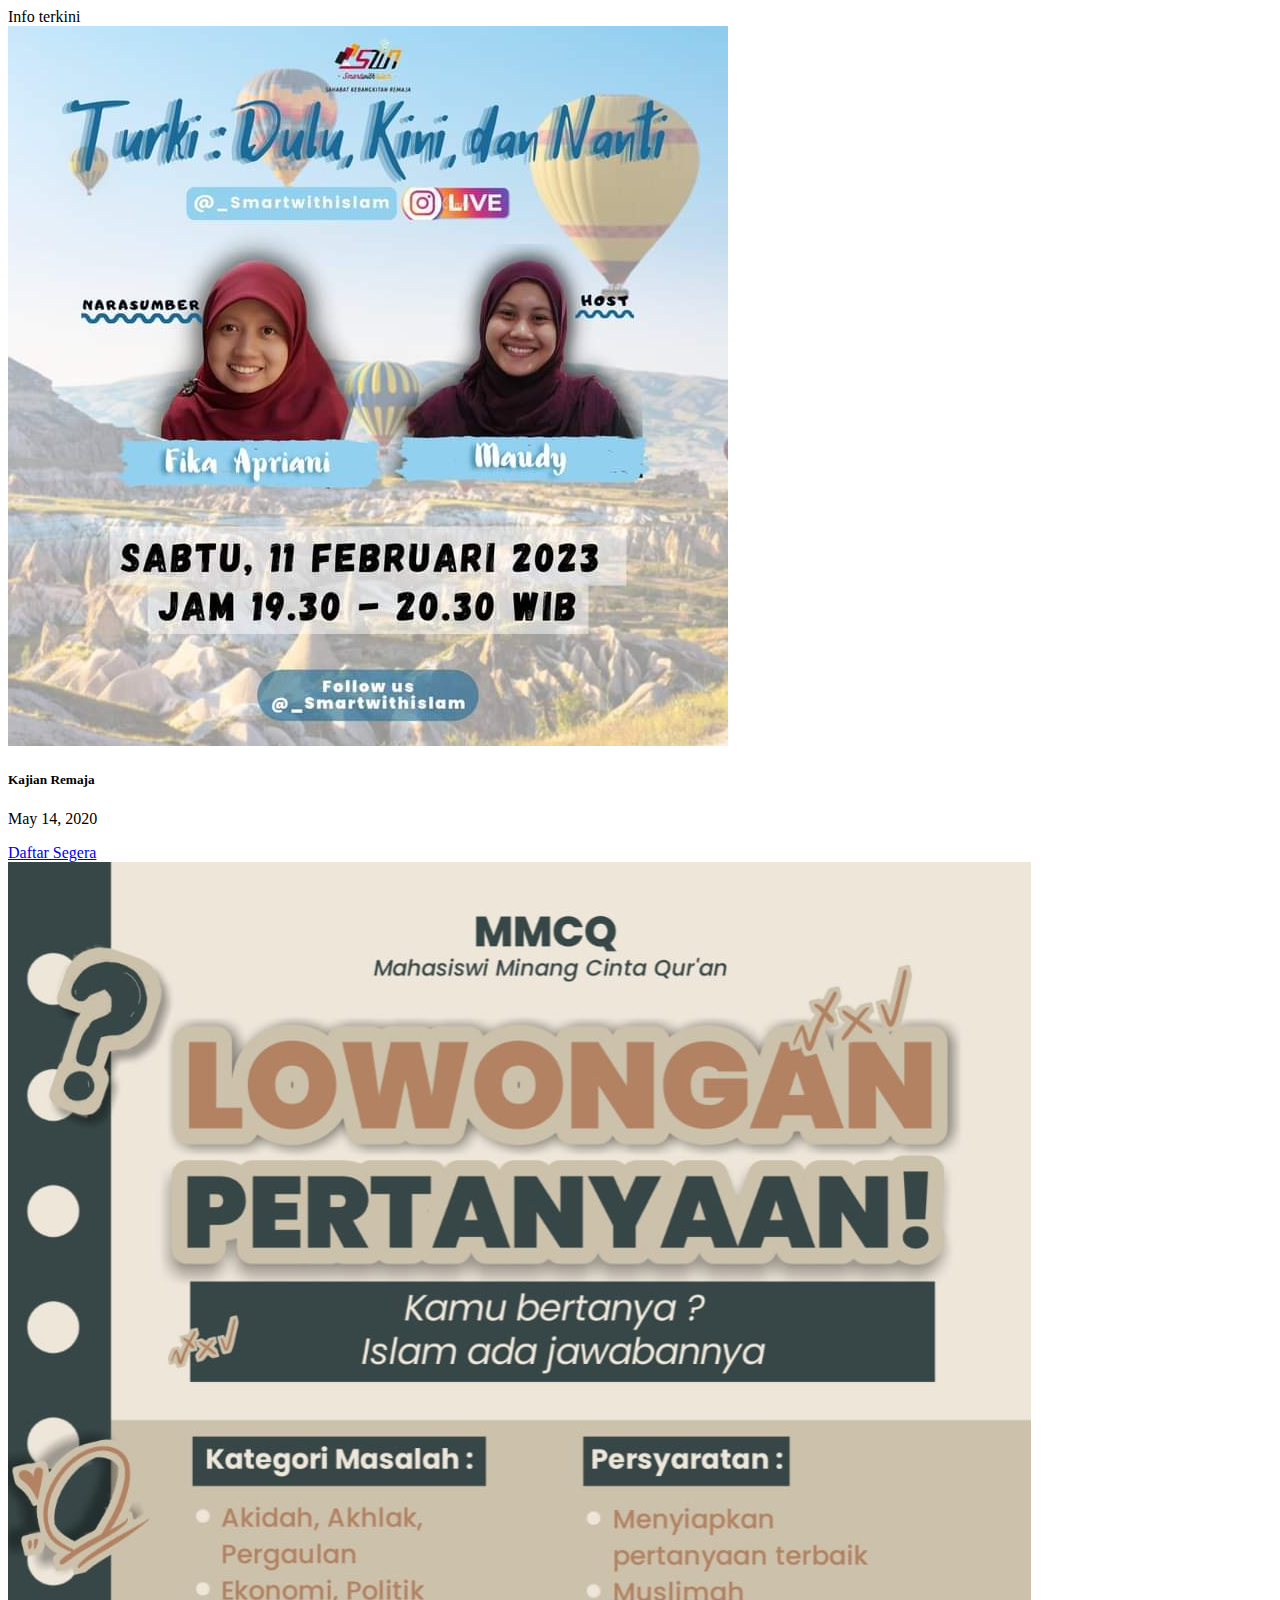
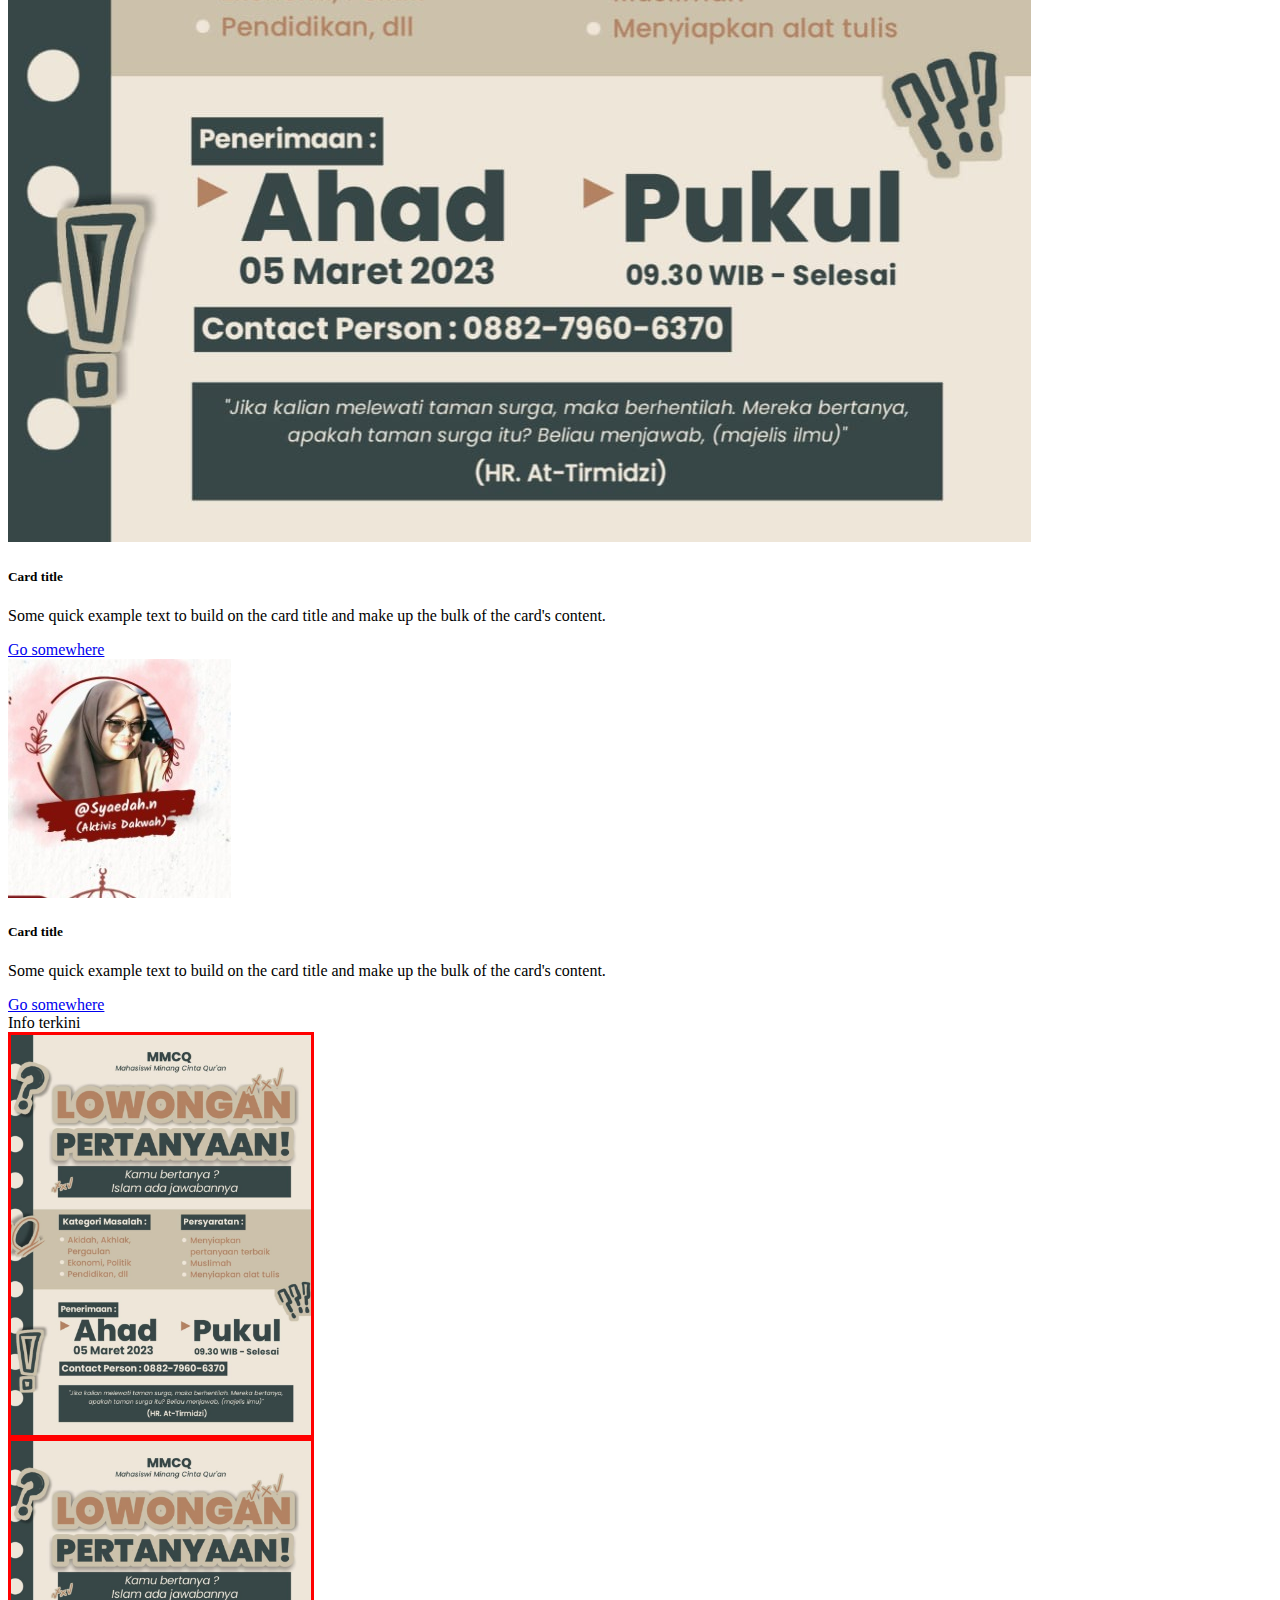
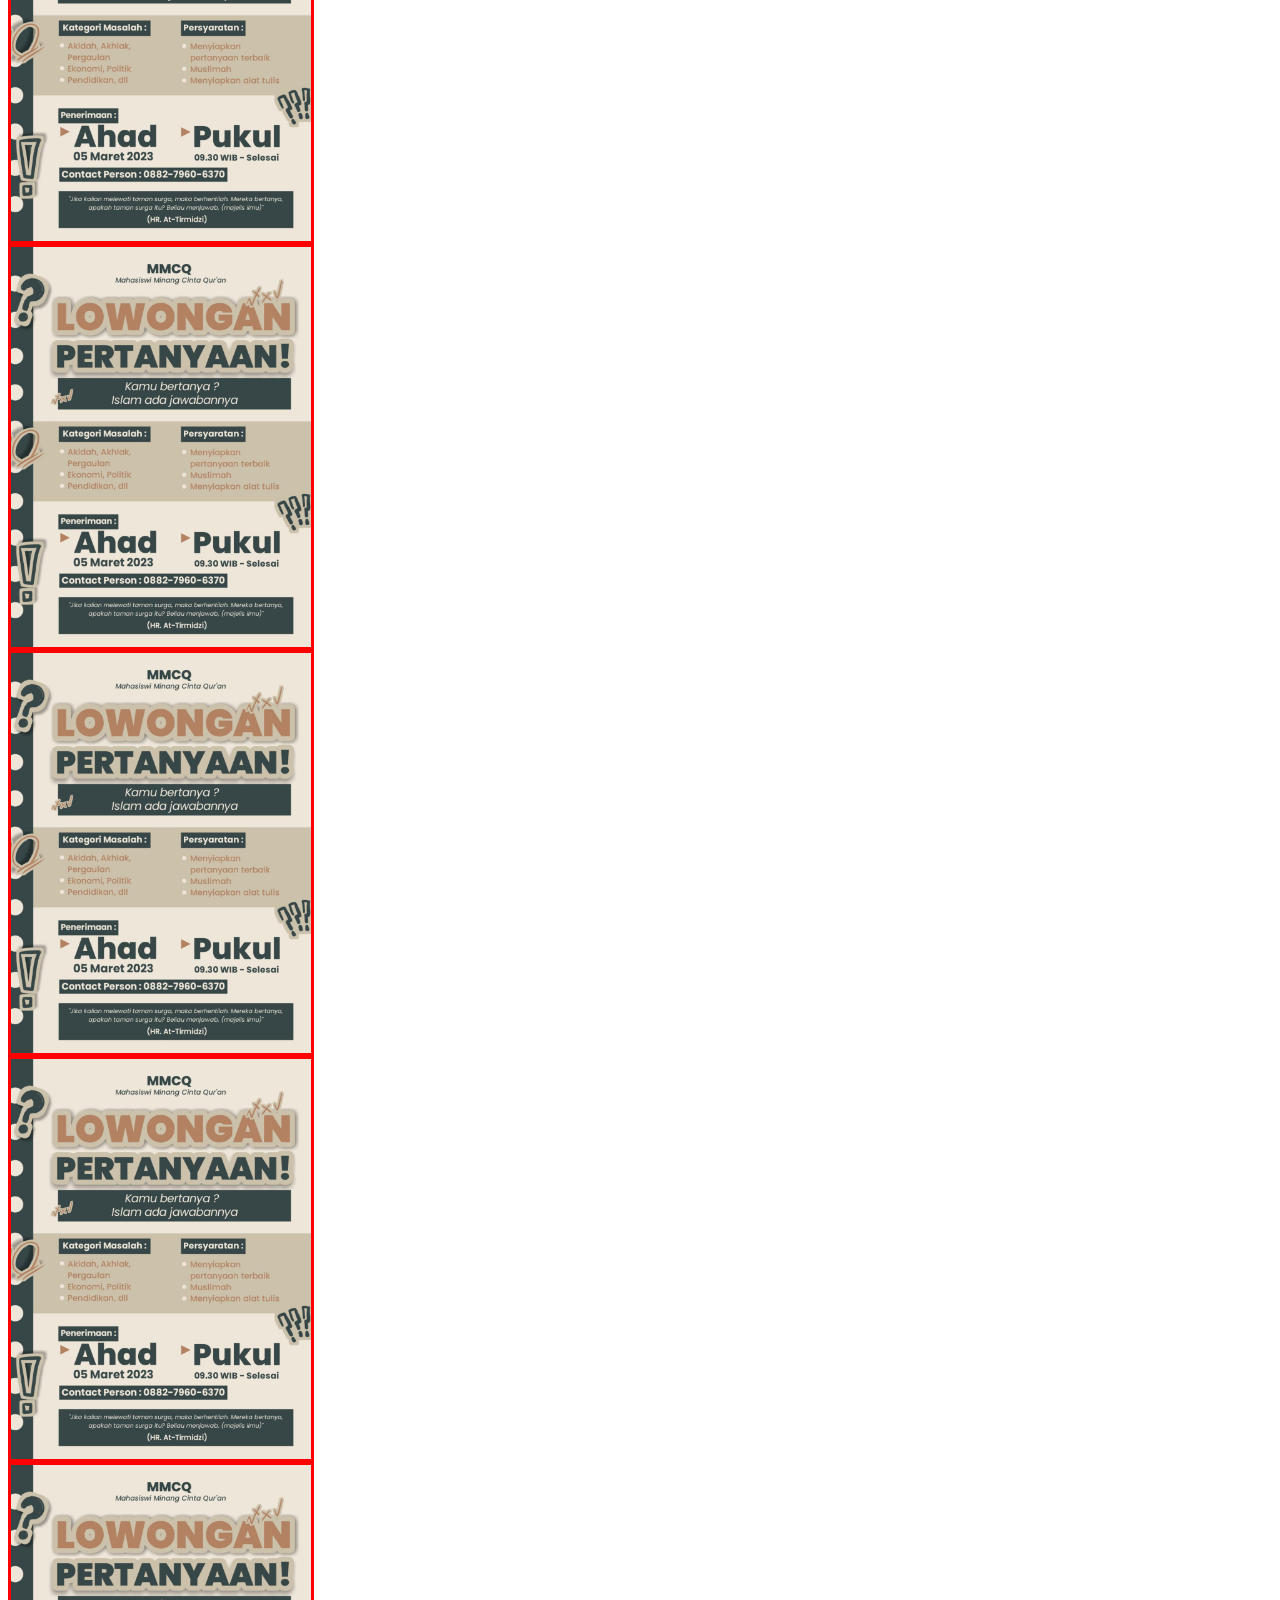
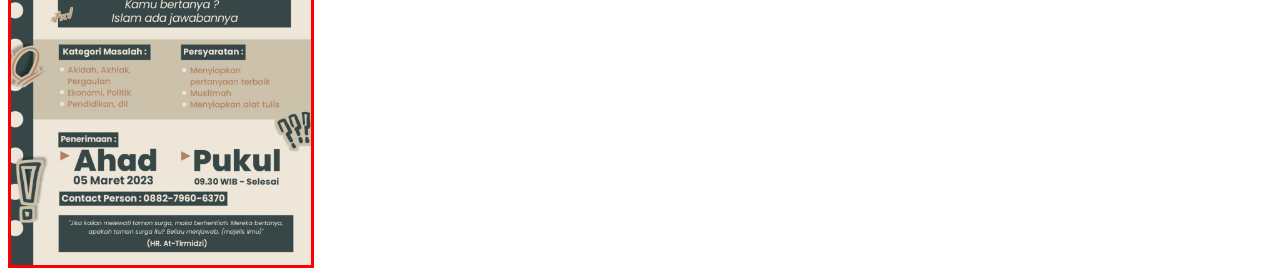
<file: main/.card.html>
<!doctype html>
<html lang="en">

<head>
    <meta charset="utf-8">
    <meta name="viewport" content="width=device-width, initial-scale=1">
    <title>Bootstrap demo</title>
    <link href="https://cdn.jsdelivr.net/npm/bootstrap@5.2.3/dist/css/bootstrap.min.css" rel="stylesheet"
        integrity="sha384-rbsA2VBKQhggwzxH7pPCaAqO46MgnOM80zW1RWuH61DGLwZJEdK2Kadq2F9CUG65" crossorigin="anonymous">
</head>
<style>
  *{
    font-family: fantasy;
  }
  .image-content{
   flex-wrap: wrap;
  }
  .image-box{
    width: 300px;
    height: 400px;
    border: solid red;
  }
  .image-box img{
   width: 100%;
   height: 100%;
   object-fit: cover;
  }
</style>
<body>
 
    <div class="container d-flex ">
        <div class="h1 text-center">Info terkini</div>
        <div class="row">
            <div class="col-12 d-flex justify-content-lg-start ">
                <div class="card mx-3" style="width: 75%;">
                    <img src="./img/poster1.jpeg" class="card-img-top" alt="...">
                    <div class="card-body">
                        <h5 class="card-title">Kajian Remaja</h5>
                        <p class="card-text">May 14, 2020</p>
                        <a href="#" class="btn btn-primary">Daftar Segera</a>
                    </div>
                </div>
                <div class="card mx-3" style="width: 75%;">
                    <img src="./img/poster3.jpeg" class="card-img-top" alt="...">
                    <div class="card-body">
                        <h5 class="card-title">Card title</h5>
                        <p class="card-text">Some quick example text to build on the card title and make up the bulk of the card's
                            content.</p>
                        <a href="#" class="btn btn-primary">Go somewhere</a>
                    </div>
                </div>
                <div class="card mx-3" style="width: 75%;">
                    <img src="./img/mentor-3.jpeg" class="card-img-top" alt="...">
                    <div class="card-body">
                        <h5 class="card-title">Card title</h5>
                        <p class="card-text">Some quick example text to build on the card title and make up the bulk of the card's
                            content.</p>
                        <a href="#" class="btn btn-primary">Go somewhere</a>
                    </div>
                </div>
              </div>
        </div>
    </div>
    <div class="container border border-danger">
       <div class="h1 text-center">Info terkini</div>
       <div class="image-content w-100 h-100 border border-primary d-flex justify-content-center">
                <div class="image-box mx-3 my-3">
                    <img src="./img/poster3.jpeg" alt="" srcset="">
                </div>
                <div class="image-box mx-3 my-3">
                    <img src="./img/poster3.jpeg" alt="" srcset="">
                </div>
                <div class="image-box mx-3 my-3">
                    <img src="./img/poster3.jpeg" alt="" srcset="">
                </div>
                <div class="image-box mx-3 my-3">
                    <img src="./img/poster3.jpeg" alt="" srcset="">
                </div>
                <div class="image-box mx-3  my-3">
                    <img src="./img/poster3.jpeg" alt="" srcset="">
                </div>
                <div class="image-box mx-3   my-3">
                    <img src="./img/poster3.jpeg" alt="" srcset="">
                </div>
       </div>
     
    </div>
</body>

</html>
</file>
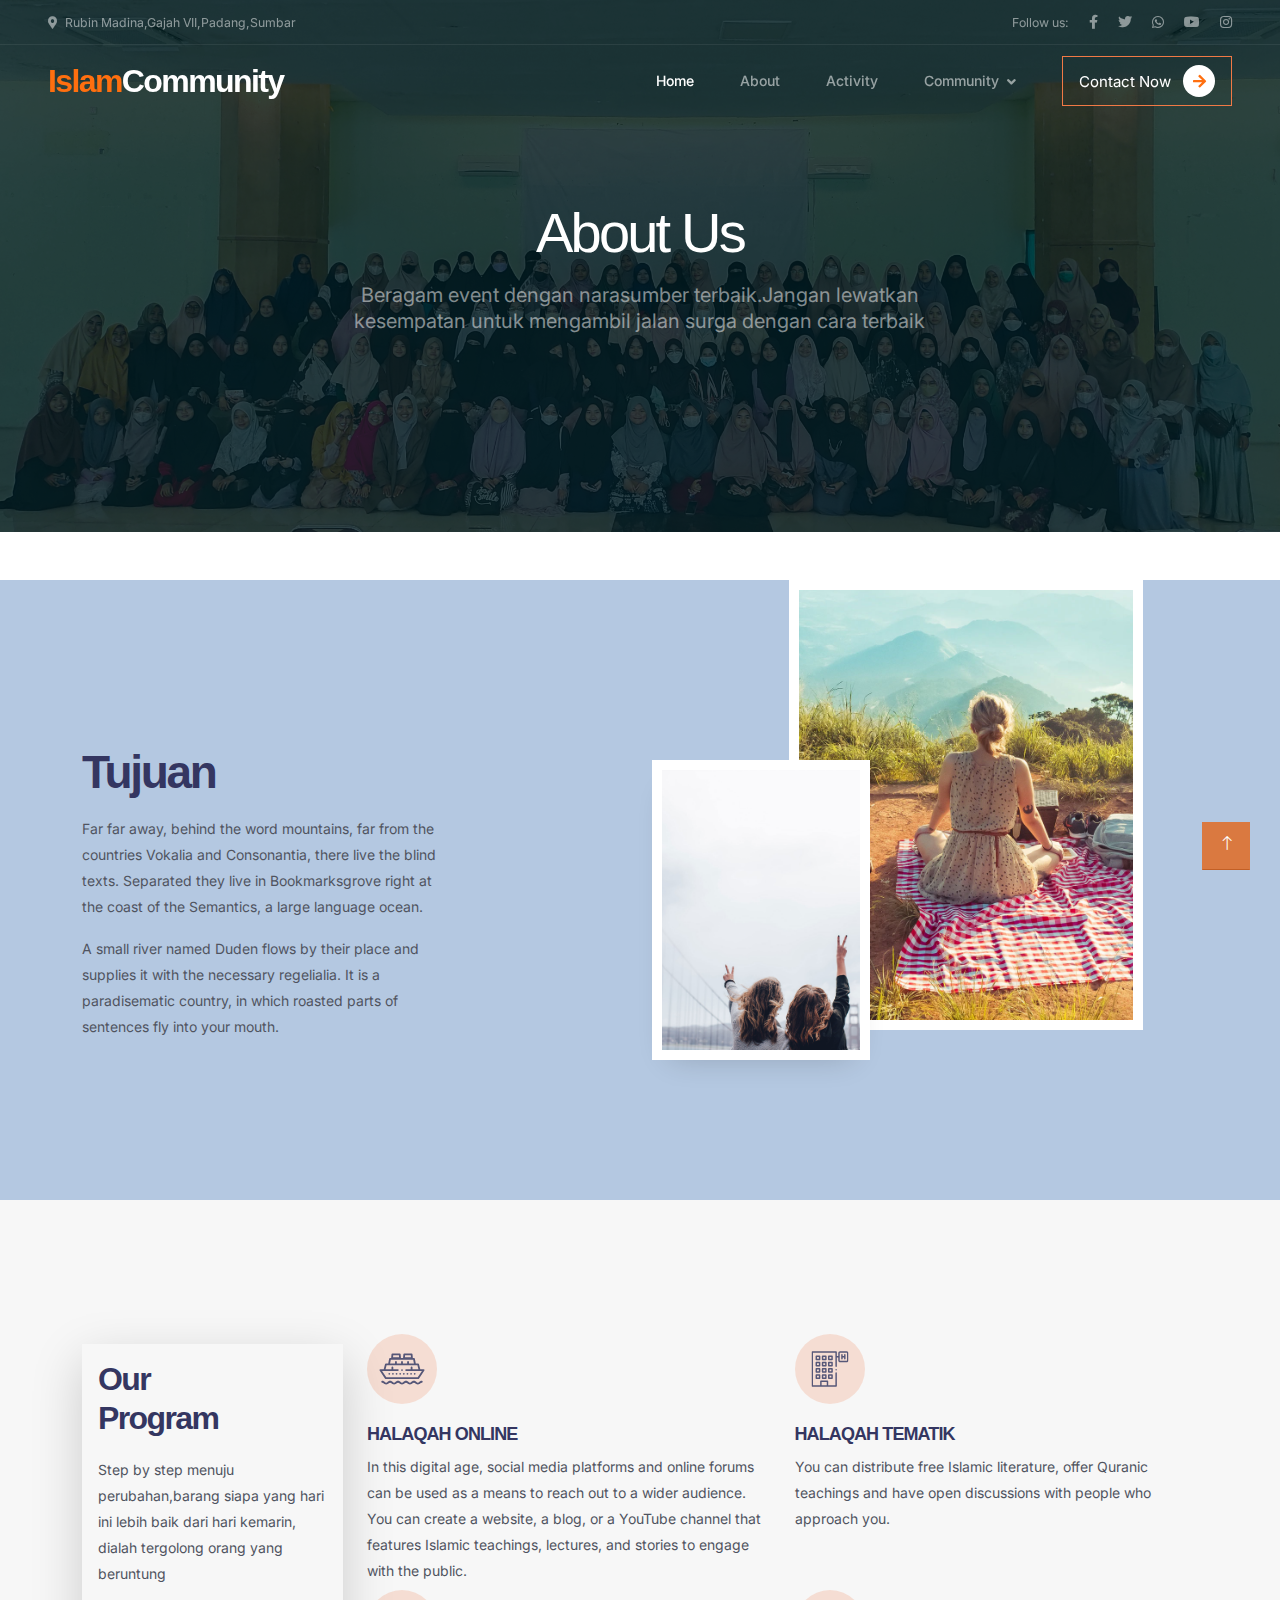
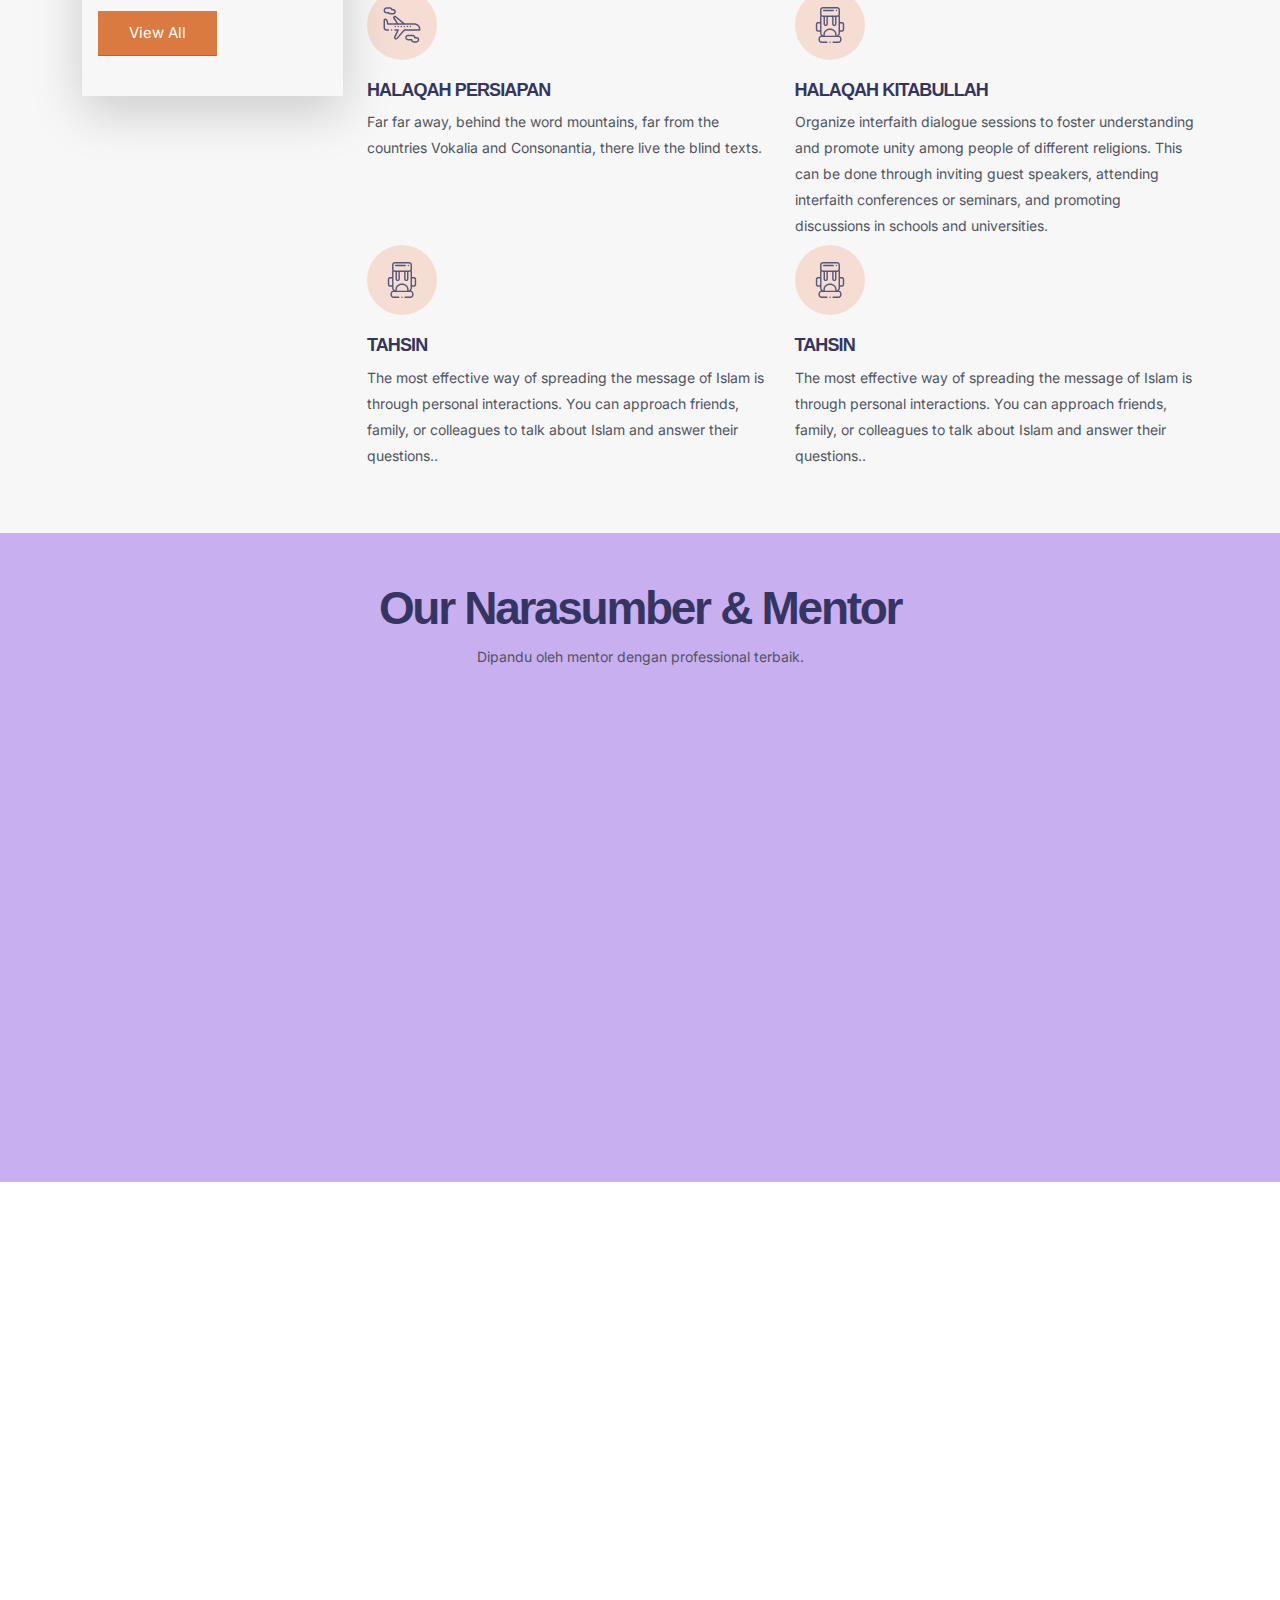
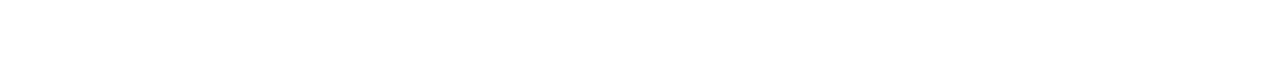
<file: main/aboutus.html>
<!DOCTYPE html>
<html lang="en">

<head>
    <meta charset="utf-8">
    <title>CONTACT</title>
    <meta content="width=device-width, initial-scale=1.0" name="viewport">
    <meta content="" name="keywords">
    <meta content="" name="description">

    <!-- Favicon -->
    <link href="img/favicon.ico" rel="icon">

    <!-- Google Web Fonts -->
    <link rel="preconnect" href="https://fonts.googleapis.com">
    <link rel="preconnect" href="https://fonts.gstatic.com" crossorigin>
    <link
        href="https://fonts.googleapis.com/css2?family=Inter:wght@400;500;600&family=Saira:wght@500;600;700&display=swap"
        rel="stylesheet">

    <!-- Icon Font Stylesheet -->
    <link href="https://cdnjs.cloudflare.com/ajax/libs/font-awesome/5.10.0/css/all.min.css" rel="stylesheet">
    <link href="https://cdn.jsdelivr.net/npm/bootstrap-icons@1.4.1/font/bootstrap-icons.css" rel="stylesheet">

    <!-- Libraries Stylesheet -->
    <link href="lib/animate/animate.min.css" rel="stylesheet">
    <link href="lib/owlcarousel/assets/owl.carousel.min.css" rel="stylesheet">

    <!-- Customized Bootstrap Stylesheet -->
    <link href="css/bootstrap.min.css" rel="stylesheet">
    <link rel="stylesheet" href="./css/skin-church.css">
    <link rel="stylesheet" href="./css/theme-elements.css">
    <link rel="stylesheet" href="./css/demo-church.css">

    <!-- Template Stylesheet -->

<link rel="stylesheet" href="./css/stylemain.css">

</head>

<body>
    <!-- Spinner Start -->
    <div id="spinner"
        class="show bg-white position-fixed translate-middle w-100 vh-100 top-50 start-50 d-flex align-items-center justify-content-center">
        <div class="spinner-grow text-primary" role="status"></div>
    </div>
    <!-- Spinner End -->


    <!-- Navbar Start -->
    <div class="container-fluid fixed-top px-0 wow fadeIn" data-wow-delay="0.1s">
        <div class="top-bar text-white-50 row gx-0 align-items-center d-none d-lg-flex">
            <div class="col-lg-6 px-5 text-start">
                <small><i class="fa fa-map-marker-alt me-2"></i>Rubin Madina,Gajah VII,Padang,Sumbar</small>

            </div>
            <div class="col-lg-6 px-5 text-end">
                <small>Follow us:</small>
                <a class="text-white-50 ms-3" href=""><i class="fab fa-facebook-f"></i></a>
                <a class="text-white-50 ms-3" href=""><i class="fab fa-twitter"></i></a>
                <a class="text-white-50 ms-3" href=""><i class="fab fa-whatsapp"></i></a>
                <a class="text-white-50 ms-3" href=""><i class="fab fa-youtube"></i></a>
                <a class="text-white-50 ms-3" href=""><i class="fab fa-instagram"></i></a>
            </div>
        </div>

        <nav class="navbar navbar-expand-lg navbar-dark py-lg-0 px-lg-5 wow fadeIn" data-wow-delay="0.1s">
            <a href="index.html" class="navbar-brand  ms-lg-0">
                <h2 class="fw-bold text-primary m-0">Islam<span class="text-light">Community</span></h2>
            </a>
            <button type="button" class="navbar-toggler me-4" data-bs-toggle="collapse"
                data-bs-target="#navbarCollapse">
                <span class="navbar-toggler-icon"></span>
            </button>
            <div class="collapse navbar-collapse" id="navbarCollapse">
                <div class="navbar-nav ms-auto p-4 p-lg-0">
                    <a href="index.html" class="nav-item nav-link active">Home</a>
                    <a href="aboutus.html" class="nav-item nav-link">About</a>
                    <a href="news2.html" class="nav-item nav-link">Activity</a>

                    <div class="nav-item dropdown">
                        <a href="#" class="nav-link dropdown-toggle" data-bs-toggle="dropdown">Community</a>
                        <div class="dropdown-menu m-0">
                            <a href="service.html" class="dropdown-item ">OAG</a>
                            <a href="donate.html" class="dropdown-item">OASIS</a>
                            <a href="donate.html" class="dropdown-item">RECIS</a>
                            <a href="donate.html" class="dropdown-item">MMCQ</a>
                            <a href="team.html" class="dropdown-item">SMART WITH ISLAM</a>
                        </div>
                    </div>
                </div>
                <div class="d-none d-lg-flex ms-2">
                    <a class="btn btn-outline-primary py-2 px-3" href="contact2.html">
                        Contact Now
                        <div class="d-inline-flex btn-sm-square bg-white text-primary rounded-circle ms-2">
                            <i class="fa fa-arrow-right"></i>
                        </div>
                    </a>
                </div>
            </div>
        </nav>
    </div>
    <!-- Navbar End -->

    <!-- Carousel Start -->
    <div class="container-fluid p-0 mb-5">
        <div id="header-carousel" class="carousel slide" data-bs-ride="carousel">
            <div class="carousel-inner">
                <div class="carousel-item active">
                    <img class="w-100" src="img/opening-2.jpg" alt="Image">
                    <div class="carousel-caption">
                        <div class="container">
                            <div class="row justify-content-center">
                                <div class="col-lg-7 pt-5">

                                    <h1 class="display-4 text-white mb-3 animated slideInDown">About Us</h1>
                                    <p class="fs-5 text-white-50 mb-5 animated slideInDown" data-aos="fade-up"> Beragam event dengan narasumber terbaik.Jangan
                                        lewatkan
                                        kesempatan untuk mengambil jalan surga dengan cara terbaik </p>
                                </div>
                            </div>
                        </div>
                    </div>
                </div>

            </div>

        </div>
    </div>
    <!-- Carousel End -->


<div class="section section-2" style="background-color: #b4c8e1">
    <div class="container">
        <div class="row align-items-center justify-content-between">
            <div class="col-lg-6 order-lg-2 mb-5 mb-lg-0">
                <div class="image-stack mb-5 mb-lg-0 ">
                    <div class="image-stack__item image-stack__item--bottom " data-aos="fade-up">
                        <img src="images/about_3.jpg" alt="Image" class="img-fluid rellax ">
                    </div>
                    <div class="image-stack__item image-stack__item--top" data-aos="fade-up" data-aos-delay="100"
                        data-rellax-percentage="0.5">
                        <img src="images/hero_3.jpg" alt="Image" class="img-fluid">
                    </div>
                </div>

            </div>
            <div class="col-lg-4 order-lg-1">

                <div>
                    <h2 class="heading mb-3" data-aos="fade-up" data-aos-delay="100">Tujuan</h2>

                    <p data-aos="fade-up" data-aos-delay="200">Far far away, behind the word mountains, far from the
                        countries Vokalia and Consonantia, there live the blind texts. Separated they live in
                        Bookmarksgrove right at the coast of the Semantics, a large language ocean.</p>

                    <p data-aos="fade-up" data-aos-delay="300">A small river named Duden flows by their place and
                        supplies it with the necessary regelialia. It is a paradisematic country, in which roasted
                        parts of sentences fly into your mouth.</p>

                </div>
            </div>

        </div>

    </div>
</div>

<div class="section service-section-1">
    <div class="container">
        <div class="row">

            <div class="col-lg-3 mb-4 mb-lg-0 ">
                <div class="heading-content  shadow-lg px-3 py-lg-3" data-aos="fade-up">
                    <h2>Our <span class="d-block">Program</span></h2>
                    <p>Step by step menuju perubahan,barang siapa yang hari ini lebih baik dari hari kemarin, dialah
                        tergolong orang yang beruntung</p>
                    <p class="my-4" data-aos="fade-up" data-aos-delay="300"><a href="news.html"
                            style=" border-radius: 0px;" class="btn btn-primary">View
                            All</a></p>
                </div>
            </div>
            <div class="col-lg-9">
                <div class="row">
                    <div class="col-6 col-md-6 col-lg-6 mb-4 mb-lg-0" data-aos="fade-up" data-aos-delay="100">
                        <div class="service-1">
                            <span class="icon">
                                <img src="images/svg/01.svg" alt="Image" class="img-fluid">
                            </span>
                            <div>
                                <h3>Halaqah Online</h3>
                                <p>In this digital age, social media platforms and online forums can be used as a means
                                    to reach out to a wider audience.
                                    You can create a website, a blog, or a YouTube channel that features Islamic
                                    teachings, lectures, and stories to engage
                                    with the public.</p>
                            </div>
                        </div>
                    </div>
                    <div class="col-6 col-md-6 col-lg-6 mb-4 mb-lg-0" data-aos="fade-up" data-aos-delay="200">
                        <div class="service-1">
                            <span class="icon">
                                <img src="images/svg/02.svg" alt="Image" class="img-fluid">
                            </span>
                            <div>
                                <h3>Halaqah tematik</h3>
                                <p>You can distribute free Islamic literature, offer Quranic teachings and have open
                                    discussions with people who approach
                                    you.</p>
                            </div>
                        </div>
                    </div>
                    <div class="col-6 col-md-6 col-lg-6 mb-4 mb-lg-0" data-aos="fade-up" data-aos-delay="300">
                        <div class="service-1">
                            <span class="icon">
                                <img src="images/svg/03.svg" alt="Image" class="img-fluid">
                            </span>
                            <div>
                                <h3>Halaqah Persiapan</h3>
                                <p>Far far away, behind the word mountains, far from the countries Vokalia and
                                    Consonantia, there live the blind texts.</p>
                            </div>
                        </div>
                    </div>
                    <div class="col-6 col-md-6 col-lg-6 mb-4 mb-lg-0" data-aos="fade-up" data-aos-delay="400">
                        <div class="service-1">
                            <span class="icon">
                                <img src="images/svg/04.svg" alt="Image" class="img-fluid">
                            </span>
                            <div>
                                <h3>Halaqah Kitabullah</h3>
                                <p>Organize interfaith dialogue sessions to foster understanding and promote unity among
                                    people of different religions.
                                    This can be done through inviting guest speakers, attending interfaith conferences
                                    or seminars, and promoting
                                    discussions in schools and universities.</p>
                            </div>
                        </div>
                    </div>
                    <div class="col-6 col-md-6 col-lg-6 mb-4 mb-lg-0" data-aos="fade-up" data-aos-delay="400">
                        <div class="service-1">
                            <span class="icon">
                                <img src="images/svg/04.svg" alt="Image" class="img-fluid">
                            </span>
                            <div>
                                <h3>Tahsin</h3>
                                <p>The most effective way of spreading the message of Islam is through personal
                                    interactions. You can approach friends,
                                    family, or colleagues to talk about Islam and answer their questions..</p>
                            </div>
                        </div>
                    </div>
                    <div class="col-6 col-md-6 col-lg-6 mb-4 mb-lg-0" data-aos="fade-up" data-aos-delay="400">
                        <div class="service-1">
                            <span class="icon">
                                <img src="images/svg/04.svg" alt="Image" class="img-fluid">
                            </span>
                            <div>
                                <h3>Tahsin</h3>
                                <p>The most effective way of spreading the message of Islam is through personal
                                    interactions. You can approach friends,
                                    family, or colleagues to talk about Islam and answer their questions..</p>
                            </div>
                        </div>
                    </div>
                </div>
            </div>

        </div>
    </div>
</div>

<div class="section" style="background-color:#c8aff0;">
    <div class="container">
        <div class="row mb-5">
            <div class="col-lg-6 mx-auto text-center">
                <div class="heading-content" data-aos="fade-up">
                    <h2 class="heading">Our Narasumber & Mentor</h2>
                    <p>Dipandu oleh mentor dengan professional terbaik.</p>
                </div>
            </div>
        </div>

        <!-- Team Start -->
        <div class="container">
            <div class="container">
                <div class="row g-4">
                    <div class="col-lg-3 col-md-6 wow fadeInUp" data-wow-delay="0.1s">
                        <div class="team-item position-relative rounded overflow-hidden">
                            <div class="overflow-hidden">
                                <img class="img-fluid" src="img/mentor-2.jpg" alt="">
                            </div>
                            <div class="team-text bg-light text-center p-4">
                                <h5>Full Name</h5>
                                <p class="text-primary">Designation</p>
                                <div class="team-social text-center">
                                    <a class="btn btn-square" href=""><i class="fab fa-facebook-f"></i></a>
                                    <a class="btn btn-square" href=""><i class="fab fa-twitter"></i></a>
                                    <a class="btn btn-square" href=""><i class="fab fa-instagram"></i></a>
                                </div>
                            </div>
                        </div>
                    </div>
                    <div class="col-lg-3 col-md-6 wow fadeInUp " data-wow-delay="0.3s">
                        <div class="team-item position-relative rounded overflow-hidden ">
                            <div class="overflow-hidden ">
                                <img class="img-fluid" src="img/mentor-3.jpeg" alt="">
                            </div>
                            <div class="team-text bg-light text-center p-4">
                                <h5> Full Name</h5>
                                <p class="text-primary">Designation</p>
                                <div class="team-social text-center">
                                    <a class="btn btn-square" href=""><i class="fab fa-facebook-f"></i></a>
                                    <a class="btn btn-square" href=""><i class="fab fa-twitter"></i></a>
                                    <a class="btn btn-square" href=""><i class="fab fa-instagram"></i></a>
                                </div>
                            </div>
                        </div>
                    </div>
                    <div class="col-lg-3 col-md-6 wow fadeInUp" data-wow-delay="0.5s">
                        <div class="team-item position-relative rounded overflow-hidden">
                            <div class="overflow-hidden">
                                <img class="img-fluid" src="img/mentor.jpg" alt="">
                            </div>
                            <div class="team-text bg-light text-center p-4">
                                <h5>Full Name</h5>
                                <p class="text-primary">Designation</p>
                                <div class="team-social text-center">
                                    <a class="btn btn-square" href=""><i class="fab fa-facebook-f"></i></a>
                                    <a class="btn btn-square" href=""><i class="fab fa-twitter"></i></a>
                                    <a class="btn btn-square" href=""><i class="fab fa-instagram"></i></a>
                                </div>
                            </div>
                        </div>
                    </div>
                    <div class="col-lg-3 col-md-6 wow fadeInUp" data-wow-delay="0.7s">
                        <div class="team-item position-relative rounded overflow-hidden">
                            <div class="overflow-hidden">
                                <img class="img-fluid" src="img/mentor-2.jpg" alt="">
                            </div>
                            <div class="team-text bg-light text-center p-4">
                                <h5>Full Name</h5>
                                <p class="text-primary">Designation</p>
                                <div class="team-social text-center">
                                    <a class="btn btn-square" href=""><i class="fab fa-facebook-f"></i></a>
                                    <a class="btn btn-square" href=""><i class="fab fa-twitter"></i></a>
                                    <a class="btn btn-square" href=""><i class="fab fa-instagram"></i></a>
                                </div>
                            </div>
                        </div>
                    </div>
                </div>
            </div>
        </div>
        <!-- Team End -->
    </div>
</div>
    
<!-- Footer Start -->
<div class="container-fluid bg-dark text-white-50 footer mt-5 pt-5 wow fadeIn" data-wow-delay="0.1s">
    <div class="container py-5">
        <div class="row g-5">
            <div class="col-lg-3 col-md-6">
                <h2 class="fw-bold text-primary mb-4">Islam<span class="text-white">Community</span></h2>
                <p>Diam dolor diam ipsum sit. Aliqu diam amet diam et eos. Clita erat ipsum et lorem et sit, sed
                    stet lorem sit clita</p>
                <div class="d-flex pt-2">
                    <a class="btn btn-square me-1" href="https://web.whatsapp.com/"><i class="fab fa-whatsapp"></i></a>
                    <a class="btn btn-square me-1" href="
https://m.facebook.com/MuslimahNewsCom/posts/2378442252333576"><i class="fab fa-facebook-f"></i></a>
                    <a class="btn btn-square me-1" href="https://www.youtube.com/@MUSLIMAHMEDIACENTERID"><i
                            class="fab fa-youtube"></i></a>
                    <a class="btn btn-square me-1" href="instagram.com/ruwasofficial"><i
                            class="fab fa-instagram"></i></a>
                </div>
            </div>
            <div class="col-lg-3 col-md-6">
                <h5 class="text-light mb-4">Address</h5>
                <p><i class="fa fa-map-marker-alt me-3"></i>Rubin Madina,Gajah VII,Padang,Sumbar</p>
                <p><i class="fa fa-phone-alt me-3"></i>+012 345 67890</p>
                <p><i class="fa fa-envelope me-3"></i>islamComunity@gmail.com</p>
            </div>
            <div class="col-lg-3 col-md-6">
                <h5 class="text-light mb-4">Quick Links</h5>
                <a class="btn btn-link" href="">About Us</a>
                <a class="btn btn-link" href="">Activity</a>
                <a class="btn btn-link" href="">Community</a>
                <a class="btn btn-link" href="">Contact</a>
            </div>
            <div class="col-lg-3 col-md-6">
                <h5 class="text-light mb-4">Partner</h5>
                <a class="btn btn-link" href="">Yuk Ngaji</a>
                <a class="btn btn-link" href="">Muslimah News</a>
                <a class="btn btn-link" href="">Sidaq</a>

            </div>
        </div>
    </div>
    <div class="container-fluid copyright">
        <div class="container">
            <div class="row">
                <div class="col-md-6 text-center text-md-start mb-3 mb-md-0">
                    &copy; <a href="#">ElsyMaharaniPutri</a>, All Right Reserved.
                </div>
                <div class="col-md-6 text-center text-md-end">
                    <!--/*** This template is free as long as you keep the footer author’s credit link/attribution link/backlink. If you'd like to use the template without the footer author’s credit link/attribution link/backlink, you can purchase the Credit Removal License from "https://htmlcodex.com/credit-removal". Thank you for your support. ***/-->
                    Designed By <a href="https://htmlcodex.com">HTML Codex</a>
                </div>
            </div>
        </div>
    </div>
</div>
<!-- Footer End -->


    <!-- Back to Top -->
    <a href="#" class="btn btn-lg btn-primary btn-lg-square back-to-top"><i class="bi bi-arrow-up"></i></a>


    <!-- JavaScript Libraries -->
    <script src="https://code.jquery.com/jquery-3.4.1.min.js"></script>
    <script src="js/bootstrap.bundle.min.js"></script>
    <script src="lib/wow/wow.min.js"></script>
    <script src="lib/easing/easing.min.js"></script>
    <script src="lib/waypoints/waypoints.min.js"></script>
    <script src="lib/owlcarousel/owl.carousel.min.js"></script>
    <script src="lib/parallax/parallax.min.js"></script>

    <!-- Template Javascript -->
    <script src="js/main.js"></script>
</body>

</html>
</file>
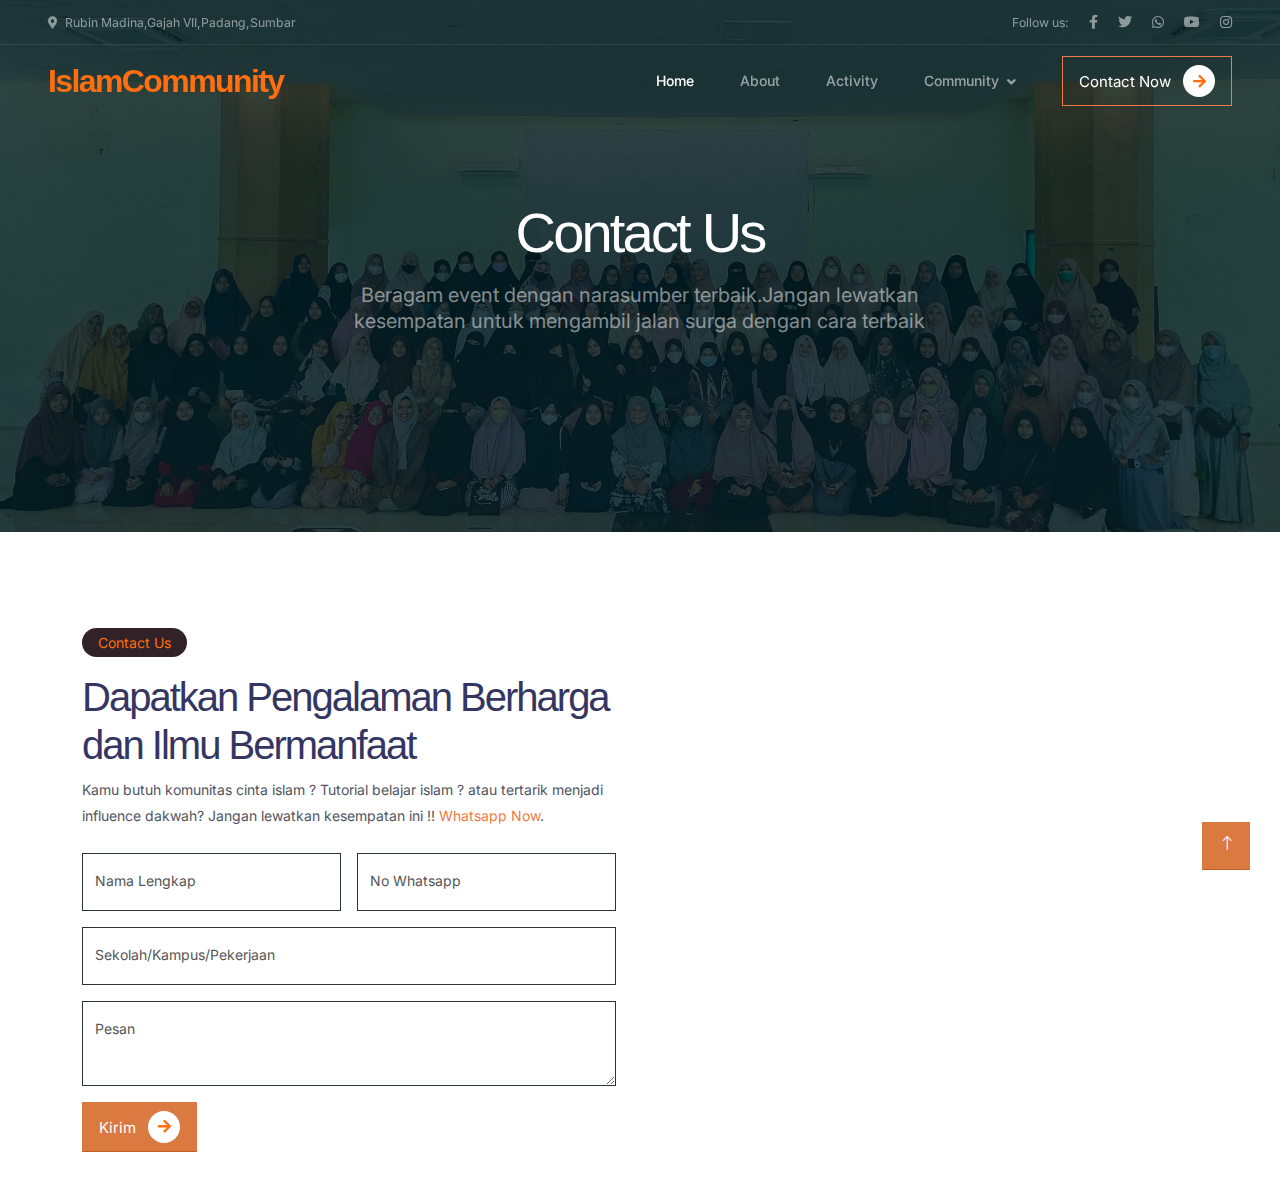
<file: main/contact2.html>
<!DOCTYPE html>
<html lang="en">

<head>
    <meta charset="utf-8">
    <title>CONTACT</title>
    <meta content="width=device-width, initial-scale=1.0" name="viewport">
    <meta content="" name="keywords">
    <meta content="" name="description">

    <!-- Favicon -->
    <link href="img/favicon.ico" rel="icon">

    <!-- Google Web Fonts -->
    <link rel="preconnect" href="https://fonts.googleapis.com">
    <link rel="preconnect" href="https://fonts.gstatic.com" crossorigin>
    <link
        href="https://fonts.googleapis.com/css2?family=Inter:wght@400;500;600&family=Saira:wght@500;600;700&display=swap"
        rel="stylesheet">

    <!-- Icon Font Stylesheet -->
    <link href="https://cdnjs.cloudflare.com/ajax/libs/font-awesome/5.10.0/css/all.min.css" rel="stylesheet">
    <link href="https://cdn.jsdelivr.net/npm/bootstrap-icons@1.4.1/font/bootstrap-icons.css" rel="stylesheet">

    <!-- Libraries Stylesheet -->
    <link href="lib/animate/animate.min.css" rel="stylesheet">
    <link href="lib/owlcarousel/assets/owl.carousel.min.css" rel="stylesheet">

    <!-- Customized Bootstrap Stylesheet -->
    <link href="css/bootstrap.min.css" rel="stylesheet">
    <link rel="stylesheet" href="./css/skin-church.css">
    <link rel="stylesheet" href="./css/theme-elements.css">
    <link rel="stylesheet" href="./css/demo-church.css">

    <!-- Template Stylesheet -->
    <!-- <link rel="stylesheet" href="./css/css about/style.css">
    <link rel="stylesheet" href="./css/style.css"> -->
    <link rel="stylesheet" href="./css/stylemain.css">

    <style>
        .carousel-caption {
            top: 0;
            left: 0;
            right: 0;
            bottom: 0;
            display: flex;
            align-items: center;
            justify-content: center;
            text-align: center;
            background: rgba(0, 29, 35, .8);
            z-index: 1;
        }
    </style>

</head>

<body>
    <!-- Spinner Start -->
    <div id="spinner"
        class="show bg-white position-fixed translate-middle w-100 vh-100 top-50 start-50 d-flex align-items-center justify-content-center">
        <div class="spinner-grow text-primary" role="status"></div>
    </div>
    <!-- Spinner End -->


    <!-- Navbar Start -->
    <div class="container-fluid fixed-top px-0 wow fadeIn" data-wow-delay="0.1s">
        <div class="top-bar text-white-50 row gx-0 align-items-center d-none d-lg-flex">
            <div class="col-lg-6 px-5 text-start">
                <small><i class="fa fa-map-marker-alt me-2"></i>Rubin Madina,Gajah VII,Padang,Sumbar</small>

            </div>
            <div class="col-lg-6 px-5 text-end">
                <small>Follow us:</small>
                <a class="text-white-50 ms-3" href=""><i class="fab fa-facebook-f"></i></a>
                <a class="text-white-50 ms-3" href=""><i class="fab fa-twitter"></i></a>
                <a class="text-white-50 ms-3" href=""><i class="fab fa-whatsapp"></i></a>
                <a class="text-white-50 ms-3" href=""><i class="fab fa-youtube"></i></a>
                <a class="text-white-50 ms-3" href=""><i class="fab fa-instagram"></i></a>
            </div>
        </div>

        <nav class="navbar navbar-expand-lg navbar-dark py-lg-0 px-lg-5 wow fadeIn" data-wow-delay="0.1s">
            <a href="index.html" class="navbar-brand  ms-lg-0">
                <h2 class="fw-bold text-primary m-0">Islam<span class="text-white">Community</span></h2>
            </a>
            <button type="button" class="navbar-toggler me-4" data-bs-toggle="collapse"
                data-bs-target="#navbarCollapse">
                <span class="navbar-toggler-icon"></span>
            </button>
            <div class="collapse navbar-collapse" id="navbarCollapse">
                <div class="navbar-nav ms-auto p-4 p-lg-0">
                    <a href="index.html" class="nav-item nav-link active">Home</a>
                    <a href="aboutus.html" class="nav-item nav-link">About</a>
                    <a href="news2.html" class="nav-item nav-link">Activity</a>

                    <div class="nav-item dropdown">
                        <a href="#" class="nav-link dropdown-toggle" data-bs-toggle="dropdown">Community</a>
                        <div class="dropdown-menu m-0">
                            <a href="service.html" class="dropdown-item ">OAG</a>
                            <a href="donate.html" class="dropdown-item">OASIS</a>
                            <a href="donate.html" class="dropdown-item">RECIS</a>
                            <a href="donate.html" class="dropdown-item">MMCQ</a>
                            <a href="team.html" class="dropdown-item">SMART WITH ISLAM</a>
                        </div>
                    </div>
                </div>
                <div class="d-none d-lg-flex ms-2">
                    <a class="btn btn-outline-primary py-2 px-3" href="contact.html">
                        Contact Now
                        <div class="d-inline-flex btn-sm-square bg-white text-primary rounded-circle ms-2">
                            <i class="fa fa-arrow-right"></i>
                        </div>
                    </a>
                </div>
            </div>
        </nav>
    </div>
    <!-- Navbar End -->

    <!-- Carousel Start -->
    <div class="container-fluid p-0 mb-5">
        <div id="header-carousel" class="carousel slide" data-bs-ride="carousel">
            <div class="carousel-inner">
                <div class="carousel-item active">
                    <img class="w-100" src="img/opening-2.jpg" alt="Image">
                    <div class="carousel-caption">
                        <div class="container">
                            <div class="row justify-content-center">
                                <div class="col-lg-7 pt-5">

                                    <h1 class="display-4 text-white mb-3 animated slideInDown">Contact Us</h1>
                                    <p class="fs-5 text-white-50 mb-5 animated slideInDown" data-aos="fade-up"> Beragam event dengan narasumber terbaik.Jangan
                                        lewatkan
                                        kesempatan untuk mengambil jalan surga dengan cara terbaik </p>
                                </div>
                            </div>
                        </div>
                    </div>
                </div>

            </div>

        </div>
    </div>
    <!-- Carousel End -->


    <!-- Contact Start -->
    <div class="container-xxl py-5">
        <div class="container">
            <div class="row g-5">
                <div class="col-lg-6 wow fadeIn" data-wow-delay="0.1s">
                    <div class="d-inline-block rounded-pill bg-secondary text-primary py-1 px-3 mb-3">Contact Us</div>
                    <h1 class="display-6 mb-2">Dapatkan Pengalaman Berharga dan Ilmu Bermanfaat</h1>
                    <p class="mb-4">Kamu butuh komunitas cinta islam ?
                        Tutorial belajar islam ? atau tertarik menjadi influence dakwah? Jangan lewatkan kesempatan ini !!
                        <a href=" https://web.whatsapp.com/">Whatsapp Now</a>.</p>
                    <form>
                        <div class="row g-3">
                            <div class="col-md-6">
                                <div class="form-floating">
                                    <input type="text" class="form-control" id="name" placeholder="Your Name">
                                    <label for="name">Nama Lengkap</label>
                                </div>
                            </div>
                            <div class="col-md-6">
                                <div class="form-floating">
                                    <input type="email" class="form-control" id="email" placeholder="Your Whatsapp">
                                    <label for="email">No Whatsapp</label>
                                </div>
                            </div>
                            <div class="col-12">
                                <div class="form-floating">
                                    <input type="text" class="form-control" id="address" placeholder="Address">
                                    <label for="subject">Sekolah/Kampus/Pekerjaan</label>
                                </div>
                            </div>
                            <div class="col-12">
                                <div class="form-floating">
                                    <textarea class="form-control" placeholder="Leave a message here" id="message"
                                        style="height: 100px"></textarea>
                                    <label for="message">Pesan</label>
                                </div>
                            </div>
                            <div class="col-12">
                                <a class="btn btn-primary py-2 px-3 animated slideInDown" style=" border-radius: 0px;"
                                    href="">
                                    Kirim
                                    <div class="d-inline-flex btn-sm-square bg-white text-primary rounded-circle ms-2">
                                        <i class="fa fa-arrow-right"></i>
                                    </div>
                                </a>
                            </div>
                        </div>
                    </form>
                </div>
                <div class="col-lg-6 wow fadeIn" data-wow-delay="0.5s" style="min-height: 450px;">
                    <div class="position-relative rounded overflow-hidden h-100">
                        <iframe class="position-relative w-100 h-100"
                            src="https://www.google.com/maps/embed?pb=!1m18!1m12!1m3!1d3001156.4288297426!2d-78.01371936852176!3d42.72876761954724!2m3!1f0!2f0!3f0!3m2!1i1024!2i768!4f13.1!3m3!1m2!1s0x4ccc4bf0f123a5a9%3A0xddcfc6c1de189567!2sNew%20York%2C%20USA!5e0!3m2!1sen!2sbd!4v1603794290143!5m2!1sen!2sbd"
                            frameborder="0" style="min-height: 450px; border:0;" allowfullscreen="" aria-hidden="false"
                            tabindex="0"></iframe>
                    </div>
                </div>
            </div>
        </div>
    </div>
    <!-- Contact End -->

    <!-- Footer Start -->
    
    <!-- Footer End -->


    <!-- Back to Top -->
    <a href="#" class="btn btn-lg btn-primary btn-lg-square back-to-top"><i class="bi bi-arrow-up"></i></a>


    <!-- JavaScript Libraries -->
    <script src="https://code.jquery.com/jquery-3.4.1.min.js"></script>
    <script src="js/bootstrap.bundle.min.js"></script>
    <script src="lib/wow/wow.min.js"></script>
    <script src="lib/easing/easing.min.js"></script>
    <script src="lib/waypoints/waypoints.min.js"></script>
    <script src="lib/owlcarousel/owl.carousel.min.js"></script>
    <script src="lib/parallax/parallax.min.js"></script>

    <!-- Template Javascript -->
    <script src="js/main.js"></script>
</body>

</html>
</file>
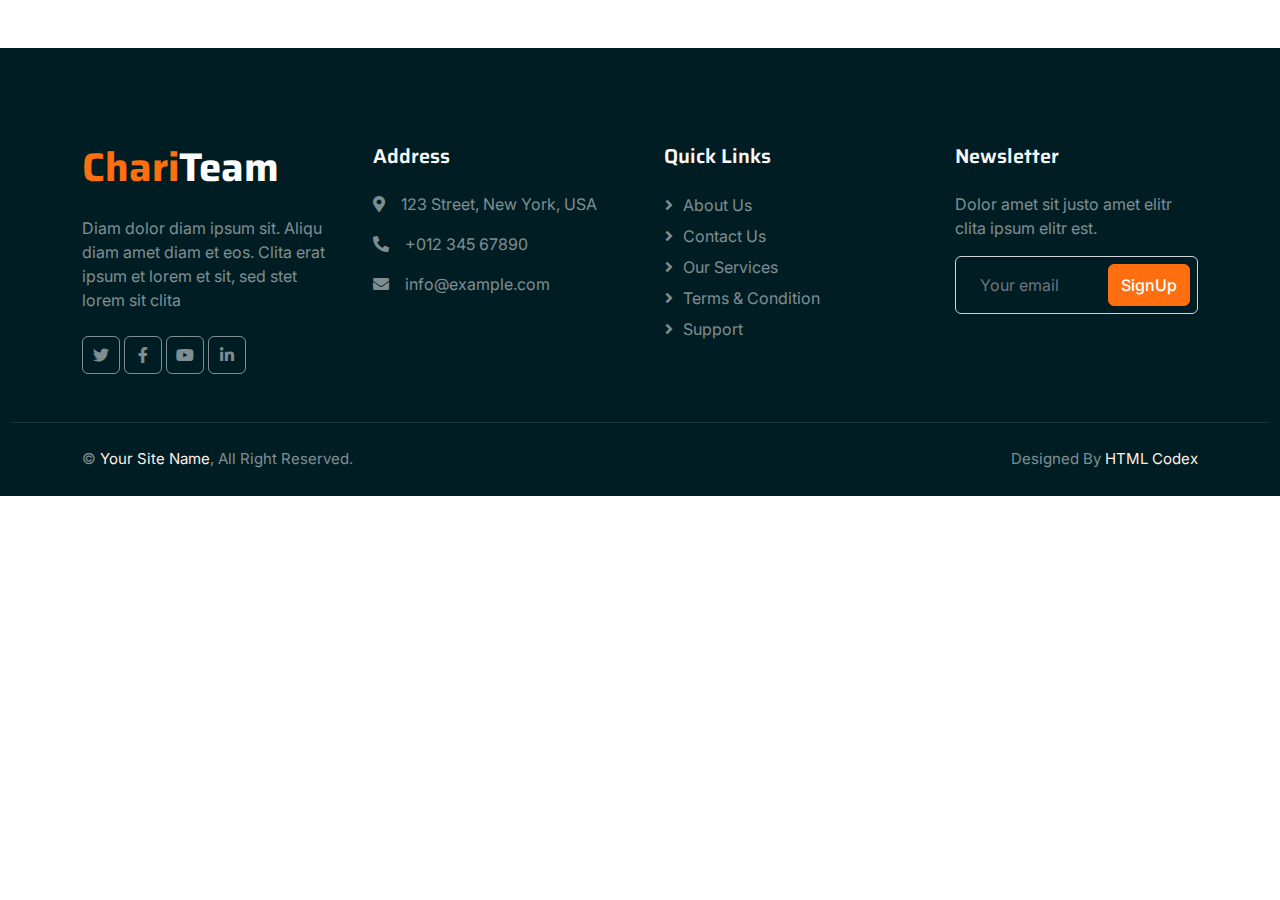
<file: main/footer.html>
<!DOCTYPE html>
<html lang="en">

<head>
    <meta charset="utf-8">
    <title>FOOTER</title>
    <meta content="width=device-width, initial-scale=1.0" name="viewport">
    <meta content="" name="keywords">
    <meta content="" name="description">

    <!-- Favicon -->
    <link href="img/favicon.ico" rel="icon">

    <!-- Google Web Fonts -->
    <link rel="preconnect" href="https://fonts.googleapis.com">
    <link rel="preconnect" href="https://fonts.gstatic.com" crossorigin>
    <link
        href="https://fonts.googleapis.com/css2?family=Inter:wght@400;500;600&family=Saira:wght@500;600;700&display=swap"
        rel="stylesheet">

    <!-- Icon Font Stylesheet -->
    <link href="https://cdnjs.cloudflare.com/ajax/libs/font-awesome/5.10.0/css/all.min.css" rel="stylesheet">
    <link href="https://cdn.jsdelivr.net/npm/bootstrap-icons@1.4.1/font/bootstrap-icons.css" rel="stylesheet">

    <!-- Libraries Stylesheet -->
    <link href="lib/animate/animate.min.css" rel="stylesheet">
    <link href="lib/owlcarousel/assets/owl.carousel.min.css" rel="stylesheet">

    <!-- Customized Bootstrap Stylesheet -->
    <link href="css/bootstrap.min.css" rel="stylesheet">

     <!-- Template Stylesheet  -->
    <link href="css/style.css" rel="stylesheet">
   
</head>

<body>
 
    <!-- Footer Start -->
    <div class="container-fluid bg-dark text-white-50 footer mt-5 pt-5 wow fadeIn" data-wow-delay="0.1s">
        <div class="container py-5">
            <div class="row g-5">
                <div class="col-lg-3 col-md-6">
                    <h1 class="fw-bold text-primary mb-4">Chari<span class="text-white">Team</span></h1>
                    <p>Diam dolor diam ipsum sit. Aliqu diam amet diam et eos. Clita erat ipsum et lorem et sit, sed
                        stet lorem sit clita</p>
                    <div class="d-flex pt-2">
                        <a class="btn btn-square me-1" href=""><i class="fab fa-twitter"></i></a>
                        <a class="btn btn-square me-1" href=""><i class="fab fa-facebook-f"></i></a>
                        <a class="btn btn-square me-1" href=""><i class="fab fa-youtube"></i></a>
                        <a class="btn btn-square me-0" href=""><i class="fab fa-linkedin-in"></i></a>
                    </div>
                </div>
                <div class="col-lg-3 col-md-6">
                    <h5 class="text-light mb-4">Address</h5>
                    <p><i class="fa fa-map-marker-alt me-3"></i>123 Street, New York, USA</p>
                    <p><i class="fa fa-phone-alt me-3"></i>+012 345 67890</p>
                    <p><i class="fa fa-envelope me-3"></i>info@example.com</p>
                </div>
                <div class="col-lg-3 col-md-6">
                    <h5 class="text-light mb-4">Quick Links</h5>
                    <a class="btn btn-link" href="">About Us</a>
                    <a class="btn btn-link" href="">Contact Us</a>
                    <a class="btn btn-link" href="">Our Services</a>
                    <a class="btn btn-link" href="">Terms & Condition</a>
                    <a class="btn btn-link" href="">Support</a>
                </div>
                <div class="col-lg-3 col-md-6">
                    <h5 class="text-light mb-4">Newsletter</h5>
                    <p>Dolor amet sit justo amet elitr clita ipsum elitr est.</p>
                    <div class="position-relative mx-auto" style="max-width: 400px;">
                        <input class="form-control bg-transparent w-100 py-3 ps-4 pe-5" type="text"
                            placeholder="Your email">
                        <button type="button"
                            class="btn btn-primary py-2 position-absolute top-0 end-0 mt-2 me-2">SignUp</button>
                    </div>
                </div>
            </div>
        </div>
        <div class="container-fluid copyright">
            <div class="container">
                <div class="row">
                    <div class="col-md-6 text-center text-md-start mb-3 mb-md-0">
                        &copy; <a href="#">Your Site Name</a>, All Right Reserved.
                    </div>
                    <div class="col-md-6 text-center text-md-end">
                        <!--/*** This template is free as long as you keep the footer author’s credit link/attribution link/backlink. If you'd like to use the template without the footer author’s credit link/attribution link/backlink, you can purchase the Credit Removal License from "https://htmlcodex.com/credit-removal". Thank you for your support. ***/-->
                        Designed By <a href="https://htmlcodex.com">HTML Codex</a>
                    </div>
                </div>
            </div>
        </div>
    </div>
    <!-- Footer End -->



    <!-- JavaScript Libraries -->
    <script src="https://code.jquery.com/jquery-3.4.1.min.js"></script>
    <script src="js/bootstrap.bundle.min.js"></script>
    <script src="lib/wow/wow.min.js"></script>
    <script src="lib/easing/easing.min.js"></script>
    <script src="lib/waypoints/waypoints.min.js"></script>
    <script src="lib/owlcarousel/owl.carousel.min.js"></script>
    <script src="lib/parallax/parallax.min.js"></script>

    <!-- Template Javascript -->
    <script src="js/main.js"></script>
</body>

</html>
</file>
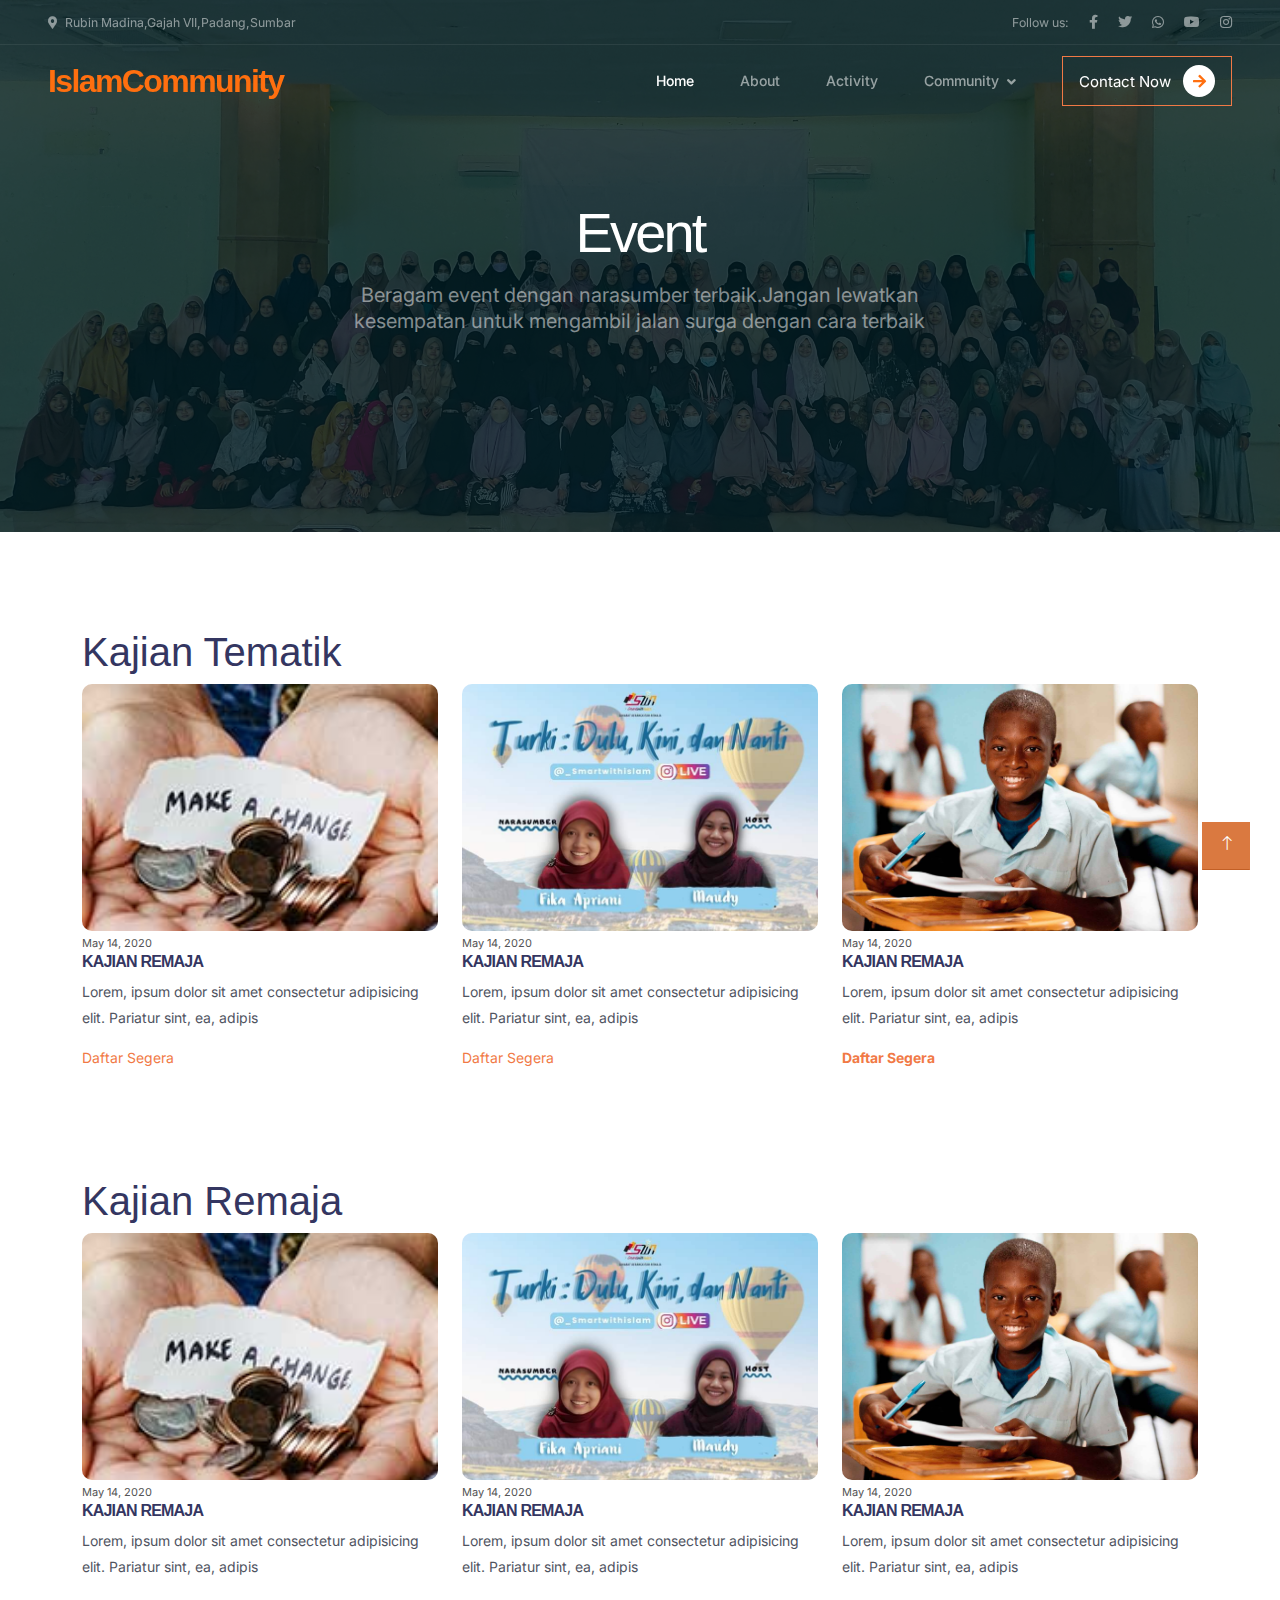
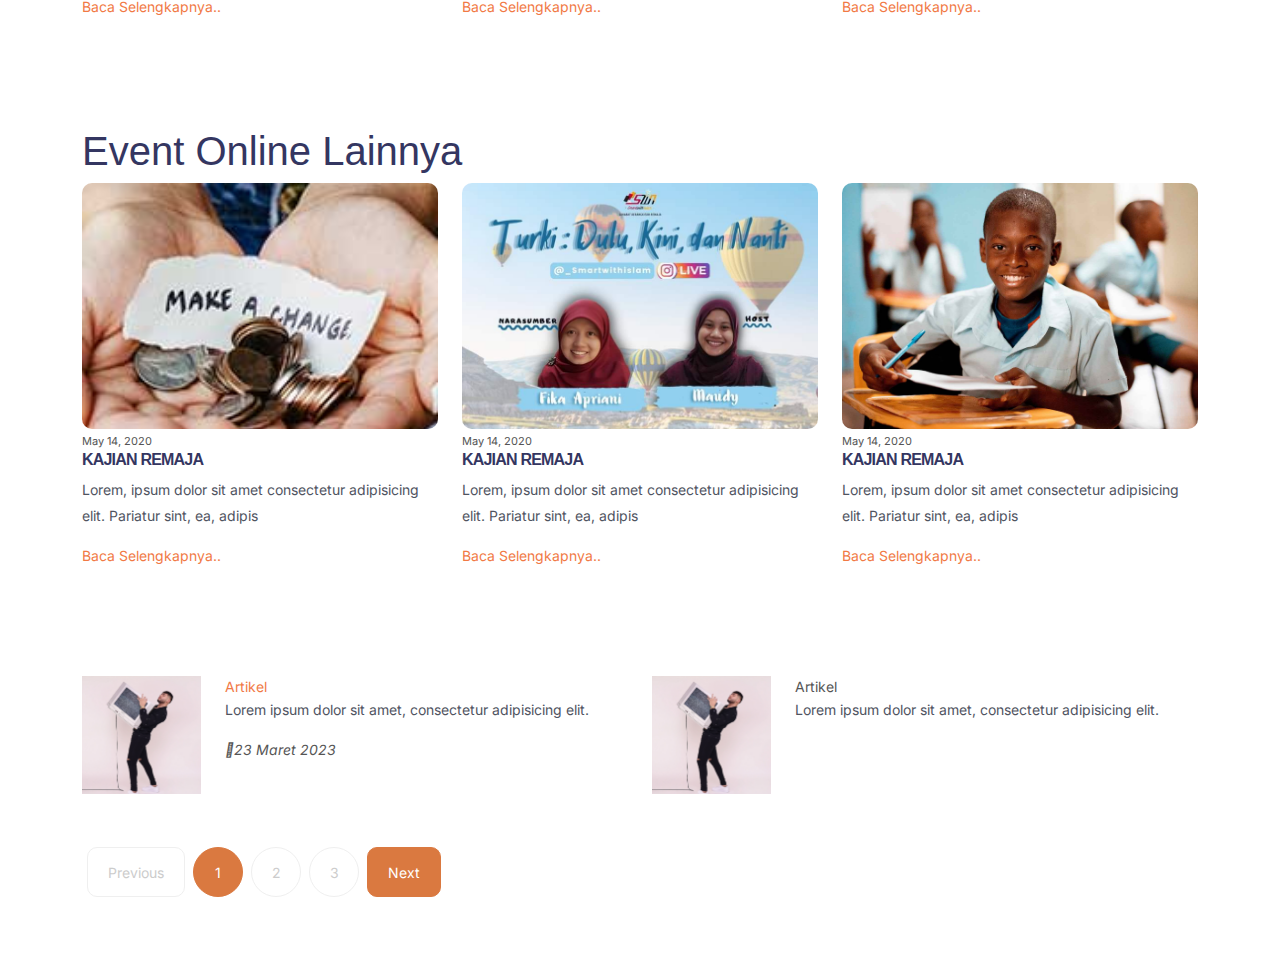
<file: main/news2.html>
<!DOCTYPE html>
<html lang="en">

<head>
    <meta charset="utf-8">
    <title>CONTACT</title>
    <meta content="width=device-width, initial-scale=1.0" name="viewport">
    <meta content="" name="keywords">
    <meta content="" name="description">

    <!-- Favicon -->
    <link href="img/favicon.ico" rel="icon">

    <!-- Google Web Fonts -->
    <link rel="preconnect" href="https://fonts.googleapis.com">
    <link rel="preconnect" href="https://fonts.gstatic.com" crossorigin>
    <link
        href="https://fonts.googleapis.com/css2?family=Inter:wght@400;500;600&family=Saira:wght@500;600;700&display=swap"
        rel="stylesheet">

    <!-- Icon Font Stylesheet -->
    <link href="https://cdnjs.cloudflare.com/ajax/libs/font-awesome/5.10.0/css/all.min.css" rel="stylesheet">
    <link href="https://cdn.jsdelivr.net/npm/bootstrap-icons@1.4.1/font/bootstrap-icons.css" rel="stylesheet">

    <!-- Libraries Stylesheet -->
    <link href="lib/animate/animate.min.css" rel="stylesheet">
    <link href="lib/owlcarousel/assets/owl.carousel.min.css" rel="stylesheet">

    <!-- Customized Bootstrap Stylesheet -->
    <link href="css/bootstrap.min.css" rel="stylesheet">
    <link rel="stylesheet" href="./css/skin-church.css">
    <link rel="stylesheet" href="./css/theme-elements.css">
    <link rel="stylesheet" href="./css/demo-church.css">

    <!-- Template Stylesheet -->
    <!-- <link rel="stylesheet" href="./css/css about/style.css">
    <link rel="stylesheet" href="./css/style.css"> -->
    <link rel="stylesheet" href="./css/stylemain.css">

    <style>
    .carousel-caption {
    top: 0;
    left: 0;
    right: 0;
    bottom: 0;
    display: flex;
    align-items: center;
    justify-content: center;
    text-align: center;
    background: rgba(0, 29, 35, .8);
    z-index: 1;
}
</style>

</head>

<body>
    <!-- Spinner Start -->
    <div id="spinner"
        class="show bg-white position-fixed translate-middle w-100 vh-100 top-50 start-50 d-flex align-items-center justify-content-center">
        <div class="spinner-grow text-primary" role="status"></div>
    </div>
    <!-- Spinner End -->


    <!-- Navbar Start -->
    <div class="container-fluid fixed-top px-0 wow fadeIn" data-wow-delay="0.1s">
        <div class="top-bar text-white-50 row gx-0 align-items-center d-none d-lg-flex">
            <div class="col-lg-6 px-5 text-start">
                <small><i class="fa fa-map-marker-alt me-2"></i>Rubin Madina,Gajah VII,Padang,Sumbar</small>

            </div>
            <div class="col-lg-6 px-5 text-end">
                <small>Follow us:</small>
                <a class="text-white-50 ms-3" href=""><i class="fab fa-facebook-f"></i></a>
                <a class="text-white-50 ms-3" href=""><i class="fab fa-twitter"></i></a>
                <a class="text-white-50 ms-3" href=""><i class="fab fa-whatsapp"></i></a>
                <a class="text-white-50 ms-3" href=""><i class="fab fa-youtube"></i></a>
                <a class="text-white-50 ms-3" href=""><i class="fab fa-instagram"></i></a>
            </div>
        </div>

        <nav class="navbar navbar-expand-lg navbar-dark py-lg-0 px-lg-5 wow fadeIn" data-wow-delay="0.1s">
            <a href="index.html" class="navbar-brand  ms-lg-0">
                <h2 class="fw-bold text-primary m-0">Islam<span class="text-white">Community</span></h2>
            </a>
            <button type="button" class="navbar-toggler me-4" data-bs-toggle="collapse"
                data-bs-target="#navbarCollapse">
                <span class="navbar-toggler-icon"></span>
            </button>
            <div class="collapse navbar-collapse" id="navbarCollapse">
                <div class="navbar-nav ms-auto p-4 p-lg-0">
                    <a href="index.html" class="nav-item nav-link active">Home</a>
                    <a href="aboutus.html" class="nav-item nav-link">About</a>
                    <a href="news2.html" class="nav-item nav-link">Activity</a>

                    <div class="nav-item dropdown">
                        <a href="#" class="nav-link dropdown-toggle" data-bs-toggle="dropdown">Community</a>
                        <div class="dropdown-menu m-0">
                            <a href="service.html" class="dropdown-item ">OAG</a>
                            <a href="donate.html" class="dropdown-item">OASIS</a>
                            <a href="donate.html" class="dropdown-item">RECIS</a>
                            <a href="donate.html" class="dropdown-item">MMCQ</a>
                            <a href="team.html" class="dropdown-item">SMART WITH ISLAM</a>
                        </div>
                    </div>
                </div>
                <div class="d-none d-lg-flex ms-2">
                    <a class="btn btn-outline-primary py-2 px-3" href="contact2.html">
                        Contact Now
                        <div class="d-inline-flex btn-sm-square bg-white text-primary rounded-circle ms-2">
                            <i class="fa fa-arrow-right"></i>
                        </div>
                    </a>
                </div>
            </div>
        </nav>
    </div>
    <!-- Navbar End -->

    <!-- Carousel Start -->
    <div class="container-fluid p-0 mb-5">
        <div id="header-carousel" class="carousel slide" data-bs-ride="carousel">
            <div class="carousel-inner">
                <div class="carousel-item active">
                    <img class="w-100" src="img/opening-2.jpg" alt="Image">
                    <div class="carousel-caption">
                        <div class="container">
                            <div class="row justify-content-center">
                                <div class="col-lg-7 pt-5">

                                    <h1 class="display-4 text-white mb-3 animated slideInDown">Event</h1>
                                    <p class="fs-5 text-white-50 mb-5 animated slideInDown" data-aos="fade-up"> Beragam event dengan narasumber terbaik.Jangan
                                        lewatkan
                                        kesempatan untuk mengambil jalan surga dengan cara terbaik </p>
                                </div>
                            </div>
                        </div>
                    </div>
                </div>

            </div>

        </div>
    </div>
    <!-- Carousel End -->


<div class="section">
    <div class="container">

       
        <div class="row align-items-stretch ">
            <div class="h1">Kajian Tematik</div>
     
            <div class="col-4 col-sm-3 col-md-6 col-lg-4 " data-aos="fade-up" data-aos-delay="300">

                <div class="image-box">
                    <a href="index.html">
                        <img src="img/about-2.jpg" alt="Image" class="img-fluid">
                    </a>
                </div>
                <div class="media-entry bg-white m-body">
                    <span class="date">May 14, 2020</span>
                    <h3>Kajian Remaja</h3>
                <p>Lorem, ipsum dolor sit amet consectetur adipisicing elit. Pariatur sint, ea, adipis </p>
                <a href="contact.html">
                    <span class="label">Daftar Segera</span>
                </a>
                </div>

            </div>
            <div class="col-4 col-sm-3 col-md-6 col-lg-4 " data-aos="fade-up" data-aos-delay="300">

                <div class="image-box">
                    <a href="index.html">
                        <img src="img/poster1.jpeg" alt="Image" class="img-fluid">
                    </a>
                </div>
                <div class="media-entry bg-white m-body">
                    <span class="date">May 14, 2020</span>
                    <h3>Kajian Remaja</h3>
                    <p>Lorem, ipsum dolor sit amet consectetur adipisicing elit. Pariatur sint, ea, adipis </p>
                    <a href="contact.html">
                        <span class="label">Daftar Segera</span>
                    </a>
                </div>

            </div>
            <div class="col-4 col-sm-3 col-md-6 col-lg-4 " data-aos="fade-up" data-aos-delay="300">

                <div class="image-box">
                    <a href="index.html">
                        <img src="img/carousel-1.jpg" alt="Image" class="img-fluid">
                    </a>
                </div>
                <div class="media-entry bg-white m-body">
                    <span class="date">May 14, 2020</span>
                    <h3>Kajian Remaja</h3>
                    <p>Lorem, ipsum dolor sit amet consectetur adipisicing elit. Pariatur sint, ea, adipis </p>
                    <a href="contact.html">
                        <span class="label fw-bold ">Daftar Segera</span>
                    </a>
                </div>

            </div>

        </div>
        <div class="row align-items-stretch ">
            <div class="h1">Kajian Remaja</div>

            <div class="col-4 col-sm-3 col-md-6 col-lg-4 m" data-aos="fade-up" data-aos-delay="300">

                <div class="image-box">
                    <a href="index.html">
                        <img src="img/about-2.jpg" alt="Image" class="img-fluid">
                    </a>
                </div>
                <div class="media-entry bg-white m-body">
                    <span class="date">May 14, 2020</span>
                    <h3>Kajian Remaja</h3>
                <p>Lorem, ipsum dolor sit amet consectetur adipisicing elit. Pariatur sint, ea, adipis </p>
                <a href="contact.html">
                    <span class="label">Baca Selengkapnya..</span>
                </a>
                </div>

            </div>
            <div class="col-4 col-sm-3 col-md-6 col-lg-4 m" data-aos="fade-up" data-aos-delay="300">

                <div class="image-box">
                    <a href="index.html">
                        <img src="img/poster1.jpeg" alt="Image" class="img-fluid">
                    </a>
                </div>
                <div class="media-entry bg-white m-body">
                    <span class="date">May 14, 2020</span>
                    <h3>Kajian Remaja</h3>
                    <p>Lorem, ipsum dolor sit amet consectetur adipisicing elit. Pariatur sint, ea, adipis </p>
                    <a href="contact.html">
                        <span class="label">Baca Selengkapnya..</span>
                    </a>
                </div>

            </div>
            <div class="col-4 col-sm-3 col-md-6 col-lg-4 m" data-aos="fade-up" data-aos-delay="300">

                <div class="image-box">
                    <a href="index.html">
                        <img src="img/carousel-1.jpg" alt="Image" class="img-fluid">
                    </a>
                </div>
                <div class="media-entry bg-white m-body">
                    <span class="date">May 14, 2020</span>
                    <h3>Kajian Remaja</h3>
                    <p>Lorem, ipsum dolor sit amet consectetur adipisicing elit. Pariatur sint, ea, adipis </p>
                    <a href="contact.html">
                        <span class="label">Baca Selengkapnya..</span>
                    </a>
                </div>

            </div>

        </div>
        <div class="row align-items-stretch ">
            <div class="h1">Event Online Lainnya</div>

            <div class="col-4 col-sm-3 col-md-6 col-lg-4 m" data-aos="fade-up" data-aos-delay="300">

                <div class="image-box">
                    <a href="index.html">
                        <img src="img/about-2.jpg" alt="Image" class="img-fluid">
                    </a>
                </div>
                <div class="media-entry bg-white m-body">
                    <span class="date">May 14, 2020</span>
                    <h3>Kajian Remaja</h3>
                <p>Lorem, ipsum dolor sit amet consectetur adipisicing elit. Pariatur sint, ea, adipis </p>
                <a href="contact.html">
                    <span class="label">Baca Selengkapnya..</span>
                </a>
                </div>

            </div>
            <div class="col-4 col-sm-3 col-md-6 col-lg-4 m" data-aos="fade-up" data-aos-delay="300">

                <div class="image-box">
                    <a href="index.html">
                        <img src="img/poster1.jpeg" alt="Image" class="img-fluid">
                    </a>
                </div>
                <div class="media-entry bg-white m-body">
                    <span class="date">May 14, 2020</span>
                    <h3>Kajian Remaja</h3>
                    <p>Lorem, ipsum dolor sit amet consectetur adipisicing elit. Pariatur sint, ea, adipis </p>
                    <a href="contact.html">
                        <span class="label">Baca Selengkapnya..</span>
                    </a>
                </div>

            </div>
            <div class="col-4 col-sm-3 col-md-6 col-lg-4 m" data-aos="fade-up" data-aos-delay="300">

                <div class="image-box">
                    <a href="index.html">
                        <img src="img/carousel-1.jpg" alt="Image" class="img-fluid">
                    </a>
                </div>
                <div class="media-entry bg-white m-body">
                    <span class="date">May 14, 2020</span>
                    <h3>Kajian Remaja</h3>
                    <p>Lorem, ipsum dolor sit amet consectetur adipisicing elit. Pariatur sint, ea, adipis </p>
                    <a href="contact.html">
                        <span class="label">Baca Selengkapnya..</span>
                    </a>
                </div>

            </div>
        </div>
        <div class="row">
            <div class="col-6">
               <div class="row">
                <div class="col-3">
                    <img src="./images/gal_1.jpg" alt="" srcset="" class="img-fluid">
                </div>
                <div class="col-9">
                    <a href="https://muslimahnews.net/2023/01/19/16827/">
                    <span class="text-hover-tertiary">Artikel</span></a>
                <p>Lorem ipsum dolor sit amet, consectetur adipisicing elit. </p>
        <i class="fa-light fa-calendar">23 Maret 2023</i>
                </div>
                
               </div>
            </div>
            <div class="col-6">
               <div class="row">
                <div class="col-3">
                    <img src="./images/gal_1.jpg" alt="" srcset="" class="img-fluid">
                </div>
                <div class="col-9"><div class="text-small">Artikel</div>
                <p>Lorem ipsum dolor sit amet, consectetur adipisicing elit. </p></div>
               </div>
            </div>
            
        </div>
       
     

        <nav class="mt-5" aria-label="Page navigation example" data-aos="fade-up" data-aos-delay="100">
            <ul class="custom-pagination pagination">
                <li class="page-item prev"><a class="page-link" href="#">Previous</a></li>
                <li class="page-item active"><a class="page-link" href="kajian.html">1</a></li>
                <li class="page-item "><a class="page-link" href="youtube.html">2</a></li>
                <li class="page-item "><a class="page-link" href="#">3</a></li>
                <li class="page-item next active"><a class="page-link" href="#">Next</a></li>
            </ul>
        </nav>
    </div>

   
</div>

<!-- Footer Start -->

<!-- Footer End -->


    <!-- Back to Top -->
    <a href="#" class="btn btn-lg btn-primary btn-lg-square back-to-top"><i class="bi bi-arrow-up"></i></a>


    <!-- JavaScript Libraries -->
    <script src="https://code.jquery.com/jquery-3.4.1.min.js"></script>
    <script src="js/bootstrap.bundle.min.js"></script>
    <script src="lib/wow/wow.min.js"></script>
    <script src="lib/easing/easing.min.js"></script>
    <script src="lib/waypoints/waypoints.min.js"></script>
    <script src="lib/owlcarousel/owl.carousel.min.js"></script>
    <script src="lib/parallax/parallax.min.js"></script>

    <!-- Template Javascript -->
    <script src="js/main.js"></script>
</body>

</html>
</file>
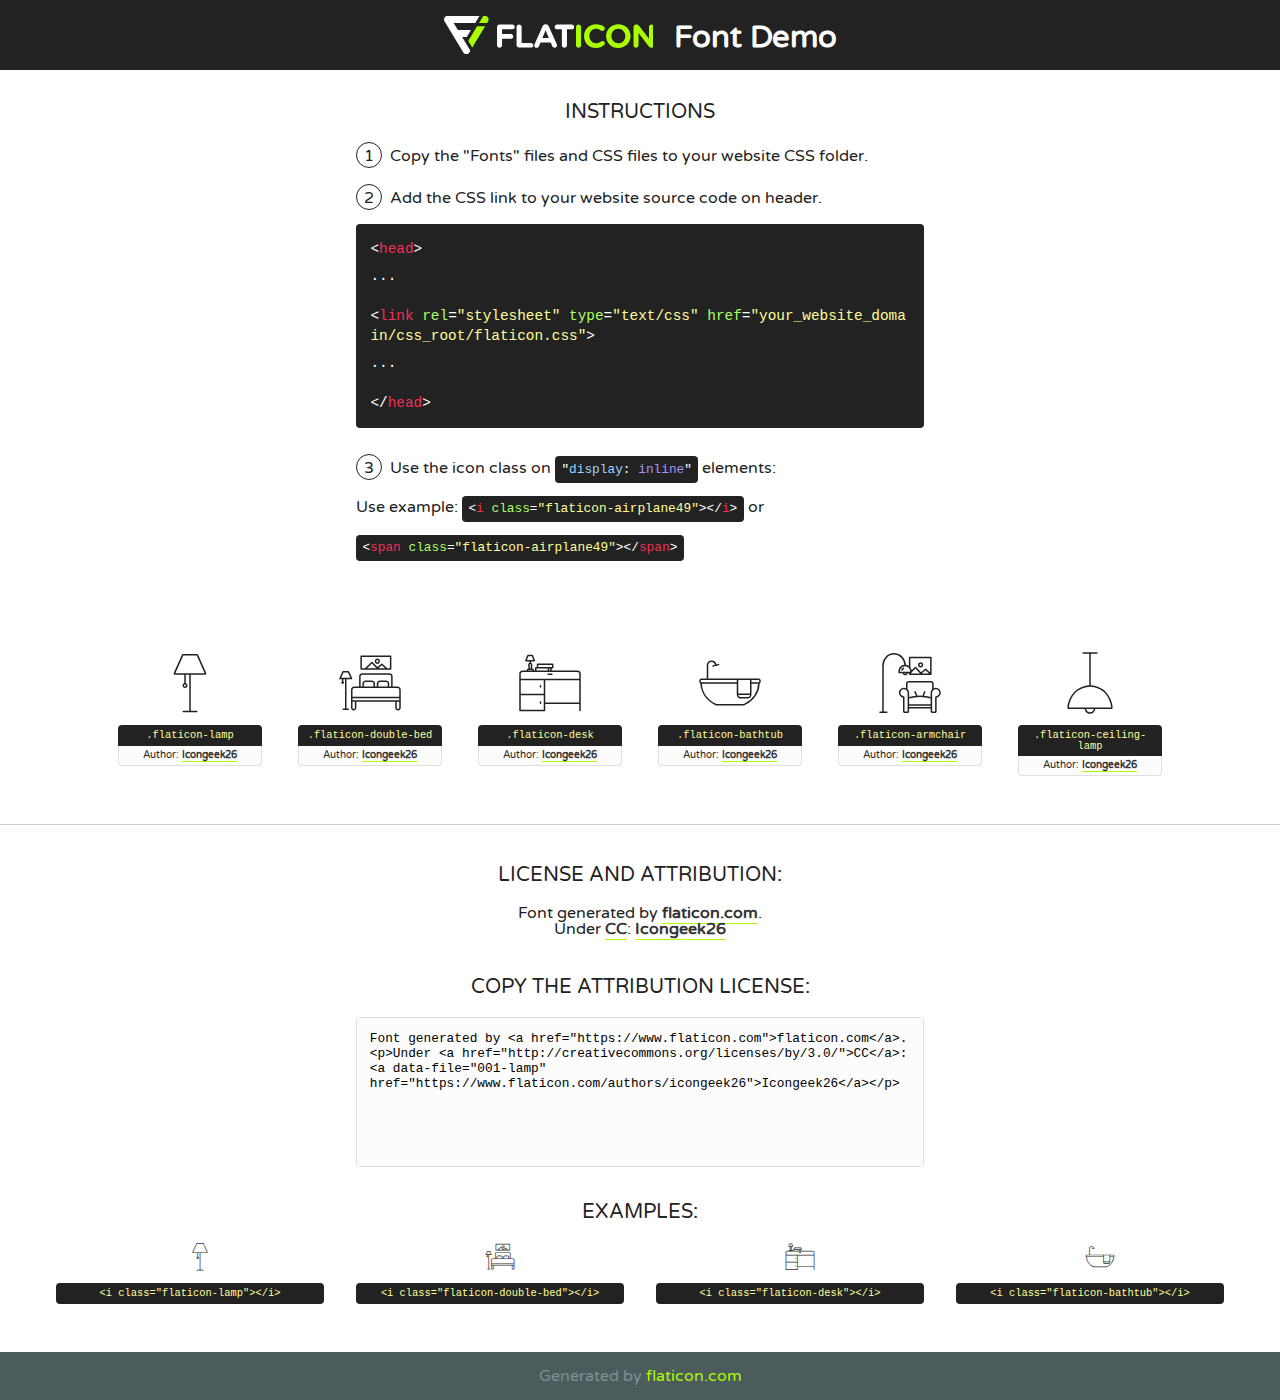
<file: main/font/flaticon/font/flaticon.html>
<!DOCTYPE html>
<!--
  Flaticon icon font: Flaticon
  Creation date: 01/12/2020 12:51
-->
<html>
<!DOCTYPE html>
<html>

<head>
    <title>Flaticon WebFont</title>
    <link href="http://fonts.googleapis.com/css?family=Varela+Round" rel="stylesheet" type="text/css" />
    <link rel="stylesheet" type="text/css" href="flaticon.css">
    <meta charset="UTF-8">
    <style>
    html, body, div, span, applet, object, iframe,
    h1, h2, h3, h4, h5, h6, p, blockquote, pre,
    a, abbr, acronym, address, big, cite, code,
    del, dfn, em, img, ins, kbd, q, s, samp,
    small, strike, strong, sub, sup, tt, var,
    b, u, i, center,
    dl, dt, dd, ol, ul, li,
    fieldset, form, label, legend,
    table, caption, tbody, tfoot, thead, tr, th, td,
    article, aside, canvas, details, embed, 
    figure, figcaption, footer, header, hgroup, 
    menu, nav, output, ruby, section, summary,
    time, mark, audio, video {
        margin: 0;
        padding: 0;
        border: 0;
        font-size: 100%;
        font: inherit;
        vertical-align: baseline;
    }
    /* HTML5 display-role reset for older browsers */
    article, aside, details, figcaption, figure, 
    footer, header, hgroup, menu, nav, section {
        display: block;
    }
    body {
        line-height: 1;
    }
    ol, ul {
        list-style: none;
    }
    blockquote, q {
        quotes: none;
    }
    blockquote:before, blockquote:after,
    q:before, q:after {
        content: '';
        content: none;
    }
    table {
        border-collapse: collapse;
        border-spacing: 0;
    }
    body {
        font-family: 'Varela Round', Helvetica, Arial, sans-serif;
        font-size: 16px;
        color: #222;
    }
    a {
        color: #333;
        border-bottom: 1px solid #a9fd00;
        font-weight: bold;
        text-decoration: none;
    }
    * {
        -moz-box-sizing: border-box;
        -webkit-box-sizing: border-box;
        box-sizing: border-box;
        margin: 0;
        padding: 0;
    }
    [class^="flaticon-"]:before, [class*=" flaticon-"]:before, [class^="flaticon-"]:after, [class*=" flaticon-"]:after {
        font-family: Flaticon;
        font-size: 30px;
        font-style: normal;
        margin-left: 20px;
        color: #333;
    }
    .wrapper {
        max-width: 600px;
        margin: auto;
        padding: 0 1em;
    }
    .title {
        font-size: 1.25em;
        text-align: center;
        margin-bottom: 1em;
        text-transform: uppercase;
    }
    header {
        text-align: center;
        background-color: #222;
        color: #fff;
        padding: 1em;
    }
    header .logo {
        width: 210px;
        height: 38px;
        display: inline-block;
        vertical-align: middle;
        margin-right: 1em;
        border: none;
    }
    header strong {
        font-size: 1.95em;
        font-weight: bold;
        vertical-align: middle;
        margin-top: 5px;
        display: inline-block;
    }
    .demo {
        margin: 2em auto;
        line-height: 1.25em;
    }
    .demo ul li {
        margin-bottom: 1em;
    }
    .demo ul li .num {
        color: #222;
        border-radius: 20px;
        display: inline-block;
        width: 26px;
        padding: 3px;
        height: 26px;
        text-align: center;
        margin-right: 0.5em;
        border: 1px solid #222;
    }
    .demo ul li code {
        background-color: #222;
        border-radius: 4px;
        padding: 0.25em 0.5em;
        display: inline-block;
        color: #fff;
        font-family: Consolas,Monaco,Lucida Console,Liberation Mono,DejaVu Sans Mono,Bitstream Vera Sans Mono,Courier New, monospace;
        font-weight: lighter;
        margin-top: 1em;
        font-size: 0.8em;
        word-break: break-all;
    }
    .demo ul li code.big {
        padding: 1em;
        font-size: 0.9em;
    }
    .demo ul li code .red {
        color: #EF3159;
    }
    .demo ul li code .green {
        color: #ACFF65;
    }
    .demo ul li code .yellow {
        color: #FFFF99;
    }
    .demo ul li code .blue {
        color: #99D3FF;
    }
    .demo ul li code .purple {
        color: #A295FF;
    }
    .demo ul li code .dots {
        margin-top: 0.5em;
        display: block;
    }
    #glyphs {
        border-bottom: 1px solid #ccc;
        padding: 2em 0;
        text-align: center;
    }
    .glyph {
        display: inline-block;
        width: 9em;
        margin: 1em;
        text-align: center;
        vertical-align: top;
        background: #FFF;
    }
    .glyph .glyph-icon {
        padding: 10px;
        display: block;
        font-family:"Flaticon";
        font-size: 64px;
        line-height: 1;
    }
    .glyph .glyph-icon:before {
        font-size: 64px;
        color: #222;
        margin-left: 0;
    }
    .class-name {
        font-size: 0.65em;
        background-color: #222;
        color: #fff;
        border-radius: 4px 4px 0 0;
        padding: 0.5em;
        color: #FFFF99;
        font-family: Consolas,Monaco,Lucida Console,Liberation Mono,DejaVu Sans Mono,Bitstream Vera Sans Mono,Courier New, monospace;
    }
    .author-name {
        font-size: 0.6em;
        background-color: #fcfcfd;
        border: 1px solid #DEDEE4;
        border-top: 0;
        border-radius: 0 0 4px 4px;
        padding: 0.5em;
    }
    .class-name:last-child {
        font-size: 10px;
        color:#888;
    }
    .class-name:last-child a {
        font-size: 10px;
        color:#555;
    }
    .class-name:last-child a:hover {
        color:#a9fd00;
    }
    .glyph > input {
        display: block;
        width: 100px;
        margin: 5px auto;
        text-align: center;
        font-size: 12px;
        cursor: text;
    }
    .glyph > input.icon-input {
        font-family:"Flaticon";
        font-size: 16px;
        margin-bottom: 10px;
    }
    .attribution .title {
        margin-top: 2em;
    }
    .attribution textarea {
        background-color: #fcfcfd;
        padding: 1em;
        border: none;
        box-shadow: none;
        border: 1px solid #DEDEE4;
        border-radius: 4px;
        resize: none;
        width: 100%;
        height: 150px;
        font-size: 0.8em;
        font-family: Consolas,Monaco,Lucida Console,Liberation Mono,DejaVu Sans Mono,Bitstream Vera Sans Mono,Courier New, monospace;
        -webkit-appearance: none;
    }
    .iconsuse {
        margin: 2em auto;
        text-align: center;
        max-width: 1200px;
    }
    .iconsuse:after {
        content: '';
        display: table;
        clear: both;
    }
    .iconsuse .image {
        float: left;
        width: 25%;
        padding: 0 1em;
    }
    .iconsuse .image p {
        margin-bottom: 1em;
    }
    .iconsuse .image span {
        display: block;
        font-size: 0.65em;
        background-color: #222;
        color: #fff;
        border-radius: 4px;
        padding: 0.5em;
        color: #FFFF99;
        margin-top: 1em;
        font-family: Consolas,Monaco,Lucida Console,Liberation Mono,DejaVu Sans Mono,Bitstream Vera Sans Mono,Courier New, monospace;
    }
    #footer {
        text-align: center;
        background-color: #4C5B5C;
        color: #7c9192;
        padding: 1em;
    }
    #footer a {
        border: none;
        color: #a9fd00;
        font-weight: normal;
    }
    @media (max-width: 960px) {
        .iconsuse .image {
            width: 50%;
        }
    }
    @media (max-width: 560px) {
        .iconsuse .image {
            width: 100%;
        }
    }
    </style>
</head>

<body class="characters-off">

    <header>
        <a href="https://www.flaticon.com" target="_blank" class="logo">
            <svg version="1.1" xmlns="http://www.w3.org/2000/svg" xmlns:xlink="http://www.w3.org/1999/xlink" xmlns:a="http://ns.adobe.com/AdobeSVGViewerExtensions/3.0/" viewBox="0 0 560.875 102.036" enable-background="new 0 0 560.875 102.036" xml:space="preserve">
                <defs>
                </defs>
                <g>
                    <g class="letters">
                        <path fill="#ffffff" d="M141.596,29.675c0-3.777,2.985-6.767,6.764-6.767h34.438c3.426,0,6.15,2.728,6.15,6.15
                        c0,3.43-2.724,6.149-6.15,6.149h-27.674v13.091h23.719c3.429,0,6.151,2.724,6.151,6.15c0,3.43-2.723,6.149-6.151,6.149h-23.719
                        v17.574c0,3.773-2.986,6.761-6.764,6.761c-3.779,0-6.764-2.989-6.764-6.761V29.675z"></path>
                        <path fill="#ffffff" d="M193.844,29.149c0-3.781,2.985-6.767,6.764-6.767c3.776,0,6.763,2.985,6.763,6.767v42.957h25.039
                        c3.426,0,6.149,2.726,6.149,6.153c0,3.425-2.723,6.15-6.149,6.15h-31.802c-3.779,0-6.764-2.986-6.764-6.768V29.149z"></path>
                        <path fill="#ffffff" d="M241.891,75.71l21.438-48.407c1.492-3.341,4.215-5.357,7.906-5.357h0.792
                        c3.686,0,6.323,2.017,7.815,5.357l21.439,48.407c0.436,0.967,0.701,1.845,0.701,2.723c0,3.602-2.809,6.501-6.414,6.501
                        c-3.161,0-5.269-1.845-6.499-4.655l-4.132-9.661h-27.059l-4.301,10.102c-1.144,2.631-3.426,4.214-6.237,4.214
                        c-3.517,0-6.24-2.81-6.24-6.325C241.1,77.64,241.451,76.677,241.891,75.71z M279.932,58.666l-8.521-20.297l-8.526,20.297H279.932
                        z"></path>
                        <path fill="#ffffff" d="M314.864,35.387H301.86c-3.429,0-6.239-2.813-6.239-6.238c0-3.429,2.811-6.24,6.239-6.24h39.533
                        c3.426,0,6.237,2.811,6.237,6.24c0,3.425-2.811,6.238-6.237,6.238h-13.001v42.785c0,3.773-2.99,6.761-6.764,6.761
                        c-3.779,0-6.764-2.989-6.764-6.761V35.387z"></path>
                        <path fill="#A9FD00" d="M352.615,29.149c0-3.781,2.985-6.767,6.767-6.767c3.774,0,6.761,2.985,6.761,6.767v49.024
                        c0,3.773-2.987,6.761-6.761,6.761c-3.781,0-6.767-2.989-6.767-6.761V29.149z"></path>
                        <path fill="#A9FD00" d="M374.132,53.836v-0.179c0-17.481,13.178-31.801,32.065-31.801c9.22,0,15.459,2.458,20.557,6.238
                        c1.402,1.054,2.637,2.985,2.637,5.357c0,3.692-2.985,6.59-6.681,6.59c-1.845,0-3.071-0.702-4.044-1.319
                        c-3.776-2.813-7.729-4.393-12.562-4.393c-10.364,0-17.831,8.611-17.831,19.154v0.173c0,10.542,7.291,19.329,17.831,19.329
                        c5.715,0,9.492-1.756,13.359-4.834c1.049-0.874,2.458-1.491,4.039-1.491c3.429,0,6.325,2.813,6.325,6.236
                        c0,2.106-1.056,3.78-2.282,4.834c-5.539,4.834-12.036,7.733-21.878,7.733C387.572,85.464,374.132,71.493,374.132,53.836z"></path>
                        <path fill="#A9FD00" d="M433.009,53.836v-0.179c0-17.481,13.79-31.801,32.766-31.801c18.981,0,32.592,14.143,32.592,31.628v0.173
                        c0,17.483-13.785,31.807-32.769,31.807C446.625,85.464,433.009,71.32,433.009,53.836z M484.224,53.836v-0.179
                        c0-10.539-7.725-19.326-18.626-19.326c-10.893,0-18.449,8.611-18.449,19.154v0.173c0,10.542,7.73,19.329,18.626,19.329
                        C476.676,72.986,484.224,64.378,484.224,53.836z"></path>
                        <path fill="#A9FD00" d="M506.233,29.321c0-3.774,2.99-6.763,6.767-6.763h1.401c3.252,0,5.183,1.583,7.029,3.953l26.093,34.265
                        V29.059c0-3.692,2.99-6.677,6.681-6.677c3.683,0,6.671,2.985,6.671,6.677v48.934c0,3.78-2.987,6.765-6.764,6.765h-0.436
                        c-3.257,0-5.188-1.581-7.034-3.953l-27.056-35.492v32.944c0,3.687-2.985,6.676-6.678,6.676c-3.683,0-6.673-2.989-6.673-6.676
                        V29.321z"></path>
                    </g>
                    <g class="insignia">
                        <path fill="#ffffff" d="M48.372,56.137h12.517l11.156-18.537H37.186L25.688,18.539h57.825L94.668,0H9.271
                        C5.925,0,2.842,1.801,1.198,4.716c-1.644,2.907-1.593,6.482,0.134,9.343l50.38,83.501c1.678,2.781,4.689,4.476,7.938,4.476
                        c3.246,0,6.257-1.695,7.935-4.476l2.898-4.804L48.372,56.137z"></path>
                        <g class="i">
                            <path fill="#A9FD00" d="M93.575,18.539h0.031v0.004l21.652,0.004l2.705-4.488c1.727-2.861,1.778-6.436,0.133-9.343
                            C116.454,1.801,113.371,0,110.026,0h-5.294L93.575,18.539z"></path>
                            <polygon fill="#A9FD00" points="88.291,27.356 64.725,66.486 75.519,84.404 109.942,27.356"></polygon>
                        </g>
                    </g>
                </g>
            </svg>
        </a>
        <strong>Font Demo</strong>
    </header>


    <section class="demo wrapper">

        <p class="title">Instructions</p>

        <ul>
            <li>
                <span class="num">1</span>Copy the "Fonts" files and CSS files to your website CSS folder.
            </li>
            <li>
                <span class="num">2</span>Add the CSS link to your website source code on header.
                <code class="big">
                    &lt;<span class="red">head</span>&gt;
                    <br/><span class="dots">...</span>
                    <br/>&lt;<span class="red">link</span> <span class="green">rel</span>=<span class="yellow">"stylesheet"</span> <span class="green">type</span>=<span class="yellow">"text/css"</span> <span class="green">href</span>=<span class="yellow">"your_website_domain/css_root/flaticon.css"</span>&gt;
                    <br/><span class="dots">...</span>
                    <br/>&lt;/<span class="red">head</span>&gt;
                </code>
            </li>

            <li>
                <p>
                    <span class="num">3</span>Use the icon class on <code>"<span class="blue">display</span>:<span class="purple"> inline</span>"</code> elements:
                    <br />
                    Use example: <code>&lt;<span class="red">i</span> <span class="green">class</span>=<span class="yellow">&quot;flaticon-airplane49&quot;</span>&gt;&lt;/<span class="red">i</span>&gt;</code> or <code>&lt;<span class="red">span</span> <span class="green">class</span>=<span class="yellow">&quot;flaticon-airplane49&quot;</span>&gt;&lt;/<span class="red">span</span>&gt;</code>
            </li>
        </ul>

    </section>




   <section id="glyphs">          
    
      
        <div class="glyph"><div class="glyph-icon flaticon-lamp"></div>
            <div class="class-name">.flaticon-lamp</div>
            <div class="author-name">Author: <a data-file="001-lamp" href="https://www.flaticon.com/authors/icongeek26">Icongeek26</a> </div> 
        </div>        
        
        <div class="glyph"><div class="glyph-icon flaticon-double-bed"></div>
            <div class="class-name">.flaticon-double-bed</div>
            <div class="author-name">Author: <a data-file="002-double-bed" href="https://www.flaticon.com/authors/icongeek26">Icongeek26</a> </div> 
        </div>        
        
        <div class="glyph"><div class="glyph-icon flaticon-desk"></div>
            <div class="class-name">.flaticon-desk</div>
            <div class="author-name">Author: <a data-file="003-desk" href="https://www.flaticon.com/authors/icongeek26">Icongeek26</a> </div> 
        </div>        
        
        <div class="glyph"><div class="glyph-icon flaticon-bathtub"></div>
            <div class="class-name">.flaticon-bathtub</div>
            <div class="author-name">Author: <a data-file="004-bathtub" href="https://www.flaticon.com/authors/icongeek26">Icongeek26</a> </div> 
        </div>        
        
        <div class="glyph"><div class="glyph-icon flaticon-armchair"></div>
            <div class="class-name">.flaticon-armchair</div>
            <div class="author-name">Author: <a data-file="005-armchair" href="https://www.flaticon.com/authors/icongeek26">Icongeek26</a> </div> 
        </div>        
        
        <div class="glyph"><div class="glyph-icon flaticon-ceiling-lamp"></div>
            <div class="class-name">.flaticon-ceiling-lamp</div>
            <div class="author-name">Author: <a data-file="006-ceiling-lamp" href="https://www.flaticon.com/authors/icongeek26">Icongeek26</a> </div> 
        </div>        
        

    </section>



    <section class="attribution wrapper"   style="text-align:center;">

      <div class="title">License and attribution:</div><div class="attrDiv">Font generated by <a href="https://www.flaticon.com">flaticon.com</a>. <div><p>Under <a href="http://creativecommons.org/licenses/by/3.0/">CC</a>: <a data-file="001-lamp" href="https://www.flaticon.com/authors/icongeek26">Icongeek26</a></p>  </div>
      </div>
      <div class="title">Copy the Attribution License:</div>

    <textarea onclick="this.focus();this.select();">Font generated by &lt;a href=&quot;https://www.flaticon.com&quot;&gt;flaticon.com&lt;/a&gt;. <p>Under <a href="http://creativecommons.org/licenses/by/3.0/">CC</a>: <a data-file="001-lamp" href="https://www.flaticon.com/authors/icongeek26">Icongeek26</a></p>  
     </textarea>

    </section>

    <section class="iconsuse">

          <div class="title">Examples:</div>            
             
            <div class="image">
                <p>
                    <i class="glyph-icon flaticon-lamp"></i> 
                    <span>&lt;i class=&quot;flaticon-lamp&quot;&gt;&lt;/i&gt;</span>
                </p>
            </div>
            
            <div class="image">
                <p>
                    <i class="glyph-icon flaticon-double-bed"></i> 
                    <span>&lt;i class=&quot;flaticon-double-bed&quot;&gt;&lt;/i&gt;</span>
                </p>
            </div>
            
            <div class="image">
                <p>
                    <i class="glyph-icon flaticon-desk"></i> 
                    <span>&lt;i class=&quot;flaticon-desk&quot;&gt;&lt;/i&gt;</span>
                </p>
            </div>
            
            <div class="image">
                <p>
                    <i class="glyph-icon flaticon-bathtub"></i> 
                    <span>&lt;i class=&quot;flaticon-bathtub&quot;&gt;&lt;/i&gt;</span>
                </p>
            </div>
                       
        </div>
                            
    </section>

<div id="footer">
    <div>Generated by <a href="https://www.flaticon.com">flaticon.com</a>
    </div>
</div>



</body>
</html>
</file>
<file: main/css/skin-church.css>
::-moz-selection {
	color: #FFF;
	background: #da7940;
}

::selection {
	color: #FFF;
	background: #da7940;
}

:root {
	--primary: #da7940;
	--secondary: #312227;
	--tertiary: #efece8;
	--quaternary: #101019;
}

a {
	color: #da7940;
}

a:hover {
	color: #de8855;
}

a:focus {
	color: #de8855;
}

a:active {
	color: #d66a2b;
}



html .text-color-hover-tertiary:hover,
html .text-hover-tertiary:hover {
	color: #efece8 !important;
}

html .text-color-quaternary,
html .text-quaternary {
	color: #101019 !important;
}

html .text-color-hover-quaternary:hover,
html .text-hover-quaternary:hover {
	color: #101019 !important;
}

html .text-color-dark,
html .text-dark {
	color: #212529 !important;
}
.title-event:hover {
	color: #de8855 !important;
}

html .text-color-light,
html .text-light {
	color: #FFF !important;
}

html .text-color-hover-light:hover,
html .text-hover-light:hover {
	color: #FFF !important;
}

html .svg-fill-color-primary {
	fill: #da7940 !important;
}

html .svg-fill-color-primary svg path,
html .svg-fill-color-primary svg rect,
html .svg-fill-color-primary svg line,
html .svg-fill-color-primary svg polyline,
html .svg-fill-color-primary svg polygon {
	fill: #da7940 !important;
}

html .svg-fill-color-hover-primary:hover {
	fill: #da7940 !important;
}

html .svg-fill-color-hover-primary svg:hover path,
html .svg-fill-color-hover-primary svg:hover rect,
html .svg-fill-color-hover-primary svg:hover line,
html .svg-fill-color-hover-primary svg:hover polyline,
html .svg-fill-color-hover-primary svg:hover polygon {
	fill: #da7940 !important;
}

html .svg-stroke-color-primary {
	stroke: #da7940 !important;
}

html .svg-stroke-color-primary svg path,
html .svg-stroke-color-primary svg rect,
html .svg-stroke-color-primary svg line,
html .svg-stroke-color-primary svg polyline,
html .svg-stroke-color-primary svg polygon {
	stroke: #da7940 !important;
}

html .svg-stroke-color-hover-primary:hover {
	stroke: #da7940 !important;
}

html .svg-stroke-color-hover-primary svg:hover path,
html .svg-stroke-color-hover-primary svg:hover rect,
html .svg-stroke-color-hover-primary svg:hover line,
html .svg-stroke-color-hover-primary svg:hover polyline,
html .svg-stroke-color-hover-primary svg:hover polygon {
	stroke: #da7940 !important;
}

html .svg-fill-color-secondary {
	fill: #312227 !important;
}

html .svg-fill-color-secondary svg path,
html .svg-fill-color-secondary svg rect,
html .svg-fill-color-secondary svg line,
html .svg-fill-color-secondary svg polyline,
html .svg-fill-color-secondary svg polygon {
	fill: #312227 !important;
}

html .svg-fill-color-hover-secondary:hover {
	fill: #312227 !important;
}

html .svg-fill-color-hover-secondary svg:hover path,
html .svg-fill-color-hover-secondary svg:hover rect,
html .svg-fill-color-hover-secondary svg:hover line,
html .svg-fill-color-hover-secondary svg:hover polyline,
html .svg-fill-color-hover-secondary svg:hover polygon {
	fill: #312227 !important;
}

html .svg-stroke-color-secondary {
	stroke: #312227 !important;
}

html .svg-stroke-color-secondary svg path,
html .svg-stroke-color-secondary svg rect,
html .svg-stroke-color-secondary svg line,
html .svg-stroke-color-secondary svg polyline,
html .svg-stroke-color-secondary svg polygon {
	stroke: #312227 !important;
}

html .svg-stroke-color-hover-secondary:hover {
	stroke: #312227 !important;
}

html .svg-stroke-color-hover-secondary svg:hover path,
html .svg-stroke-color-hover-secondary svg:hover rect,
html .svg-stroke-color-hover-secondary svg:hover line,
html .svg-stroke-color-hover-secondary svg:hover polyline,
html .svg-stroke-color-hover-secondary svg:hover polygon {
	stroke: #312227 !important;
}

html .svg-fill-color-tertiary {
	fill: #efece8 !important;
}

html .svg-fill-color-tertiary svg path,
html .svg-fill-color-tertiary svg rect,
html .svg-fill-color-tertiary svg line,
html .svg-fill-color-tertiary svg polyline,
html .svg-fill-color-tertiary svg polygon {
	fill: #efece8 !important;
}

html .svg-fill-color-hover-tertiary:hover {
	fill: #efece8 !important;
}

html .svg-fill-color-hover-tertiary svg:hover path,
html .svg-fill-color-hover-tertiary svg:hover rect,
html .svg-fill-color-hover-tertiary svg:hover line,
html .svg-fill-color-hover-tertiary svg:hover polyline,
html .svg-fill-color-hover-tertiary svg:hover polygon {
	fill: #efece8 !important;
}

html .svg-stroke-color-tertiary {
	stroke: #efece8 !important;
}

html .svg-stroke-color-tertiary svg path,
html .svg-stroke-color-tertiary svg rect,
html .svg-stroke-color-tertiary svg line,
html .svg-stroke-color-tertiary svg polyline,
html .svg-stroke-color-tertiary svg polygon {
	stroke: #efece8 !important;
}

html .svg-stroke-color-hover-tertiary:hover {
	stroke: #efece8 !important;
}

html .svg-stroke-color-hover-tertiary svg:hover path,
html .svg-stroke-color-hover-tertiary svg:hover rect,
html .svg-stroke-color-hover-tertiary svg:hover line,
html .svg-stroke-color-hover-tertiary svg:hover polyline,
html .svg-stroke-color-hover-tertiary svg:hover polygon {
	stroke: #efece8 !important;
}

html .svg-fill-color-quaternary {
	fill: #101019 !important;
}

html .svg-fill-color-quaternary svg path,
html .svg-fill-color-quaternary svg rect,
html .svg-fill-color-quaternary svg line,
html .svg-fill-color-quaternary svg polyline,
html .svg-fill-color-quaternary svg polygon {
	fill: #101019 !important;
}

html .svg-fill-color-hover-quaternary:hover {
	fill: #101019 !important;
}

html .svg-fill-color-hover-quaternary svg:hover path,
html .svg-fill-color-hover-quaternary svg:hover rect,
html .svg-fill-color-hover-quaternary svg:hover line,
html .svg-fill-color-hover-quaternary svg:hover polyline,
html .svg-fill-color-hover-quaternary svg:hover polygon {
	fill: #101019 !important;
}

html .svg-stroke-color-quaternary {
	stroke: #101019 !important;
}

html .svg-stroke-color-quaternary svg path,
html .svg-stroke-color-quaternary svg rect,
html .svg-stroke-color-quaternary svg line,
html .svg-stroke-color-quaternary svg polyline,
html .svg-stroke-color-quaternary svg polygon {
	stroke: #101019 !important;
}

html .svg-stroke-color-hover-quaternary:hover {
	stroke: #101019 !important;
}

html .svg-stroke-color-hover-quaternary svg:hover path,
html .svg-stroke-color-hover-quaternary svg:hover rect,
html .svg-stroke-color-hover-quaternary svg:hover line,
html .svg-stroke-color-hover-quaternary svg:hover polyline,
html .svg-stroke-color-hover-quaternary svg:hover polygon {
	stroke: #101019 !important;
}

html .svg-fill-color-dark {
	fill: #212529 !important;
}

html .svg-fill-color-dark svg path,
html .svg-fill-color-dark svg rect,
html .svg-fill-color-dark svg line,
html .svg-fill-color-dark svg polyline,
html .svg-fill-color-dark svg polygon {
	fill: #212529 !important;
}

html .svg-fill-color-hover-dark:hover {
	fill: #212529 !important;
}

html .svg-fill-color-hover-dark svg:hover path,
html .svg-fill-color-hover-dark svg:hover rect,
html .svg-fill-color-hover-dark svg:hover line,
html .svg-fill-color-hover-dark svg:hover polyline,
html .svg-fill-color-hover-dark svg:hover polygon {
	fill: #212529 !important;
}

html .svg-stroke-color-dark {
	stroke: #212529 !important;
}

html .svg-stroke-color-dark svg path,
html .svg-stroke-color-dark svg rect,
html .svg-stroke-color-dark svg line,
html .svg-stroke-color-dark svg polyline,
html .svg-stroke-color-dark svg polygon {
	stroke: #212529 !important;
}

html .svg-stroke-color-hover-dark:hover {
	stroke: #212529 !important;
}

html .svg-stroke-color-hover-dark svg:hover path,
html .svg-stroke-color-hover-dark svg:hover rect,
html .svg-stroke-color-hover-dark svg:hover line,
html .svg-stroke-color-hover-dark svg:hover polyline,
html .svg-stroke-color-hover-dark svg:hover polygon {
	stroke: #212529 !important;
}

html .svg-fill-color-light {
	fill: #FFF !important;
}

html .svg-fill-color-light svg path,
html .svg-fill-color-light svg rect,
html .svg-fill-color-light svg line,
html .svg-fill-color-light svg polyline,
html .svg-fill-color-light svg polygon {
	fill: #FFF !important;
}

html .svg-fill-color-hover-light:hover {
	fill: #FFF !important;
}

html .svg-fill-color-hover-light svg:hover path,
html .svg-fill-color-hover-light svg:hover rect,
html .svg-fill-color-hover-light svg:hover line,
html .svg-fill-color-hover-light svg:hover polyline,
html .svg-fill-color-hover-light svg:hover polygon {
	fill: #FFF !important;
}

html .svg-stroke-color-light {
	stroke: #FFF !important;
}

html .svg-stroke-color-light svg path,
html .svg-stroke-color-light svg rect,
html .svg-stroke-color-light svg line,
html .svg-stroke-color-light svg polyline,
html .svg-stroke-color-light svg polygon {
	stroke: #FFF !important;
}

html .svg-stroke-color-hover-light:hover {
	stroke: #FFF !important;
}

html .svg-stroke-color-hover-light svg:hover path,
html .svg-stroke-color-hover-light svg:hover rect,
html .svg-stroke-color-hover-light svg:hover line,
html .svg-stroke-color-hover-light svg:hover polyline,
html .svg-stroke-color-hover-light svg:hover polygon {
	stroke: #FFF !important;
}

.svg-animation-effect-1-hover:hover svg path,
.svg-animation-effect-1-hover:hover svg polygon,
.svg-animation-effect-1-hover:hover svg polyline,
.svg-animation-effect-1-hover:hover svg rect {
	stroke: #da7940;
}

.svg-animation-effect-1-hover.svg-animation-effect-1-hover-primary:hover svg path,
.svg-animation-effect-1-hover.svg-animation-effect-1-hover-primary:hover svg polygon,
.svg-animation-effect-1-hover.svg-animation-effect-1-hover-primary:hover svg polyline,
.svg-animation-effect-1-hover.svg-animation-effect-1-hover-primary:hover svg rect {
	stroke: #da7940;
}

.svg-animation-effect-1-hover.svg-animation-effect-1-hover-secondary:hover svg path,
.svg-animation-effect-1-hover.svg-animation-effect-1-hover-secondary:hover svg polygon,
.svg-animation-effect-1-hover.svg-animation-effect-1-hover-secondary:hover svg polyline,
.svg-animation-effect-1-hover.svg-animation-effect-1-hover-secondary:hover svg rect {
	stroke: #312227;
}

.svg-animation-effect-1-hover.svg-animation-effect-1-hover-tertiary:hover svg path,
.svg-animation-effect-1-hover.svg-animation-effect-1-hover-tertiary:hover svg polygon,
.svg-animation-effect-1-hover.svg-animation-effect-1-hover-tertiary:hover svg polyline,
.svg-animation-effect-1-hover.svg-animation-effect-1-hover-tertiary:hover svg rect {
	stroke: #efece8;
}

.svg-animation-effect-1-hover.svg-animation-effect-1-hover-quaternary:hover svg path,
.svg-animation-effect-1-hover.svg-animation-effect-1-hover-quaternary:hover svg polygon,
.svg-animation-effect-1-hover.svg-animation-effect-1-hover-quaternary:hover svg polyline,
.svg-animation-effect-1-hover.svg-animation-effect-1-hover-quaternary:hover svg rect {
	stroke: #101019;
}

.svg-animation-effect-1-hover.svg-animation-effect-1-hover-dark:hover svg path,
.svg-animation-effect-1-hover.svg-animation-effect-1-hover-dark:hover svg polygon,
.svg-animation-effect-1-hover.svg-animation-effect-1-hover-dark:hover svg polyline,
.svg-animation-effect-1-hover.svg-animation-effect-1-hover-dark:hover svg rect {
	stroke: #212529;
}

.svg-animation-effect-1-hover.svg-animation-effect-1-hover-light:hover svg path,
.svg-animation-effect-1-hover.svg-animation-effect-1-hover-light:hover svg polygon,
.svg-animation-effect-1-hover.svg-animation-effect-1-hover-light:hover svg polyline,
.svg-animation-effect-1-hover.svg-animation-effect-1-hover-light:hover svg rect {
	stroke: #FFF;
}

.gradient-text-color {
	color: #da7940;
	background: linear-gradient(to bottom right, #da7940, #312227);
	background-image: linear-gradient(to right, #da7940, #312227);
}

html .bg-color-primary,
html .bg-primary {
	background-color: #da7940 !important;
}

html .bg-color-hover-primary:hover,
html .bg-hover-primary:hover {
	background-color: #da7940 !important;
}

html .bg-color-after-primary:after {
	background-color: #da7940 !important;
}

html .bg-color-hover-after-primary:after:hover {
	background-color: #da7940 !important;
}

html .bg-color-before-primary:before {
	background-color: #da7940 !important;
}

html .bg-color-hover-before-primary:before:hover {
	background-color: #da7940 !important;
}

html .bg-color-secondary,
html .bg-secondary {
	background-color: #312227 !important;
}

html .bg-color-hover-secondary:hover,
html .bg-hover-secondary:hover {
	background-color: #312227 !important;
}

html .bg-color-after-secondary:after {
	background-color: #312227 !important;
}

html .bg-color-hover-after-secondary:after:hover {
	background-color: #312227 !important;
}

html .bg-color-before-secondary:before {
	background-color: #312227 !important;
}

html .bg-color-hover-before-secondary:before:hover {
	background-color: #312227 !important;
}

html .bg-color-tertiary,
html .bg-tertiary {
	background-color: #efece8 !important;
}

html .bg-color-hover-tertiary:hover,
html .bg-hover-tertiary:hover {
	background-color: #efece8 !important;
}

html .bg-color-after-tertiary:after {
	background-color: #efece8 !important;
}

html .bg-color-hover-after-tertiary:after:hover {
	background-color: #efece8 !important;
}

html .bg-color-before-tertiary:before {
	background-color: #efece8 !important;
}

html .bg-color-hover-before-tertiary:before:hover {
	background-color: #efece8 !important;
}

html .bg-color-quaternary,
html .bg-quaternary {
	background-color: #101019 !important;
}

html .bg-color-hover-quaternary:hover,
html .bg-hover-quaternary:hover {
	background-color: #101019 !important;
}

html .bg-color-after-quaternary:after {
	background-color: #101019 !important;
}

html .bg-color-hover-after-quaternary:after:hover {
	background-color: #101019 !important;
}

html .bg-color-before-quaternary:before {
	background-color: #101019 !important;
}

html .bg-color-hover-before-quaternary:before:hover {
	background-color: #101019 !important;
}

html .bg-color-dark,
html .bg-dark {
	background-color: #212529 !important;
}

html .bg-color-hover-dark:hover,
html .bg-hover-dark:hover {
	background-color: #212529 !important;
}

html .bg-color-after-dark:after {
	background-color: #212529 !important;
}

html .bg-color-hover-after-dark:after:hover {
	background-color: #212529 !important;
}

html .bg-color-before-dark:before {
	background-color: #212529 !important;
}

html .bg-color-hover-before-dark:before:hover {
	background-color: #212529 !important;
}

html .bg-color-light,
html .bg-light {
	background-color: #FFF !important;
}

html .bg-color-hover-light:hover,
html .bg-hover-light:hover {
	background-color: #FFF !important;
}

html .bg-color-after-light:after {
	background-color: #FFF !important;
}

html .bg-color-hover-after-light:after:hover {
	background-color: #FFF !important;
}

html .bg-color-before-light:before {
	background-color: #FFF !important;
}

html .bg-color-hover-before-light:before:hover {
	background-color: #FFF !important;
}

.bg-gradient {
	background-color: #da7940 !important;
	background-image: linear-gradient(to right, #da7940 0%, #312227 100%) !important;
	filter: progid:DXImageTransform.Microsoft.gradient(startColorstr='#da7940', endColorstr='#312227', GradientType=1);
}

.bg-gradient-to-top {
	background-color: #da7940 !important;
	background-image: linear-gradient(to top, #da7940 0%, #312227 100%) !important;
	filter: progid:DXImageTransform.Microsoft.gradient(startColorstr='#da7940', endColorstr='#312227', GradientType=1);
}

.bg-gradient-to-bottom {
	background-color: #da7940 !important;
	background-image: linear-gradient(to bottom, #da7940 0%, #312227 100%) !important;
	filter: progid:DXImageTransform.Microsoft.gradient(startColorstr='#da7940', endColorstr='#312227', GradientType=1);
}
/* Color Transition */
@-webkit-keyframes colorTransition {
	0% {
		background-color: #da7940;
	}

	33% {
		background-color: #312227;
	}

	66% {
		background-color: #efece8;
	}

	100% {
		background-color: #101019;
	}
}

@keyframes colorTransition {
	0% {
		background-color: #da7940;
	}

	33% {
		background-color: #312227;
	}

	66% {
		background-color: #efece8;
	}

	100% {
		background-color: #101019;
	}
}

html .border-color-primary {
	border-color: #da7940 !important;
}

html .border-color-hover-primary:hover {
	border-color: #da7940 !important;
}

html .border-color-secondary {
	border-color: #312227 !important;
}

html .border-color-hover-secondary:hover {
	border-color: #312227 !important;
}

html .border-color-tertiary {
	border-color: #efece8 !important;
}

html .border-color-hover-tertiary:hover {
	border-color: #efece8 !important;
}

html .border-color-quaternary {
	border-color: #101019 !important;
}

html .border-color-hover-quaternary:hover {
	border-color: #101019 !important;
}

html .border-color-dark {
	border-color: #212529 !important;
}

html .border-color-hover-dark:hover {
	border-color: #212529 !important;
}

html .border-color-light {
	border-color: #FFF !important;
}

html .border-color-hover-light:hover {
	border-color: #FFF !important;
}

.alternative-font {
	color: #da7940;
}

html .box-shadow-1-primary:before {
	box-shadow: 0 30px 90px #da7940 !important;
}

html .box-shadow-1-secondary:before {
	box-shadow: 0 30px 90px #312227 !important;
}

html .box-shadow-1-tertiary:before {
	box-shadow: 0 30px 90px #efece8 !important;
}

html .box-shadow-1-quaternary:before {
	box-shadow: 0 30px 90px #101019 !important;
}

html .box-shadow-1-dark:before {
	box-shadow: 0 30px 90px #212529 !important;
}

html .box-shadow-1-light:before {
	box-shadow: 0 30px 90px #FFF !important;
}

html .blockquote-primary {
	border-color: #da7940 !important;
}

html .blockquote-secondary {
	border-color: #312227 !important;
}

html .blockquote-tertiary {
	border-color: #efece8 !important;
}

html .blockquote-quaternary {
	border-color: #101019 !important;
}

html .blockquote-dark {
	border-color: #212529 !important;
}

html .blockquote-light {
	border-color: #FFF !important;
}

p.drop-caps:first-letter {
	color: #da7940;
}

p.drop-caps.drop-caps-style-2:first-letter {
	background-color: #da7940;
}

html .nav-color-primary nav > ul > li > a {
	color: #da7940 !important;
}

html .nav-color-primary:not(.header-nav-main-dropdown-arrow) nav > ul > li > a:before {
	background-color: #da7940 !important;
}

html .nav-color-primary:not(.header-nav-main-dropdown-arrow) nav > ul > li ul {
	border-top-color: #da7940 !important;
}

html .nav-color-secondary nav > ul > li > a {
	color: #312227 !important;
}

html .nav-color-secondary:not(.header-nav-main-dropdown-arrow) nav > ul > li > a:before {
	background-color: #312227 !important;
}

html .nav-color-secondary:not(.header-nav-main-dropdown-arrow) nav > ul > li ul {
	border-top-color: #312227 !important;
}

html .nav-color-tertiary nav > ul > li > a {
	color: #efece8 !important;
}

html .nav-color-tertiary:not(.header-nav-main-dropdown-arrow) nav > ul > li > a:before {
	background-color: #efece8 !important;
}

html .nav-color-tertiary:not(.header-nav-main-dropdown-arrow) nav > ul > li ul {
	border-top-color: #efece8 !important;
}

html .nav-color-quaternary nav > ul > li > a {
	color: #101019 !important;
}

html .nav-color-quaternary:not(.header-nav-main-dropdown-arrow) nav > ul > li > a:before {
	background-color: #101019 !important;
}

html .nav-color-quaternary:not(.header-nav-main-dropdown-arrow) nav > ul > li ul {
	border-top-color: #101019 !important;
}

html .nav-color-dark nav > ul > li > a {
	color: #212529 !important;
}

html .nav-color-dark:not(.header-nav-main-dropdown-arrow) nav > ul > li > a:before {
	background-color: #212529 !important;
}

html .nav-color-dark:not(.header-nav-main-dropdown-arrow) nav > ul > li ul {
	border-top-color: #212529 !important;
}

html .nav-color-light nav > ul > li > a {
	color: #FFF !important;
}

html .nav-color-light:not(.header-nav-main-dropdown-arrow) nav > ul > li > a:before {
	background-color: #FFF !important;
}

html .nav-color-light:not(.header-nav-main-dropdown-arrow) nav > ul > li ul {
	border-top-color: #FFF !important;
}

.nav-pills > li.active > a,
.nav-pills .nav-link.active {
	background-color: #da7940;
}

.nav-pills > li.active > a:hover,
.nav-pills .nav-link.active:hover,
.nav-pills > li.active > a:focus,
.nav-pills .nav-link.active:focus {
	background-color: #da7940;
}

.nav-active-style-1 > li > a:hover,
.nav-active-style-1 > li > a:focus,
.nav-active-style-1 > li > a.active {
	border-bottom-color: #da7940;
}

html .nav-pills-primary a {
	color: #da7940;
}

html .nav-pills-primary a:hover {
	color: #de8855;
}

html .nav-pills-primary a:focus {
	color: #de8855;
}

html .nav-pills-primary a:active {
	color: #d66a2b;
}

html .nav-pills-primary .nav-link.active,
html .nav-pills-primary > li.active > a {
	background-color: #da7940;
}

html .nav-pills-primary .nav-link.active:hover,
html .nav-pills-primary > li.active > a:hover,
html .nav-pills-primary .nav-link.active:focus,
html .nav-pills-primary > li.active > a:focus {
	background-color: #da7940;
}

html .nav-pills-secondary a {
	color: #312227;
}

html .nav-pills-secondary a:hover {
	color: #402c33;
}

html .nav-pills-secondary a:focus {
	color: #402c33;
}

html .nav-pills-secondary a:active {
	color: #22181b;
}

html .nav-pills-secondary .nav-link.active,
html .nav-pills-secondary > li.active > a {
	background-color: #312227;
}

html .nav-pills-secondary .nav-link.active:hover,
html .nav-pills-secondary > li.active > a:hover,
html .nav-pills-secondary .nav-link.active:focus,
html .nav-pills-secondary > li.active > a:focus {
	background-color: #312227;
}

html .nav-pills-tertiary a {
	color: #efece8;
}

html .nav-pills-tertiary a:hover {
	color: #f9f8f7;
}

html .nav-pills-tertiary a:focus {
	color: #f9f8f7;
}

html .nav-pills-tertiary a:active {
	color: #e5e0d9;
}

html .nav-pills-tertiary .nav-link.active,
html .nav-pills-tertiary > li.active > a {
	background-color: #efece8;
}

html .nav-pills-tertiary .nav-link.active:hover,
html .nav-pills-tertiary > li.active > a:hover,
html .nav-pills-tertiary .nav-link.active:focus,
html .nav-pills-tertiary > li.active > a:focus {
	background-color: #efece8;
}

html .nav-pills-quaternary a {
	color: #101019;
}

html .nav-pills-quaternary a:hover {
	color: #1a1a29;
}

html .nav-pills-quaternary a:focus {
	color: #1a1a29;
}

html .nav-pills-quaternary a:active {
	color: #060609;
}

html .nav-pills-quaternary .nav-link.active,
html .nav-pills-quaternary > li.active > a {
	background-color: #101019;
}

html .nav-pills-quaternary .nav-link.active:hover,
html .nav-pills-quaternary > li.active > a:hover,
html .nav-pills-quaternary .nav-link.active:focus,
html .nav-pills-quaternary > li.active > a:focus {
	background-color: #101019;
}

html .nav-pills-dark a {
	color: #212529;
}

html .nav-pills-dark a:hover {
	color: #2c3237;
}

html .nav-pills-dark a:focus {
	color: #2c3237;
}

html .nav-pills-dark a:active {
	color: #16181b;
}

html .nav-pills-dark .nav-link.active,
html .nav-pills-dark > li.active > a {
	background-color: #212529;
}

html .nav-pills-dark .nav-link.active:hover,
html .nav-pills-dark > li.active > a:hover,
html .nav-pills-dark .nav-link.active:focus,
html .nav-pills-dark > li.active > a:focus {
	background-color: #212529;
}

html .nav-pills-light a {
	color: #FFF;
}

html .nav-pills-light a:hover {
	color: #ffffff;
}

html .nav-pills-light a:focus {
	color: #ffffff;
}

html .nav-pills-light a:active {
	color: #f2f2f2;
}

html .nav-pills-light .nav-link.active,
html .nav-pills-light > li.active > a {
	background-color: #FFF;
}

html .nav-pills-light .nav-link.active:hover,
html .nav-pills-light > li.active > a:hover,
html .nav-pills-light .nav-link.active:focus,
html .nav-pills-light > li.active > a:focus {
	background-color: #FFF;
}

.nav-link {
	color: #da7940;
}

.nav-link:hover {
	color: #de8855;
}

.nav-link:focus {
	color: #de8855;
}

.nav-link:active {
	color: #d66a2b;
}

.section-scroll-dots-navigation-colored > ul > li.active > a:before {
	background: #da7940;
}

.sort-source-wrapper .nav > li.active > a {
	color: #da7940;
}

.sort-source-wrapper .nav > li.active > a:hover,
.sort-source-wrapper .nav > li.active > a:focus {
	color: #da7940;
}

.sort-source.sort-source-style-2 > li.active > a:after {
	border-top-color: #da7940;
}

.sort-source.sort-source-style-3 > li.active > a {
	border-bottom-color: #da7940 !important;
	color: #da7940 !important;
}

html .badge-primary {
	background-color: #da7940;
}

html .badge-secondary {
	background-color: #312227;
}

html .badge-tertiary {
	background-color: #efece8;
}

html .badge-quaternary {
	background-color: #101019;
}

html .badge-dark {
	background-color: #212529;
}

html .badge-light {
	background-color: #FFF;
}

html .overlay-color-primary:not(.no-skin):before {
	background-color: #da7940 !important;
}

html .overlay-color-secondary:not(.no-skin):before {
	background-color: #312227 !important;
}

html .overlay-color-tertiary:not(.no-skin):before {
	background-color: #efece8 !important;
}

html .overlay-color-quaternary:not(.no-skin):before {
	background-color: #101019 !important;
}

html .overlay-color-dark:not(.no-skin):before {
	background-color: #212529 !important;
}

html .overlay-color-light:not(.no-skin):before {
	background-color: #FFF !important;
}

.overlay-gradient:before {
	background-color: #efece8 !important;
	background-image: linear-gradient(to right, #efece8 0%, #101019 100%) !important;
}

.btn-link {
	color: #da7940;
}

.btn-link:hover {
	color: #de8855;
}

.btn-link:active {
	color: #d66a2b;
}

html .btn-primary {
	background-color: #da7940;
	border-color: #da7940 #da7940 #c25f25;
	color: #FFF;
	--color: #da7940;
	--hover: #e08f60;
	--disabled: #da7940;
	--active: #cc6428;
}

html .btn-primary:hover,
html .btn-primary.hover {
	background-color: #e08f60;
	border-color: #e2976b #e2976b #da7940;
	color: #FFF;
}

html .btn-primary:focus,
html .btn-primary.focus {
	background-color: #cc6428;
	border-color: #c25f25 #c25f25 #974a1d;
	color: #FFF;
	box-shadow: 0 0 0 3px rgba(218, 121, 64, 0.5);
}

html .btn-primary.disabled,
html .btn-primary:disabled {
	background-color: #da7940;
	border-color: #da7940 #da7940 #c25f25;
}

html .btn-primary:active,
html .btn-primary.active {
	background-color: #cc6428 !important;
	background-image: none !important;
	border-color: #c25f25 #c25f25 #974a1d !important;
}

html .btn-primary-scale-2 {
	background-color: #c25f25;
	border-color: #c25f25 #c25f25 #974a1d;
	color: #FFF;
}

html .btn-primary-scale-2:hover,
html .btn-primary-scale-2.hover {
	background-color: #d87235;
	border-color: #da7940 #da7940 #c25f25;
	color: #FFF;
}

html .btn-primary-scale-2:focus,
html .btn-primary-scale-2.focus {
	background-color: #a14f1f;
	border-color: #974a1d #974a1d #6c3515;
	color: #FFF;
	box-shadow: 0 0 0 3px rgba(194, 95, 37, 0.5);
}

html .btn-primary-scale-2.disabled,
html .btn-primary-scale-2:disabled {
	background-color: #c25f25;
	border-color: #c25f25 #c25f25 #974a1d;
}

html .btn-primary-scale-2:active,
html .btn-primary-scale-2.active {
	background-color: #a14f1f !important;
	background-image: none !important;
	border-color: #974a1d #974a1d #6c3515 !important;
}

html .show > .btn-primary.dropdown-toggle,
html .show > .btn-primary-scale-2.dropdown-toggle {
	background-color: #cc6428 !important;
	background-image: none !important;
	border-color: #c25f25 #c25f25 #974a1d !important;
}

html .btn-check:active + .btn-primary,
html .btn-check:checked + .btn-primary,
html .btn-check:focus + .btn-primary {
	background-color: #d66a2b;
	border-color: #da7940 #da7940 #d66a2b;
	color: #FFF;
}

html .btn-secondary {
	background-color: #312227;
	border-color: #312227 #312227 #130d0f;
	color: #FFF;
	--color: #312227;
	--hover: #483239;
	--disabled: #312227;
	--active: #1a1215;
}

html .btn-secondary:hover,
html .btn-secondary.hover {
	background-color: #483239;
	border-color: #4f373f #4f373f #312227;
	color: #FFF;
}

html .btn-secondary:focus,
html .btn-secondary.focus {
	background-color: #1a1215;
	border-color: #130d0f #130d0f #000000;
	color: #FFF;
	box-shadow: 0 0 0 3px rgba(49, 34, 39, 0.5);
}

html .btn-secondary.disabled,
html .btn-secondary:disabled {
	background-color: #312227;
	border-color: #312227 #312227 #130d0f;
}

html .btn-secondary:active,
html .btn-secondary.active {
	background-color: #1a1215 !important;
	background-image: none !important;
	border-color: #130d0f #130d0f #000000 !important;
}

html .btn-secondary-scale-2 {
	background-color: #130d0f;
	border-color: #130d0f #130d0f #000000;
	color: #FFF;
}

html .btn-secondary-scale-2:hover,
html .btn-secondary-scale-2.hover {
	background-color: #291d21;
	border-color: #312227 #312227 #130d0f;
	color: #FFF;
}

html .btn-secondary-scale-2:focus,
html .btn-secondary-scale-2.focus {
	background-color: #000000;
	border-color: #000000 #000000 #000000;
	color: #FFF;
	box-shadow: 0 0 0 3px rgba(19, 13, 15, 0.5);
}

html .btn-secondary-scale-2.disabled,
html .btn-secondary-scale-2:disabled {
	background-color: #130d0f;
	border-color: #130d0f #130d0f #000000;
}

html .btn-secondary-scale-2:active,
html .btn-secondary-scale-2.active {
	background-color: #000000 !important;
	background-image: none !important;
	border-color: #000000 #000000 #000000 !important;
}

html .show > .btn-secondary.dropdown-toggle,
html .show > .btn-secondary-scale-2.dropdown-toggle {
	background-color: #1a1215 !important;
	background-image: none !important;
	border-color: #130d0f #130d0f #000000 !important;
}

html .btn-check:active + .btn-secondary,
html .btn-check:checked + .btn-secondary,
html .btn-check:focus + .btn-secondary {
	background-color: #22181b;
	border-color: #312227 #312227 #22181b;
	color: #FFF;
}

html .btn-tertiary {
	background-color: #efece8;
	border-color: #efece8 #efece8 #dad3ca;
	color: #777;
	--color: #efece8;
	--hover: #ffffff;
	--disabled: #efece8;
	--active: #dfd9d1;
}

html .btn-tertiary:hover,
html .btn-tertiary.hover {
	background-color: #ffffff;
	border-color: #ffffff #ffffff #efece8;
	color: #777;
}

html .btn-tertiary:focus,
html .btn-tertiary.focus {
	background-color: #dfd9d1;
	border-color: #dad3ca #dad3ca #c5baac;
	color: #777;
	box-shadow: 0 0 0 3px rgba(239, 236, 232, 0.5);
}

html .btn-tertiary.disabled,
html .btn-tertiary:disabled {
	background-color: #efece8;
	border-color: #efece8 #efece8 #dad3ca;
}

html .btn-tertiary:active,
html .btn-tertiary.active {
	background-color: #dfd9d1 !important;
	background-image: none !important;
	border-color: #dad3ca #dad3ca #c5baac !important;
}

html .btn-tertiary-scale-2 {
	background-color: #dad3ca;
	border-color: #dad3ca #dad3ca #c5baac;
	color: #777;
}

html .btn-tertiary-scale-2:hover,
html .btn-tertiary-scale-2.hover {
	background-color: #eae6e0;
	border-color: #efece8 #efece8 #dad3ca;
	color: #777;
}

html .btn-tertiary-scale-2:focus,
html .btn-tertiary-scale-2.focus {
	background-color: #cac1b3;
	border-color: #c5baac #c5baac #b0a18e;
	color: #777;
	box-shadow: 0 0 0 3px rgba(218, 211, 202, 0.5);
}

html .btn-tertiary-scale-2.disabled,
html .btn-tertiary-scale-2:disabled {
	background-color: #dad3ca;
	border-color: #dad3ca #dad3ca #c5baac;
}

html .btn-tertiary-scale-2:active,
html .btn-tertiary-scale-2.active {
	background-color: #cac1b3 !important;
	background-image: none !important;
	border-color: #c5baac #c5baac #b0a18e !important;
}

html .show > .btn-tertiary.dropdown-toggle,
html .show > .btn-tertiary-scale-2.dropdown-toggle {
	background-color: #dfd9d1 !important;
	background-image: none !important;
	border-color: #dad3ca #dad3ca #c5baac !important;
}

html .btn-check:active + .btn-tertiary,
html .btn-check:checked + .btn-tertiary,
html .btn-check:focus + .btn-tertiary {
	background-color: #e5e0d9;
	border-color: #efece8 #efece8 #e5e0d9;
	color: #777;
}

html .btn-quaternary {
	background-color: #101019;
	border-color: #101019 #101019 #000000;
	color: #FFF;
	--color: #101019;
	--hover: #1f1f30;
	--disabled: #101019;
	--active: #010102;
}

html .btn-quaternary:hover,
html .btn-quaternary.hover {
	background-color: #1f1f30;
	border-color: #242438 #242438 #101019;
	color: #FFF;
}

html .btn-quaternary:focus,
html .btn-quaternary.focus {
	background-color: #010102;
	border-color: #000000 #000000 #000000;
	color: #FFF;
	box-shadow: 0 0 0 3px rgba(16, 16, 25, 0.5);
}

html .btn-quaternary.disabled,
html .btn-quaternary:disabled {
	background-color: #101019;
	border-color: #101019 #101019 #000000;
}

html .btn-quaternary:active,
html .btn-quaternary.active {
	background-color: #010102 !important;
	background-image: none !important;
	border-color: #000000 #000000 #000000 !important;
}

html .btn-quaternary-scale-2 {
	background-color: #000000;
	border-color: #000000 #000000 #000000;
	color: #FFF;
}

html .btn-quaternary-scale-2:hover,
html .btn-quaternary-scale-2.hover {
	background-color: #131313;
	border-color: #1a1a1a #1a1a1a #000000;
	color: #FFF;
}

html .btn-quaternary-scale-2:focus,
html .btn-quaternary-scale-2.focus {
	background-color: #000000;
	border-color: #000000 #000000 #000000;
	color: #FFF;
	box-shadow: 0 0 0 3px rgba(0, 0, 0, 0.5);
}

html .btn-quaternary-scale-2.disabled,
html .btn-quaternary-scale-2:disabled {
	background-color: #000000;
	border-color: #000000 #000000 #000000;
}

html .btn-quaternary-scale-2:active,
html .btn-quaternary-scale-2.active {
	background-color: #000000 !important;
	background-image: none !important;
	border-color: #000000 #000000 #000000 !important;
}

html .show > .btn-quaternary.dropdown-toggle,
html .show > .btn-quaternary-scale-2.dropdown-toggle {
	background-color: #010102 !important;
	background-image: none !important;
	border-color: #000000 #000000 #000000 !important;
}

html .btn-check:active + .btn-quaternary,
html .btn-check:checked + .btn-quaternary,
html .btn-check:focus + .btn-quaternary {
	background-color: #060609;
	border-color: #101019 #101019 #060609;
	color: #FFF;
}

html .btn-dark {
	background-color: #212529;
	border-color: #212529 #212529 #0a0c0d;
	color: #FFF;
	--color: #212529;
	--hover: #32383e;
	--disabled: #212529;
	--active: #101214;
}

html .btn-dark:hover,
html .btn-dark.hover {
	background-color: #32383e;
	border-color: #383f45 #383f45 #212529;
	color: #FFF;
}

html .btn-dark:focus,
html .btn-dark.focus {
	background-color: #101214;
	border-color: #0a0c0d #0a0c0d #000000;
	color: #FFF;
	box-shadow: 0 0 0 3px rgba(33, 37, 41, 0.5);
}

html .btn-dark.disabled,
html .btn-dark:disabled {
	background-color: #212529;
	border-color: #212529 #212529 #0a0c0d;
}

html .btn-dark:active,
html .btn-dark.active {
	background-color: #101214 !important;
	background-image: none !important;
	border-color: #0a0c0d #0a0c0d #000000 !important;
}

html .btn-dark-scale-2 {
	background-color: #0a0c0d;
	border-color: #0a0c0d #0a0c0d #000000;
	color: #FFF;
}

html .btn-dark-scale-2:hover,
html .btn-dark-scale-2.hover {
	background-color: #1b1f22;
	border-color: #212529 #212529 #0a0c0d;
	color: #FFF;
}

html .btn-dark-scale-2:focus,
html .btn-dark-scale-2.focus {
	background-color: #000000;
	border-color: #000000 #000000 #000000;
	color: #FFF;
	box-shadow: 0 0 0 3px rgba(10, 11, 13, 0.5);
}

html .btn-dark-scale-2.disabled,
html .btn-dark-scale-2:disabled {
	background-color: #0a0c0d;
	border-color: #0a0c0d #0a0c0d #000000;
}

html .btn-dark-scale-2:active,
html .btn-dark-scale-2.active {
	background-color: #000000 !important;
	background-image: none !important;
	border-color: #000000 #000000 #000000 !important;
}

html .show > .btn-dark.dropdown-toggle,
html .show > .btn-dark-scale-2.dropdown-toggle {
	background-color: #101214 !important;
	background-image: none !important;
	border-color: #0a0c0d #0a0c0d #000000 !important;
}

html .btn-check:active + .btn-dark,
html .btn-check:checked + .btn-dark,
html .btn-check:focus + .btn-dark {
	background-color: #16181b;
	border-color: #212529 #212529 #16181b;
	color: #FFF;
}

html .btn-light {
	background-color: #FFF;
	border-color: #FFF #FFF #e6e6e6;
	color: #777;
	--color: #FFF;
	--hover: #ffffff;
	--disabled: #FFF;
	--active: #ececec;
}

html .btn-light:hover,
html .btn-light.hover {
	background-color: #ffffff;
	border-color: #ffffff #ffffff #FFF;
	color: #777;
}

html .btn-light:focus,
html .btn-light.focus {
	background-color: #ececec;
	border-color: #e6e6e6 #e6e6e6 #cccccc;
	color: #777;
	box-shadow: 0 0 0 3px rgba(255, 255, 255, 0.5);
}

html .btn-light.disabled,
html .btn-light:disabled {
	background-color: #FFF;
	border-color: #FFF #FFF #e6e6e6;
}

html .btn-light:active,
html .btn-light.active {
	background-color: #ececec !important;
	background-image: none !important;
	border-color: #e6e6e6 #e6e6e6 #cccccc !important;
}

html .btn-light-scale-2 {
	background-color: #e6e6e6;
	border-color: #e6e6e6 #e6e6e6 #cccccc;
	color: #777;
}

html .btn-light-scale-2:hover,
html .btn-light-scale-2.hover {
	background-color: #f9f9f9;
	border-color: #ffffff #ffffff #e6e6e6;
	color: #777;
}

html .btn-light-scale-2:focus,
html .btn-light-scale-2.focus {
	background-color: #d2d2d2;
	border-color: #cccccc #cccccc #b3b3b3;
	color: #777;
	box-shadow: 0 0 0 3px rgba(230, 230, 230, 0.5);
}

html .btn-light-scale-2.disabled,
html .btn-light-scale-2:disabled {
	background-color: #e6e6e6;
	border-color: #e6e6e6 #e6e6e6 #cccccc;
}

html .btn-light-scale-2:active,
html .btn-light-scale-2.active {
	background-color: #d2d2d2 !important;
	background-image: none !important;
	border-color: #cccccc #cccccc #b3b3b3 !important;
}

html .show > .btn-light.dropdown-toggle,
html .show > .btn-light-scale-2.dropdown-toggle {
	background-color: #ececec !important;
	background-image: none !important;
	border-color: #e6e6e6 #e6e6e6 #cccccc !important;
}

html .btn-check:active + .btn-light,
html .btn-check:checked + .btn-light,
html .btn-check:focus + .btn-light {
	background-color: #f2f2f2;
	border-color: #FFF #FFF #f2f2f2;
	color: #777;
}

html .btn-outline.btn-primary {
	color: #da7940;
	background-color: transparent;
	background-image: none;
	border-color: #da7940;
}

html .btn-outline.btn-primary:hover,
html .btn-outline.btn-primary.hover {
	color: #FFF;
	background-color: #da7940;
	border-color: #da7940;
}

html .btn-outline.btn-primary:focus,
html .btn-outline.btn-primary.focus {
	box-shadow: 0 0 0 3px rgba(218, 121, 64, 0.5);
}

html .btn-outline.btn-primary.disabled,
html .btn-outline.btn-primary:disabled {
	color: #da7940;
	background-color: transparent;
}

html .btn-outline.btn-primary:active,
html .btn-outline.btn-primary.active {
	color: #FFF !important;
	background-color: #da7940 !important;
	border-color: #da7940 !important;
}

html .show > .btn-outline.btn-primary.dropdown-toggle {
	color: #FFF !important;
	background-color: #da7940 !important;
	border-color: #da7940 !important;
}

html .btn-outline.btn-secondary {
	color: #312227;
	background-color: transparent;
	background-image: none;
	border-color: #312227;
}

html .btn-outline.btn-secondary:hover,
html .btn-outline.btn-secondary.hover {
	color: #FFF;
	background-color: #312227;
	border-color: #312227;
}

html .btn-outline.btn-secondary:focus,
html .btn-outline.btn-secondary.focus {
	box-shadow: 0 0 0 3px rgba(49, 34, 39, 0.5);
}

html .btn-outline.btn-secondary.disabled,
html .btn-outline.btn-secondary:disabled {
	color: #312227;
	background-color: transparent;
}

html .btn-outline.btn-secondary:active,
html .btn-outline.btn-secondary.active {
	color: #FFF !important;
	background-color: #312227 !important;
	border-color: #312227 !important;
}

html .show > .btn-outline.btn-secondary.dropdown-toggle {
	color: #FFF !important;
	background-color: #312227 !important;
	border-color: #312227 !important;
}

html .btn-outline.btn-tertiary {
	color: #efece8;
	background-color: transparent;
	background-image: none;
	border-color: #efece8;
}

html .btn-outline.btn-tertiary:hover,
html .btn-outline.btn-tertiary.hover {
	color: #777;
	background-color: #efece8;
	border-color: #efece8;
}

html .btn-outline.btn-tertiary:focus,
html .btn-outline.btn-tertiary.focus {
	box-shadow: 0 0 0 3px rgba(239, 236, 232, 0.5);
}

html .btn-outline.btn-tertiary.disabled,
html .btn-outline.btn-tertiary:disabled {
	color: #efece8;
	background-color: transparent;
}

html .btn-outline.btn-tertiary:active,
html .btn-outline.btn-tertiary.active {
	color: #777 !important;
	background-color: #efece8 !important;
	border-color: #efece8 !important;
}

html .show > .btn-outline.btn-tertiary.dropdown-toggle {
	color: #777 !important;
	background-color: #efece8 !important;
	border-color: #efece8 !important;
}

html .btn-outline.btn-quaternary {
	color: #101019;
	background-color: transparent;
	background-image: none;
	border-color: #101019;
}

html .btn-outline.btn-quaternary:hover,
html .btn-outline.btn-quaternary.hover {
	color: #FFF;
	background-color: #101019;
	border-color: #101019;
}

html .btn-outline.btn-quaternary:focus,
html .btn-outline.btn-quaternary.focus {
	box-shadow: 0 0 0 3px rgba(16, 16, 25, 0.5);
}

html .btn-outline.btn-quaternary.disabled,
html .btn-outline.btn-quaternary:disabled {
	color: #101019;
	background-color: transparent;
}

html .btn-outline.btn-quaternary:active,
html .btn-outline.btn-quaternary.active {
	color: #FFF !important;
	background-color: #101019 !important;
	border-color: #101019 !important;
}

html .show > .btn-outline.btn-quaternary.dropdown-toggle {
	color: #FFF !important;
	background-color: #101019 !important;
	border-color: #101019 !important;
}

html .btn-outline.btn-dark {
	color: #212529;
	background-color: transparent;
	background-image: none;
	border-color: #212529;
}

html .btn-outline.btn-dark:hover,
html .btn-outline.btn-dark.hover {
	color: #FFF;
	background-color: #212529;
	border-color: #212529;
}

html .btn-outline.btn-dark:focus,
html .btn-outline.btn-dark.focus {
	box-shadow: 0 0 0 3px rgba(33, 37, 41, 0.5);
}

html .btn-outline.btn-dark.disabled,
html .btn-outline.btn-dark:disabled {
	color: #212529;
	background-color: transparent;
}

html .btn-outline.btn-dark:active,
html .btn-outline.btn-dark.active {
	color: #FFF !important;
	background-color: #212529 !important;
	border-color: #212529 !important;
}

html .show > .btn-outline.btn-dark.dropdown-toggle {
	color: #FFF !important;
	background-color: #212529 !important;
	border-color: #212529 !important;
}

html .btn-outline.btn-light {
	color: #FFF;
	background-color: transparent;
	background-image: none;
	border-color: #FFF;
}

html .btn-outline.btn-light:hover,
html .btn-outline.btn-light.hover {
	color: #777;
	background-color: #FFF;
	border-color: #FFF;
}

html .btn-outline.btn-light:focus,
html .btn-outline.btn-light.focus {
	box-shadow: 0 0 0 3px rgba(255, 255, 255, 0.5);
}

html .btn-outline.btn-light.disabled,
html .btn-outline.btn-light:disabled {
	color: #FFF;
	background-color: transparent;
}

html .btn-outline.btn-light:active,
html .btn-outline.btn-light.active {
	color: #777 !important;
	background-color: #FFF !important;
	border-color: #FFF !important;
}

html .show > .btn-outline.btn-light.dropdown-toggle {
	color: #777 !important;
	background-color: #FFF !important;
	border-color: #FFF !important;
}

html .btn-with-arrow.btn-primary {
	background-color: transparent;
	border-color: transparent;
	color: #da7940;
}

html .btn-with-arrow.btn-primary:active {
	background-color: transparent !important;
	border-color: transparent !important;
	color: #da7940 !important;
}

html .btn-with-arrow.btn-primary span {
	background-color: #da7940;
	box-shadow: 2px 3px 18px -3px #da7940;
}

html .btn-with-arrow.btn-primary.btn-outline {
	border-color: #da7940 !important;
}

html .btn-with-arrow.btn-primary.btn-outline:hover span {
	background-color: #de8855 !important;
	box-shadow: none;
}

html .btn-with-arrow-solid.btn-primary span {
	background-color: #d66a2b;
}

html .btn-with-arrow.btn-secondary {
	background-color: transparent;
	border-color: transparent;
	color: #312227;
}

html .btn-with-arrow.btn-secondary:active {
	background-color: transparent !important;
	border-color: transparent !important;
	color: #312227 !important;
}

html .btn-with-arrow.btn-secondary span {
	background-color: #312227;
	box-shadow: 2px 3px 18px -3px #312227;
}

html .btn-with-arrow.btn-secondary.btn-outline {
	border-color: #312227 !important;
}

html .btn-with-arrow.btn-secondary.btn-outline:hover span {
	background-color: #402c33 !important;
	box-shadow: none;
}

html .btn-with-arrow-solid.btn-secondary span {
	background-color: #22181b;
}

html .btn-with-arrow.btn-tertiary {
	background-color: transparent;
	border-color: transparent;
	color: #efece8;
}

html .btn-with-arrow.btn-tertiary:active {
	background-color: transparent !important;
	border-color: transparent !important;
	color: #efece8 !important;
}

html .btn-with-arrow.btn-tertiary span {
	background-color: #efece8;
	box-shadow: 2px 3px 18px -3px #efece8;
}

html .btn-with-arrow.btn-tertiary.btn-outline {
	border-color: #efece8 !important;
}

html .btn-with-arrow.btn-tertiary.btn-outline:hover span {
	background-color: #f9f8f7 !important;
	box-shadow: none;
}

html .btn-with-arrow-solid.btn-tertiary span {
	background-color: #e5e0d9;
}

html .btn-with-arrow.btn-quaternary {
	background-color: transparent;
	border-color: transparent;
	color: #101019;
}

html .btn-with-arrow.btn-quaternary:active {
	background-color: transparent !important;
	border-color: transparent !important;
	color: #101019 !important;
}

html .btn-with-arrow.btn-quaternary span {
	background-color: #101019;
	box-shadow: 2px 3px 18px -3px #101019;
}

html .btn-with-arrow.btn-quaternary.btn-outline {
	border-color: #101019 !important;
}

html .btn-with-arrow.btn-quaternary.btn-outline:hover span {
	background-color: #1a1a29 !important;
	box-shadow: none;
}

html .btn-with-arrow-solid.btn-quaternary span {
	background-color: #060609;
}

html .btn-with-arrow.btn-dark {
	background-color: transparent;
	border-color: transparent;
	color: #212529;
}

html .btn-with-arrow.btn-dark:active {
	background-color: transparent !important;
	border-color: transparent !important;
	color: #212529 !important;
}

html .btn-with-arrow.btn-dark span {
	background-color: #212529;
	box-shadow: 2px 3px 18px -3px #212529;
}

html .btn-with-arrow.btn-dark.btn-outline {
	border-color: #212529 !important;
}

html .btn-with-arrow.btn-dark.btn-outline:hover span {
	background-color: #2c3237 !important;
	box-shadow: none;
}

html .btn-with-arrow-solid.btn-dark span {
	background-color: #16181b;
}

html .btn-with-arrow.btn-light {
	background-color: transparent;
	border-color: transparent;
	color: #FFF;
}

html .btn-with-arrow.btn-light:active {
	background-color: transparent !important;
	border-color: transparent !important;
	color: #FFF !important;
}

html .btn-with-arrow.btn-light span {
	background-color: #FFF;
	box-shadow: 2px 3px 18px -3px #FFF;
}

html .btn-with-arrow.btn-light.btn-outline {
	border-color: #FFF !important;
}

html .btn-with-arrow.btn-light.btn-outline:hover span {
	background-color: #ffffff !important;
	box-shadow: none;
}

html .btn-with-arrow-solid.btn-light span {
	background-color: #f2f2f2;
}

.btn-gradient:not(.btn-outline) {
	background: linear-gradient(135deg, #da7940 0%, #312227 80%) !important;
	color: #FFF;
}

.btn-gradient:not(.btn-outline):hover,
.btn-gradient:not(.btn-outline).hover {
	background: linear-gradient(135deg, #e08f60 0%, #483239 80%) !important;
	color: #FFF;
}

.btn-gradient:not(.btn-outline):focus,
.btn-gradient:not(.btn-outline).focus {
	box-shadow: 0 0 0 3px rgba(218, 121, 64, 0.5);
}

.btn-gradient:not(.btn-outline).disabled,
.btn-gradient:not(.btn-outline):disabled {
	background: linear-gradient(135deg, #da7940 0%, #312227 80%) !important;
}

.btn-gradient:not(.btn-outline):active,
.btn-gradient:not(.btn-outline).active {
	background: linear-gradient(135deg, #cc6428 0%, #1a1215 80%) !important;
	color: #FFF !important;
}

.btn-gradient.btn-outline {
	-o-border-image: linear-gradient(135deg, #da7940 0%, #312227 80%);
	border-image: linear-gradient(135deg, #da7940 0%, #312227 80%);
	color: #da7940;
}

.btn-gradient.btn-outline:hover,
.btn-gradient.btn-outline.hover {
	-o-border-image: linear-gradient(135deg, #e08f60 0%, #483239 80%);
	border-image: linear-gradient(135deg, #e08f60 0%, #483239 80%);
	color: #e08f60;
}

.btn-gradient.btn-outline:focus,
.btn-gradient.btn-outline.focus {
	box-shadow: 0 0 0 3px rgba(218, 121, 64, 0.5);
}

.btn-gradient.btn-outline.disabled,
.btn-gradient.btn-outline:disabled {
	-o-border-image: linear-gradient(135deg, #da7940 0%, #312227 80%);
	border-image: linear-gradient(135deg, #da7940 0%, #312227 80%);
}

.btn-gradient.btn-outline:active,
.btn-gradient.btn-outline.active {
	-o-border-image: linear-gradient(135deg, #cc6428 0%, #1a1215 80%);
	border-image: linear-gradient(135deg, #cc6428 0%, #1a1215 80%);
	color: #cc6428;
}

.btn-gradient-primary:not(.btn-outline) {
	background: linear-gradient(135deg, #dd8551 0%, #d87337 80%) !important;
	color: #FFF;
}

.btn-gradient-primary:not(.btn-outline):hover,
.btn-gradient-primary:not(.btn-outline).hover {
	background: linear-gradient(135deg, #dc824d 0%, #e08f60 80%) !important;
	color: #FFF;
}

.btn-gradient-primary:not(.btn-outline):focus,
.btn-gradient-primary:not(.btn-outline).focus {
	box-shadow: 0 0 0 3px rgba(218, 121, 64, 0.5);
}

.btn-gradient-primary:not(.btn-outline).disabled,
.btn-gradient-primary:not(.btn-outline):disabled {
	background: linear-gradient(135deg, #dd8551 80%, #d87337 0%) !important;
}

.btn-gradient-primary:not(.btn-outline):active,
.btn-gradient-primary:not(.btn-outline).active {
	background: linear-gradient(135deg, #dc824d 0%, #e08f60 80%) !important;
	color: #FFF !important;
}

.btn-gradient-primary.btn-outline {
	-o-border-image: linear-gradient(135deg, #da7940 0%, #e19162 80%);
	border-image: linear-gradient(135deg, #da7940 0%, #e19162 80%);
	color: #da7940;
}

.btn-gradient-primary.btn-outline:hover,
.btn-gradient-primary.btn-outline.hover {
	-o-border-image: linear-gradient(135deg, #e08f60 0%, #e08f60 80%);
	border-image: linear-gradient(135deg, #e08f60 0%, #e08f60 80%);
	color: #e08f60;
}

.btn-gradient-primary.btn-outline:focus,
.btn-gradient-primary.btn-outline.focus {
	box-shadow: 0 0 0 3px rgba(218, 121, 64, 0.5);
}

.btn-gradient-primary.btn-outline.disabled,
.btn-gradient-primary.btn-outline:disabled {
	-o-border-image: linear-gradient(135deg, #da7940 0%, #e19162 80%);
	border-image: linear-gradient(135deg, #da7940 0%, #e19162 80%);
}

.btn-gradient-primary.btn-outline:active,
.btn-gradient-primary.btn-outline.active {
	-o-border-image: linear-gradient(135deg, #e08f60 0%, #e08f60 80%);
	border-image: linear-gradient(135deg, #e08f60 0%, #e08f60 80%);
	color: #e08f60;
}

.pagination > a,
.pagination > a:hover,
.pagination > a:focus,
.pagination > li > a,
.pagination > li > span,
.pagination > li > a:hover,
.pagination > li > span:hover,
.pagination > li > a:focus,
.pagination > li > span:focus {
	color: #da7940;
}

.pagination > .active > a,
.pagination > .active > span,
.pagination > .active > a:hover,
.pagination > .active > span:hover,
.pagination > .active > a:focus,
.pagination > .active > span:focus,
.pagination .page-item.active .page-link {
	background-color: #da7940 !important;
	border-color: #da7940;
}

body.dark .pagination > li > a,
body.dark .pagination > li > span,
body.dark .pagination > li > a:hover,
body.dark .pagination > li > span:hover,
body.dark .pagination > li > a:focus,
body.dark .pagination > li > span:focus {
	color: #da7940;
}

body.dark .pagination > .active > a,
body.dark .pagination > .active > span,
body.dark .pagination > .active > a:hover,
body.dark .pagination > .active > span:hover,
body.dark .pagination > .active > a:focus,
body.dark .pagination > .active > span:focus {
	background-color: #da7940;
	border-color: #da7940;
}

.pagination > .active > a,
body.dark .pagination > .active > a {
	background-color: #da7940;
	border-color: #da7940 #da7940 #c25f25;
	color: #fff;
}

.pagination > .active > a:hover,
body.dark .pagination > .active > a:hover,
.pagination > .active > a.hover,
body.dark .pagination > .active > a.hover {
	background-color: #e08f60;
	border-color: #e2976b #e2976b #da7940;
	color: #fff;
}

.pagination > .active > a:focus,
body.dark .pagination > .active > a:focus,
.pagination > .active > a.focus,
body.dark .pagination > .active > a.focus {
	background-color: #cc6428;
	border-color: #c25f25 #c25f25 #974a1d;
	color: #fff;
	box-shadow: 0 0 0 3px rgba(218, 121, 64, 0.5);
}

.pagination > .active > a.disabled,
body.dark .pagination > .active > a.disabled,
.pagination > .active > a:disabled,
body.dark .pagination > .active > a:disabled {
	background-color: #da7940;
	border-color: #da7940 #da7940 #c25f25;
}

.pagination > .active > a:active,
body.dark .pagination > .active > a:active,
.pagination > .active > a.active,
body.dark .pagination > .active > a.active {
	background-color: #cc6428 !important;
	background-image: none !important;
	border-color: #c25f25 #c25f25 #974a1d !important;
}

.custom-control-input:checked ~ .custom-control-label::before,
.custom-checkbox .custom-control-input:checked ~ .custom-control-label::before {
	background-color: #da7940;
}

.custom-checkbox-switch:checked {
	background-color: #da7940;
	border-color: #da7940;
}

html .alert-primary {
	background-color: #da7940;
	border-color: #d87033;
	color: #FFF;
}

html .alert-primary .alert-link {
	color: #FFF;
}

html .alert-secondary {
	background-color: #312227;
	border-color: #281c20;
	color: #FFF;
}

html .alert-secondary .alert-link {
	color: #FFF;
}

html .alert-tertiary {
	background-color: #efece8;
	border-color: #e9e5df;
	color: #777;
}

html .alert-tertiary .alert-link {
	color: #777;
}

html .alert-quaternary {
	background-color: #101019;
	border-color: #0a0a10;
	color: #FFF;
}

html .alert-quaternary .alert-link {
	color: #FFF;
}

html .alert-dark {
	background-color: #212529;
	border-color: #1a1d21;
	color: #FFF;
}

html .alert-dark .alert-link {
	color: #FFF;
}

html .alert-light {
	background-color: #FFF;
	border-color: #f7f7f7;
	color: #777;
}

html .alert-light .alert-link {
	color: #777;
}

html .progress-bar-primary {
	background-color: #da7940;
}

html .progress-bar-secondary {
	background-color: #312227;
}

html .progress-bar-tertiary {
	background-color: #efece8;
}

html .progress-bar-quaternary {
	background-color: #101019;
}

html .progress-bar-dark {
	background-color: #212529;
}

html .progress-bar-light {
	background-color: #FFF;
}

html .word-rotator.loading-bar-primary .word-rotator-words::after {
	background-color: #da7940;
}

html .word-rotator.loading-bar-secondary .word-rotator-words::after {
	background-color: #312227;
}

html .word-rotator.loading-bar-tertiary .word-rotator-words::after {
	background-color: #efece8;
}

html .word-rotator.loading-bar-quaternary .word-rotator-words::after {
	background-color: #101019;
}

html .word-rotator.loading-bar-dark .word-rotator-words::after {
	background-color: #212529;
}

html .word-rotator.loading-bar-light .word-rotator-words::after {
	background-color: #FFF;
}

.process .process-step-circle {
	border-color: #da7940;
}

.process .process-step:hover .process-step-circle {
	background-color: #da7940;
}

.process .process-step:hover .process-step-circle .process-step-circle-content {
	color: #FFF !important;
}

.process.process-shapes .process-step-circle .process-step-circle-content,
.process.process-shapes .process-step-circle:before,
.process.process-shapes .process-step-circle:after {
	background-color: #da7940;
}

.process-connecting-line .connecting-line {
	background: #da7940;
}

html .rating-primary .filled-stars {
	color: #da7940;
}

html .rating-secondary .filled-stars {
	color: #312227;
}

html .rating-tertiary .filled-stars {
	color: #efece8;
}

html .rating-quaternary .filled-stars {
	color: #101019;
}

html .rating-dark .filled-stars {
	color: #212529;
}

html .rating-light .filled-stars {
	color: #FFF;
}

html section.section-primary {
	background-color: #da7940 !important;
	border-color: #d66a2b !important;
}

html section.section-primary h1,
html section.section-primary h2,
html section.section-primary h3,
html section.section-primary h4,
html section.section-primary h5,
html section.section-primary h6 {
	color: #FFF;
}

html section.section-primary p {
	color: #e6e6e6;
}

html section.section-primary-scale-2 {
	background-color: #c25f25 !important;
	border-color: #ac5521 !important;
}

html section.section-primary-scale-2 .sort-source.sort-source-style-2 > li.active > a:after {
	border-top-color: #c25f25;
}

html section.section-secondary {
	background-color: #312227 !important;
	border-color: #22181b !important;
}

html section.section-secondary h1,
html section.section-secondary h2,
html section.section-secondary h3,
html section.section-secondary h4,
html section.section-secondary h5,
html section.section-secondary h6 {
	color: #FFF;
}

html section.section-secondary p {
	color: #e6e6e6;
}

html section.section-secondary-scale-2 {
	background-color: #130d0f !important;
	border-color: #040303 !important;
}

html section.section-secondary-scale-2 .sort-source.sort-source-style-2 > li.active > a:after {
	border-top-color: #130d0f;
}

html section.section-tertiary {
	background-color: #efece8 !important;
	border-color: #e5e0d9 !important;
}

html section.section-tertiary h1,
html section.section-tertiary h2,
html section.section-tertiary h3,
html section.section-tertiary h4,
html section.section-tertiary h5,
html section.section-tertiary h6 {
	color: #777;
}

html section.section-tertiary p {
	color: #5e5e5e;
}

html section.section-tertiary-scale-2 {
	background-color: #dad3ca !important;
	border-color: #d0c7bb !important;
}

html section.section-tertiary-scale-2 .sort-source.sort-source-style-2 > li.active > a:after {
	border-top-color: #dad3ca;
}

html section.section-quaternary {
	background-color: #101019 !important;
	border-color: #060609 !important;
}

html section.section-quaternary h1,
html section.section-quaternary h2,
html section.section-quaternary h3,
html section.section-quaternary h4,
html section.section-quaternary h5,
html section.section-quaternary h6 {
	color: #FFF;
}

html section.section-quaternary p {
	color: #e6e6e6;
}

html section.section-quaternary-scale-2 {
	background-color: #000000 !important;
	border-color: #000000 !important;
}

html section.section-quaternary-scale-2 .sort-source.sort-source-style-2 > li.active > a:after {
	border-top-color: #000000;
}

html section.section-dark {
	background-color: #212529 !important;
	border-color: #16181b !important;
}

html section.section-dark h1,
html section.section-dark h2,
html section.section-dark h3,
html section.section-dark h4,
html section.section-dark h5,
html section.section-dark h6 {
	color: #FFF;
}

html section.section-dark p {
	color: #e6e6e6;
}

html section.section-dark-scale-2 {
	background-color: #0a0c0d !important;
	border-color: #000000 !important;
}

html section.section-dark-scale-2 .sort-source.sort-source-style-2 > li.active > a:after {
	border-top-color: #0a0c0d;
}

html section.section-light {
	background-color: #FFF !important;
	border-color: #f2f2f2 !important;
}

html section.section-light h1,
html section.section-light h2,
html section.section-light h3,
html section.section-light h4,
html section.section-light h5,
html section.section-light h6 {
	color: #777;
}

html section.section-light p {
	color: #5e5e5e;
}

html section.section-light-scale-2 {
	background-color: #e6e6e6 !important;
	border-color: #d9d9d9 !important;
}

html section.section-light-scale-2 .sort-source.sort-source-style-2 > li.active > a:after {
	border-top-color: #e6e6e6;
}

section.section.section-background-half-primary-half-secondary {
	background: linear-gradient(to right, #da7940 50%, #312227 50%);
}

section.section.section-overlay-opacity-gradient:before {
	background: linear-gradient(135deg, #da7940 0%, #312227 80%);
}

html .bg-color-light-scale-1 {
	background-color: #f7f7f7 !important;
}

html .section.bg-color-light-scale-1,
html .bg-color-light-scale-border-top-1 {
	border-top-color: #efefef !important;
}

html .bg-color-light-scale-2 {
	background-color: #e8e8e8 !important;
}

html .section.bg-color-light-scale-2,
html .bg-color-light-scale-border-top-2 {
	border-top-color: #e0e0e0 !important;
}

html .bg-color-light-scale-3 {
	background-color: #e0e0e0 !important;
}

html .section.bg-color-light-scale-3,
html .bg-color-light-scale-border-top-3 {
	border-top-color: #d8d8d8 !important;
}

html .bg-color-light-scale-4 {
	background-color: #d8d8d8 !important;
}

html .section.bg-color-light-scale-4,
html .bg-color-light-scale-border-top-4 {
	border-top-color: #d1d1d1 !important;
}

html .bg-color-light-scale-5 {
	background-color: #d1d1d1 !important;
}

html .section.bg-color-light-scale-5,
html .bg-color-light-scale-border-top-5 {
	border-top-color: #c9c9c9 !important;
}

html .bg-color-light-scale-6 {
	background-color: #c9c9c9 !important;
}

html .section.bg-color-light-scale-6,
html .bg-color-light-scale-border-top-6 {
	border-top-color: #c1c1c1 !important;
}

html .bg-color-light-scale-7 {
	background-color: #c1c1c1 !important;
}

html .section.bg-color-light-scale-7,
html .bg-color-light-scale-border-top-7 {
	border-top-color: #bababa !important;
}

html .bg-color-light-scale-8 {
	background-color: #bababa !important;
}

html .section.bg-color-light-scale-8,
html .bg-color-light-scale-border-top-8 {
	border-top-color: #b2b2b2 !important;
}

html .bg-color-light-scale-9 {
	background-color: #b2b2b2 !important;
}

html .section.bg-color-light-scale-9,
html .bg-color-light-scale-border-top-9 {
	border-top-color: #ababab !important;
}

html .bg-color-dark-scale-1 {
	background-color: #212529 !important;
}

html .section.bg-color-dark-scale-1,
html .bg-color-dark-scale-border-top-1 {
	border-top-color: #1a1d21 !important;
}

html .bg-color-dark-scale-2 {
	background-color: #1c2023 !important;
}

html .section.bg-color-dark-scale-2,
html .bg-color-dark-scale-border-top-2 {
	border-top-color: #16181b !important;
}

html .bg-color-dark-scale-3 {
	background-color: #181b1e !important;
}

html .section.bg-color-dark-scale-3,
html .bg-color-dark-scale-border-top-3 {
	border-top-color: #111315 !important;
}

html .bg-color-dark-scale-4 {
	background-color: #131618 !important;
}

html .section.bg-color-dark-scale-4,
html .bg-color-dark-scale-border-top-4 {
	border-top-color: #0d0e10 !important;
}

html .bg-color-dark-scale-5 {
	background-color: #0f1112 !important;
}

html .section.bg-color-dark-scale-5,
html .bg-color-dark-scale-border-top-5 {
	border-top-color: #08090a !important;
}

html .bg-color-dark-scale-6 {
	background-color: #0a0c0d !important;
}

html .section.bg-color-dark-scale-6,
html .bg-color-dark-scale-border-top-6 {
	border-top-color: #030404 !important;
}

html .bg-color-dark-scale-7 {
	background-color: #060607 !important;
}

html .section.bg-color-dark-scale-7,
html .bg-color-dark-scale-border-top-7 {
	border-top-color: #000000 !important;
}

html .bg-color-dark-scale-8 {
	background-color: #010101 !important;
}

html .section.bg-color-dark-scale-8,
html .bg-color-dark-scale-border-top-8 {
	border-top-color: #000000 !important;
}

html .bg-color-dark-scale-9 {
	background-color: #000000 !important;
}

html .section.bg-color-dark-scale-9,
html .bg-color-dark-scale-border-top-9 {
	border-top-color: #000000 !important;
}

section.page-header .page-header-title-border {
	background-color: #da7940 !important;
}

section.page-header.custom-product {
	background-color: #d66a2b;
	border-top-color: #d87337;
}

html .page-header-color.page-header-primary {
	background-color: #da7940;
	border-bottom-color: #da7940;
	color: #FFF;
}

html .page-header-color.page-header-primary h1 {
	color: #FFF;
}

html .page-header-color.page-header-primary h1 span {
	color: #FFF;
}

html .page-header-color.page-header-primary a {
	color: #FFF;
}

html .page-header-color.page-header-primary .breadcrumb > .active {
	color: #FFF;
}

html .page-header-color.page-header-secondary {
	background-color: #312227;
	border-bottom-color: #312227;
	color: #FFF;
}

html .page-header-color.page-header-secondary h1 {
	color: #FFF;
}

html .page-header-color.page-header-secondary h1 span {
	color: #FFF;
}

html .page-header-color.page-header-secondary a {
	color: #FFF;
}

html .page-header-color.page-header-secondary .breadcrumb > .active {
	color: #FFF;
}

html .page-header-color.page-header-tertiary {
	background-color: #efece8;
	border-bottom-color: #efece8;
	color: #777;
}

html .page-header-color.page-header-tertiary h1 {
	color: #777;
}

html .page-header-color.page-header-tertiary h1 span {
	color: #777;
}

html .page-header-color.page-header-tertiary a {
	color: #777;
}

html .page-header-color.page-header-tertiary .breadcrumb > .active {
	color: #777;
}

html .page-header-color.page-header-quaternary {
	background-color: #101019;
	border-bottom-color: #101019;
	color: #FFF;
}

html .page-header-color.page-header-quaternary h1 {
	color: #FFF;
}

html .page-header-color.page-header-quaternary h1 span {
	color: #FFF;
}

html .page-header-color.page-header-quaternary a {
	color: #FFF;
}

html .page-header-color.page-header-quaternary .breadcrumb > .active {
	color: #FFF;
}

html .page-header-color.page-header-dark {
	background-color: #212529;
	border-bottom-color: #212529;
	color: #FFF;
}

html .page-header-color.page-header-dark h1 {
	color: #FFF;
}

html .page-header-color.page-header-dark h1 span {
	color: #FFF;
}

html .page-header-color.page-header-dark a {
	color: #FFF;
}

html .page-header-color.page-header-dark .breadcrumb > .active {
	color: #FFF;
}

html .page-header-color.page-header-light {
	background-color: #FFF;
	border-bottom-color: #FFF;
	color: #777;
}

html .page-header-color.page-header-light h1 {
	color: #777;
}

html .page-header-color.page-header-light h1 span {
	color: #777;
}

html .page-header-color.page-header-light a {
	color: #777;
}

html .page-header-color.page-header-light .breadcrumb > .active {
	color: #777;
}

html .toggle-primary .toggle label,
html .toggle-primary .toggle .toggle-title {
	color: #da7940;
	border-left-color: #da7940;
	border-right-color: #da7940;
}

html .toggle-primary .toggle.active > label,
html .toggle-primary .toggle.active > .toggle-title {
	background-color: #da7940;
	border-color: #da7940;
	color: #FFF;
}

html .toggle-primary.toggle-simple .toggle > label:after,
html .toggle-primary.toggle-simple .toggle > .toggle-title:after {
	background-color: #da7940;
}

html .toggle-primary.toggle-minimal .toggle.active > label,
html .toggle-primary.toggle-minimal .toggle.active > .toggle-title {
	color: #da7940;
}

html .toggle-secondary .toggle label,
html .toggle-secondary .toggle .toggle-title {
	color: #312227;
	border-left-color: #312227;
	border-right-color: #312227;
}

html .toggle-secondary .toggle.active > label,
html .toggle-secondary .toggle.active > .toggle-title {
	background-color: #312227;
	border-color: #312227;
	color: #FFF;
}

html .toggle-secondary.toggle-simple .toggle > label:after,
html .toggle-secondary.toggle-simple .toggle > .toggle-title:after {
	background-color: #312227;
}

html .toggle-secondary.toggle-minimal .toggle.active > label,
html .toggle-secondary.toggle-minimal .toggle.active > .toggle-title {
	color: #312227;
}

html .toggle-tertiary .toggle label,
html .toggle-tertiary .toggle .toggle-title {
	color: #efece8;
	border-left-color: #efece8;
	border-right-color: #efece8;
}

html .toggle-tertiary .toggle.active > label,
html .toggle-tertiary .toggle.active > .toggle-title {
	background-color: #efece8;
	border-color: #efece8;
	color: #777;
}

html .toggle-tertiary.toggle-simple .toggle > label:after,
html .toggle-tertiary.toggle-simple .toggle > .toggle-title:after {
	background-color: #efece8;
}

html .toggle-tertiary.toggle-minimal .toggle.active > label,
html .toggle-tertiary.toggle-minimal .toggle.active > .toggle-title {
	color: #efece8;
}

html .toggle-quaternary .toggle label,
html .toggle-quaternary .toggle .toggle-title {
	color: #101019;
	border-left-color: #101019;
	border-right-color: #101019;
}

html .toggle-quaternary .toggle.active > label,
html .toggle-quaternary .toggle.active > .toggle-title {
	background-color: #101019;
	border-color: #101019;
	color: #FFF;
}

html .toggle-quaternary.toggle-simple .toggle > label:after,
html .toggle-quaternary.toggle-simple .toggle > .toggle-title:after {
	background-color: #101019;
}

html .toggle-quaternary.toggle-minimal .toggle.active > label,
html .toggle-quaternary.toggle-minimal .toggle.active > .toggle-title {
	color: #101019;
}

html .toggle-dark .toggle label,
html .toggle-dark .toggle .toggle-title {
	color: #212529;
	border-left-color: #212529;
	border-right-color: #212529;
}

html .toggle-dark .toggle.active > label,
html .toggle-dark .toggle.active > .toggle-title {
	background-color: #212529;
	border-color: #212529;
	color: #FFF;
}

html .toggle-dark.toggle-simple .toggle > label:after,
html .toggle-dark.toggle-simple .toggle > .toggle-title:after {
	background-color: #212529;
}

html .toggle-dark.toggle-minimal .toggle.active > label,
html .toggle-dark.toggle-minimal .toggle.active > .toggle-title {
	color: #212529;
}

html .toggle-light .toggle label,
html .toggle-light .toggle .toggle-title {
	color: #FFF;
	border-left-color: #FFF;
	border-right-color: #FFF;
}

html .toggle-light .toggle.active > label,
html .toggle-light .toggle.active > .toggle-title {
	background-color: #FFF;
	border-color: #FFF;
	color: #777;
}

html .toggle-light.toggle-simple .toggle > label:after,
html .toggle-light.toggle-simple .toggle > .toggle-title:after {
	background-color: #FFF;
}

html .toggle-light.toggle-minimal .toggle.active > label,
html .toggle-light.toggle-minimal .toggle.active > .toggle-title {
	color: #FFF;
}

.thumb-info .thumb-info-type,
.thumb-info .thumb-info-action-icon,
.thumb-info-social-icons a,
.thumbnail .zoom,
.img-thumbnail .zoom,
.thumb-info-ribbon {
	background-color: #da7940;
}

html .thumb-info .thumb-info-action-icon-primary {
	background-color: #da7940;
}

html .thumb-info .thumb-info-action-icon-primary i {
	color: #FFF;
}

html .thumb-info .thumb-info-action-icon-secondary {
	background-color: #312227;
}

html .thumb-info .thumb-info-action-icon-secondary i {
	color: #FFF;
}

html .thumb-info .thumb-info-action-icon-tertiary {
	background-color: #efece8;
}

html .thumb-info .thumb-info-action-icon-tertiary i {
	color: #777;
}

html .thumb-info .thumb-info-action-icon-quaternary {
	background-color: #101019;
}

html .thumb-info .thumb-info-action-icon-quaternary i {
	color: #FFF;
}

html .thumb-info .thumb-info-action-icon-dark {
	background-color: #212529;
}

html .thumb-info .thumb-info-action-icon-dark i {
	color: #FFF;
}

html .thumb-info .thumb-info-action-icon-light {
	background-color: #FFF;
}

html .thumb-info .thumb-info-action-icon-light i {
	color: #777;
}

.thumb-info-ribbon:before {
	border-right-color: #ac5521;
	border-left-color: #ac5521;
}

.thumb-info.thumb-info-block-primary .thumb-info-wrapper:before {
	background: rgba(218, 121, 64, 0.9);
}

.thumb-info-floating-caption-title .thumb-info-floating-caption-type {
	background-color: #da7940;
}

.inverted {
	background-color: #da7940;
}

html .inverted-primary {
	background-color: #da7940;
}

html .inverted-secondary {
	background-color: #312227;
}

html .inverted-tertiary {
	background-color: #efece8;
}

html .inverted-quaternary {
	background-color: #101019;
}

html .inverted-dark {
	background-color: #212529;
}

html .inverted-light {
	background-color: #FFF;
}

.owl-carousel .owl-dots .owl-dot.active span,
.owl-carousel .owl-dots .owl-dot:hover span {
	background-color: #d36829;
}

.owl-carousel.show-nav-title .owl-nav button[class*="owl-"],
.owl-carousel.show-nav-title .owl-nav button[class*="owl-"]:hover,
.owl-carousel.show-nav-title .owl-nav button[class*="owl-"].hover {
	color: #da7940;
}

.owl-carousel:not(.nav-arrows-1):not(.show-nav-title) .owl-nav button[class*="owl-"] {
	background-color: #da7940;
	border-color: #da7940 #da7940 #c25f25;
	color: #FFF;
}

.owl-carousel:not(.nav-arrows-1):not(.show-nav-title) .owl-nav button[class*="owl-"]:hover,
.owl-carousel:not(.nav-arrows-1):not(.show-nav-title) .owl-nav button[class*="owl-"].hover {
	background-color: #e08f60;
	border-color: #e2976b #e2976b #da7940;
}

.owl-carousel:not(.nav-arrows-1):not(.show-nav-title) .owl-nav button[class*="owl-"]:active,
.owl-carousel:not(.nav-arrows-1):not(.show-nav-title) .owl-nav button[class*="owl-"].active {
	background-color: #cc6428;
	background-image: none;
	border-color: #c25f25 #c25f25 #974a1d;
}

.owl-carousel.nav-with-transparency:not(.nav-style-1):not(.show-nav-title):not(.nav-arrows-1) .owl-nav button[class*="owl-"] {
	background-color: rgba(218, 121, 64, 0.4);
}

.owl-carousel.nav-style-1 .owl-nav .owl-next,
.owl-carousel.nav-style-1 .owl-nav .owl-prev {
	color: #da7940 !important;
}

.owl-carousel.nav-style-2 .owl-nav .owl-next:before,
.owl-carousel.nav-style-2 .owl-nav .owl-prev:before,
.owl-carousel.nav-style-2 .owl-nav .owl-next:after,
.owl-carousel.nav-style-2 .owl-nav .owl-prev:after {
	border-color: #da7940;
}

.owl-carousel.nav-svg-arrows-1 .owl-nav .owl-prev svg polygon,
.owl-carousel.nav-svg-arrows-1 .owl-nav .owl-next svg polygon {
	fill: #da7940;
	stroke: #da7940;
}

.owl-carousel.nav-arrows-1 .owl-nav .owl-prev,
.owl-carousel.nav-arrows-1 .owl-nav .owl-next {
	color: #da7940;
}

.owl-carousel.carousel-center-active-item-2 .owl-item.active > div {
	background: #da7940;
}

.owl-carousel.carousel-bottom-inside-shadow .owl-stage-outer:after {
	background-image: linear-gradient(360deg, #da7940 0%, transparent 100%);
}

html body .tabs .nav-tabs .nav-link,
html.dark body .tabs .nav-tabs .nav-link,
html body .tabs .nav-tabs .nav-link:hover,
html.dark body .tabs .nav-tabs .nav-link:hover,
html body .tabs .nav-tabs .nav-link.active,
html.dark body .tabs .nav-tabs .nav-link.active {
	color: #da7940;
}

html body .tabs .nav-tabs .nav-link:hover,
html.dark body .tabs .nav-tabs .nav-link:hover,
html body .tabs .nav-tabs .nav-link:focus,
html.dark body .tabs .nav-tabs .nav-link:focus,
html body .tabs .nav-tabs .nav-link.active,
html.dark body .tabs .nav-tabs .nav-link.active,
html body .tabs .nav-tabs.nav-justified .nav-link.active,
html.dark body .tabs .nav-tabs.nav-justified .nav-link.active,
html body .tabs .nav-tabs.nav-justified .nav-link:hover,
html.dark body .tabs .nav-tabs.nav-justified .nav-link:hover,
html body .tabs .nav-tabs.nav-justified .nav-link:focus,
html.dark body .tabs .nav-tabs.nav-justified .nav-link:focus {
	border-top-color: #da7940;
}

html body .tabs.tabs-bottom .nav-tabs li .nav-link:hover,
html.dark body .tabs.tabs-bottom .nav-tabs li .nav-link:hover,
html body .tabs.tabs-bottom .nav-tabs .nav-link.active,
html.dark body .tabs.tabs-bottom .nav-tabs .nav-link.active,
html body .tabs.tabs-bottom .nav-tabs .nav-link.active:hover,
html.dark body .tabs.tabs-bottom .nav-tabs .nav-link.active:hover,
html body .tabs.tabs-bottom .nav-tabs .nav-link.active:focus,
html.dark body .tabs.tabs-bottom .nav-tabs .nav-link.active:focus {
	border-bottom-color: #da7940;
}

html body .tabs.tabs-vertical.tabs-left .nav-tabs li .nav-link:hover,
html.dark body .tabs.tabs-vertical.tabs-left .nav-tabs li .nav-link:hover,
html body .tabs.tabs-vertical.tabs-left .nav-tabs .nav-link.active,
html.dark body .tabs.tabs-vertical.tabs-left .nav-tabs .nav-link.active,
html body .tabs.tabs-vertical.tabs-left .nav-tabs .nav-link.active:hover,
html.dark body .tabs.tabs-vertical.tabs-left .nav-tabs .nav-link.active:hover,
html body .tabs.tabs-vertical.tabs-left .nav-tabs .nav-link.active:focus,
html.dark body .tabs.tabs-vertical.tabs-left .nav-tabs .nav-link.active:focus {
	border-left-color: #da7940;
}

html body .tabs.tabs-vertical.tabs-right .nav-tabs li .nav-link:hover,
html.dark body .tabs.tabs-vertical.tabs-right .nav-tabs li .nav-link:hover,
html body .tabs.tabs-vertical.tabs-right .nav-tabs .nav-link.active,
html.dark body .tabs.tabs-vertical.tabs-right .nav-tabs .nav-link.active,
html body .tabs.tabs-vertical.tabs-right .nav-tabs .nav-link.active:hover,
html.dark body .tabs.tabs-vertical.tabs-right .nav-tabs .nav-link.active:hover,
html body .tabs.tabs-vertical.tabs-right .nav-tabs .nav-link.active:focus,
html.dark body .tabs.tabs-vertical.tabs-right .nav-tabs .nav-link.active:focus {
	border-right-color: #da7940;
}

html body .tabs.tabs-simple .nav-tabs > li .nav-link.active,
html.dark body .tabs.tabs-simple .nav-tabs > li .nav-link.active,
html body .tabs.tabs-simple .nav-tabs > li .nav-link.active:focus,
html.dark body .tabs.tabs-simple .nav-tabs > li .nav-link.active:focus,
html body .tabs.tabs-simple .nav-tabs > li .nav-link:hover,
html.dark body .tabs.tabs-simple .nav-tabs > li .nav-link:hover,
html body .tabs.tabs-simple .nav-tabs > li .nav-link.active:hover,
html.dark body .tabs.tabs-simple .nav-tabs > li .nav-link.active:hover {
	border-top-color: #da7940;
	color: #da7940;
}

html body .tabs-primary .nav-tabs li .nav-link,
html.dark body .tabs-primary .nav-tabs li .nav-link,
html body .tabs-primary .nav-tabs.nav-justified li .nav-link,
html.dark body .tabs-primary .nav-tabs.nav-justified li .nav-link,
html body .tabs-primary .nav-tabs li .nav-link:hover,
html.dark body .tabs-primary .nav-tabs li .nav-link:hover,
html body .tabs-primary .nav-tabs.nav-justified li .nav-link:hover,
html.dark body .tabs-primary .nav-tabs.nav-justified li .nav-link:hover {
	color: #da7940;
}

html body .tabs-primary .nav-tabs li .nav-link:hover,
html.dark body .tabs-primary .nav-tabs li .nav-link:hover,
html body .tabs-primary .nav-tabs.nav-justified li .nav-link:hover,
html.dark body .tabs-primary .nav-tabs.nav-justified li .nav-link:hover {
	border-top-color: #da7940;
}

html body .tabs-primary .nav-tabs li .nav-link.active,
html.dark body .tabs-primary .nav-tabs li .nav-link.active,
html body .tabs-primary .nav-tabs.nav-justified li .nav-link.active,
html.dark body .tabs-primary .nav-tabs.nav-justified li .nav-link.active,
html body .tabs-primary .nav-tabs li .nav-link.active:hover,
html.dark body .tabs-primary .nav-tabs li .nav-link.active:hover,
html body .tabs-primary .nav-tabs.nav-justified li .nav-link.active:hover,
html.dark body .tabs-primary .nav-tabs.nav-justified li .nav-link.active:hover,
html body .tabs-primary .nav-tabs li .nav-link.active:focus,
html.dark body .tabs-primary .nav-tabs li .nav-link.active:focus,
html body .tabs-primary .nav-tabs.nav-justified li .nav-link.active:focus,
html.dark body .tabs-primary .nav-tabs.nav-justified li .nav-link.active:focus {
	border-top-color: #da7940;
	color: #da7940;
}

html body .tabs-primary.tabs-bottom .nav-tabs li .nav-link:hover,
html.dark body .tabs-primary.tabs-bottom .nav-tabs li .nav-link:hover,
html body .tabs-primary.tabs-bottom .nav-tabs.nav-justified li .nav-link:hover,
html.dark body .tabs-primary.tabs-bottom .nav-tabs.nav-justified li .nav-link:hover,
html body .tabs-primary.tabs-bottom .nav-tabs li .nav-link.active,
html.dark body .tabs-primary.tabs-bottom .nav-tabs li .nav-link.active,
html body .tabs-primary.tabs-bottom .nav-tabs.nav-justified li .nav-link.active,
html.dark body .tabs-primary.tabs-bottom .nav-tabs.nav-justified li .nav-link.active,
html body .tabs-primary.tabs-bottom .nav-tabs li .nav-link.active:hover,
html.dark body .tabs-primary.tabs-bottom .nav-tabs li .nav-link.active:hover,
html body .tabs-primary.tabs-bottom .nav-tabs.nav-justified li .nav-link.active:hover,
html.dark body .tabs-primary.tabs-bottom .nav-tabs.nav-justified li .nav-link.active:hover,
html body .tabs-primary.tabs-bottom .nav-tabs li .nav-link.active:focus,
html.dark body .tabs-primary.tabs-bottom .nav-tabs li .nav-link.active:focus,
html body .tabs-primary.tabs-bottom .nav-tabs.nav-justified li .nav-link.active:focus,
html.dark body .tabs-primary.tabs-bottom .nav-tabs.nav-justified li .nav-link.active:focus {
	border-bottom-color: #da7940;
}

html body .tabs-primary.tabs-simple .nav-tabs li .nav-link:hover,
html.dark body .tabs-primary.tabs-simple .nav-tabs li .nav-link:hover,
html body .tabs-primary.tabs-simple .nav-tabs.nav-justified li .nav-link:hover,
html.dark body .tabs-primary.tabs-simple .nav-tabs.nav-justified li .nav-link:hover,
html body .tabs-primary.tabs-simple .nav-tabs li .nav-link.active,
html.dark body .tabs-primary.tabs-simple .nav-tabs li .nav-link.active,
html body .tabs-primary.tabs-simple .nav-tabs.nav-justified li .nav-link.active,
html.dark body .tabs-primary.tabs-simple .nav-tabs.nav-justified li .nav-link.active,
html body .tabs-primary.tabs-simple .nav-tabs li .nav-link.active:hover,
html.dark body .tabs-primary.tabs-simple .nav-tabs li .nav-link.active:hover,
html body .tabs-primary.tabs-simple .nav-tabs.nav-justified li .nav-link.active:hover,
html.dark body .tabs-primary.tabs-simple .nav-tabs.nav-justified li .nav-link.active:hover,
html body .tabs-primary.tabs-simple .nav-tabs li .nav-link.active:focus,
html.dark body .tabs-primary.tabs-simple .nav-tabs li .nav-link.active:focus,
html body .tabs-primary.tabs-simple .nav-tabs.nav-justified li .nav-link.active:focus,
html.dark body .tabs-primary.tabs-simple .nav-tabs.nav-justified li .nav-link.active:focus {
	color: #da7940 !important;
	border-bottom-color: #da7940;
}

html body .tabs-primary.tabs-vertical.tabs-left li .nav-link:hover,
html.dark body .tabs-primary.tabs-vertical.tabs-left li .nav-link:hover,
html body .tabs-primary.tabs-vertical.tabs-left li .nav-link.active,
html.dark body .tabs-primary.tabs-vertical.tabs-left li .nav-link.active,
html body .tabs-primary.tabs-vertical.tabs-left li .nav-link.active:hover,
html.dark body .tabs-primary.tabs-vertical.tabs-left li .nav-link.active:hover,
html body .tabs-primary.tabs-vertical.tabs-left li .nav-link.active:focus,
html.dark body .tabs-primary.tabs-vertical.tabs-left li .nav-link.active:focus {
	border-left-color: #da7940;
}

html body .tabs-primary.tabs-vertical.tabs-right li .nav-link:hover,
html.dark body .tabs-primary.tabs-vertical.tabs-right li .nav-link:hover,
html body .tabs-primary.tabs-vertical.tabs-right li .nav-link.active,
html.dark body .tabs-primary.tabs-vertical.tabs-right li .nav-link.active,
html body .tabs-primary.tabs-vertical.tabs-right li .nav-link.active:hover,
html.dark body .tabs-primary.tabs-vertical.tabs-right li .nav-link.active:hover,
html body .tabs-primary.tabs-vertical.tabs-right li .nav-link.active:focus,
html.dark body .tabs-primary.tabs-vertical.tabs-right li .nav-link.active:focus {
	border-right-color: #da7940;
}

html body .tabs-secondary .nav-tabs li .nav-link,
html.dark body .tabs-secondary .nav-tabs li .nav-link,
html body .tabs-secondary .nav-tabs.nav-justified li .nav-link,
html.dark body .tabs-secondary .nav-tabs.nav-justified li .nav-link,
html body .tabs-secondary .nav-tabs li .nav-link:hover,
html.dark body .tabs-secondary .nav-tabs li .nav-link:hover,
html body .tabs-secondary .nav-tabs.nav-justified li .nav-link:hover,
html.dark body .tabs-secondary .nav-tabs.nav-justified li .nav-link:hover {
	color: #312227;
}

html body .tabs-secondary .nav-tabs li .nav-link:hover,
html.dark body .tabs-secondary .nav-tabs li .nav-link:hover,
html body .tabs-secondary .nav-tabs.nav-justified li .nav-link:hover,
html.dark body .tabs-secondary .nav-tabs.nav-justified li .nav-link:hover {
	border-top-color: #312227;
}

html body .tabs-secondary .nav-tabs li .nav-link.active,
html.dark body .tabs-secondary .nav-tabs li .nav-link.active,
html body .tabs-secondary .nav-tabs.nav-justified li .nav-link.active,
html.dark body .tabs-secondary .nav-tabs.nav-justified li .nav-link.active,
html body .tabs-secondary .nav-tabs li .nav-link.active:hover,
html.dark body .tabs-secondary .nav-tabs li .nav-link.active:hover,
html body .tabs-secondary .nav-tabs.nav-justified li .nav-link.active:hover,
html.dark body .tabs-secondary .nav-tabs.nav-justified li .nav-link.active:hover,
html body .tabs-secondary .nav-tabs li .nav-link.active:focus,
html.dark body .tabs-secondary .nav-tabs li .nav-link.active:focus,
html body .tabs-secondary .nav-tabs.nav-justified li .nav-link.active:focus,
html.dark body .tabs-secondary .nav-tabs.nav-justified li .nav-link.active:focus {
	border-top-color: #312227;
	color: #312227;
}

html body .tabs-secondary.tabs-bottom .nav-tabs li .nav-link:hover,
html.dark body .tabs-secondary.tabs-bottom .nav-tabs li .nav-link:hover,
html body .tabs-secondary.tabs-bottom .nav-tabs.nav-justified li .nav-link:hover,
html.dark body .tabs-secondary.tabs-bottom .nav-tabs.nav-justified li .nav-link:hover,
html body .tabs-secondary.tabs-bottom .nav-tabs li .nav-link.active,
html.dark body .tabs-secondary.tabs-bottom .nav-tabs li .nav-link.active,
html body .tabs-secondary.tabs-bottom .nav-tabs.nav-justified li .nav-link.active,
html.dark body .tabs-secondary.tabs-bottom .nav-tabs.nav-justified li .nav-link.active,
html body .tabs-secondary.tabs-bottom .nav-tabs li .nav-link.active:hover,
html.dark body .tabs-secondary.tabs-bottom .nav-tabs li .nav-link.active:hover,
html body .tabs-secondary.tabs-bottom .nav-tabs.nav-justified li .nav-link.active:hover,
html.dark body .tabs-secondary.tabs-bottom .nav-tabs.nav-justified li .nav-link.active:hover,
html body .tabs-secondary.tabs-bottom .nav-tabs li .nav-link.active:focus,
html.dark body .tabs-secondary.tabs-bottom .nav-tabs li .nav-link.active:focus,
html body .tabs-secondary.tabs-bottom .nav-tabs.nav-justified li .nav-link.active:focus,
html.dark body .tabs-secondary.tabs-bottom .nav-tabs.nav-justified li .nav-link.active:focus {
	border-bottom-color: #312227;
}

html body .tabs-secondary.tabs-simple .nav-tabs li .nav-link:hover,
html.dark body .tabs-secondary.tabs-simple .nav-tabs li .nav-link:hover,
html body .tabs-secondary.tabs-simple .nav-tabs.nav-justified li .nav-link:hover,
html.dark body .tabs-secondary.tabs-simple .nav-tabs.nav-justified li .nav-link:hover,
html body .tabs-secondary.tabs-simple .nav-tabs li .nav-link.active,
html.dark body .tabs-secondary.tabs-simple .nav-tabs li .nav-link.active,
html body .tabs-secondary.tabs-simple .nav-tabs.nav-justified li .nav-link.active,
html.dark body .tabs-secondary.tabs-simple .nav-tabs.nav-justified li .nav-link.active,
html body .tabs-secondary.tabs-simple .nav-tabs li .nav-link.active:hover,
html.dark body .tabs-secondary.tabs-simple .nav-tabs li .nav-link.active:hover,
html body .tabs-secondary.tabs-simple .nav-tabs.nav-justified li .nav-link.active:hover,
html.dark body .tabs-secondary.tabs-simple .nav-tabs.nav-justified li .nav-link.active:hover,
html body .tabs-secondary.tabs-simple .nav-tabs li .nav-link.active:focus,
html.dark body .tabs-secondary.tabs-simple .nav-tabs li .nav-link.active:focus,
html body .tabs-secondary.tabs-simple .nav-tabs.nav-justified li .nav-link.active:focus,
html.dark body .tabs-secondary.tabs-simple .nav-tabs.nav-justified li .nav-link.active:focus {
	color: #312227 !important;
	border-bottom-color: #312227;
}

html body .tabs-secondary.tabs-vertical.tabs-left li .nav-link:hover,
html.dark body .tabs-secondary.tabs-vertical.tabs-left li .nav-link:hover,
html body .tabs-secondary.tabs-vertical.tabs-left li .nav-link.active,
html.dark body .tabs-secondary.tabs-vertical.tabs-left li .nav-link.active,
html body .tabs-secondary.tabs-vertical.tabs-left li .nav-link.active:hover,
html.dark body .tabs-secondary.tabs-vertical.tabs-left li .nav-link.active:hover,
html body .tabs-secondary.tabs-vertical.tabs-left li .nav-link.active:focus,
html.dark body .tabs-secondary.tabs-vertical.tabs-left li .nav-link.active:focus {
	border-left-color: #312227;
}

html body .tabs-secondary.tabs-vertical.tabs-right li .nav-link:hover,
html.dark body .tabs-secondary.tabs-vertical.tabs-right li .nav-link:hover,
html body .tabs-secondary.tabs-vertical.tabs-right li .nav-link.active,
html.dark body .tabs-secondary.tabs-vertical.tabs-right li .nav-link.active,
html body .tabs-secondary.tabs-vertical.tabs-right li .nav-link.active:hover,
html.dark body .tabs-secondary.tabs-vertical.tabs-right li .nav-link.active:hover,
html body .tabs-secondary.tabs-vertical.tabs-right li .nav-link.active:focus,
html.dark body .tabs-secondary.tabs-vertical.tabs-right li .nav-link.active:focus {
	border-right-color: #312227;
}

html body .tabs-tertiary .nav-tabs li .nav-link,
html.dark body .tabs-tertiary .nav-tabs li .nav-link,
html body .tabs-tertiary .nav-tabs.nav-justified li .nav-link,
html.dark body .tabs-tertiary .nav-tabs.nav-justified li .nav-link,
html body .tabs-tertiary .nav-tabs li .nav-link:hover,
html.dark body .tabs-tertiary .nav-tabs li .nav-link:hover,
html body .tabs-tertiary .nav-tabs.nav-justified li .nav-link:hover,
html.dark body .tabs-tertiary .nav-tabs.nav-justified li .nav-link:hover {
	color: #efece8;
}

html body .tabs-tertiary .nav-tabs li .nav-link:hover,
html.dark body .tabs-tertiary .nav-tabs li .nav-link:hover,
html body .tabs-tertiary .nav-tabs.nav-justified li .nav-link:hover,
html.dark body .tabs-tertiary .nav-tabs.nav-justified li .nav-link:hover {
	border-top-color: #efece8;
}

html body .tabs-tertiary .nav-tabs li .nav-link.active,
html.dark body .tabs-tertiary .nav-tabs li .nav-link.active,
html body .tabs-tertiary .nav-tabs.nav-justified li .nav-link.active,
html.dark body .tabs-tertiary .nav-tabs.nav-justified li .nav-link.active,
html body .tabs-tertiary .nav-tabs li .nav-link.active:hover,
html.dark body .tabs-tertiary .nav-tabs li .nav-link.active:hover,
html body .tabs-tertiary .nav-tabs.nav-justified li .nav-link.active:hover,
html.dark body .tabs-tertiary .nav-tabs.nav-justified li .nav-link.active:hover,
html body .tabs-tertiary .nav-tabs li .nav-link.active:focus,
html.dark body .tabs-tertiary .nav-tabs li .nav-link.active:focus,
html body .tabs-tertiary .nav-tabs.nav-justified li .nav-link.active:focus,
html.dark body .tabs-tertiary .nav-tabs.nav-justified li .nav-link.active:focus {
	border-top-color: #efece8;
	color: #efece8;
}

html body .tabs-tertiary.tabs-bottom .nav-tabs li .nav-link:hover,
html.dark body .tabs-tertiary.tabs-bottom .nav-tabs li .nav-link:hover,
html body .tabs-tertiary.tabs-bottom .nav-tabs.nav-justified li .nav-link:hover,
html.dark body .tabs-tertiary.tabs-bottom .nav-tabs.nav-justified li .nav-link:hover,
html body .tabs-tertiary.tabs-bottom .nav-tabs li .nav-link.active,
html.dark body .tabs-tertiary.tabs-bottom .nav-tabs li .nav-link.active,
html body .tabs-tertiary.tabs-bottom .nav-tabs.nav-justified li .nav-link.active,
html.dark body .tabs-tertiary.tabs-bottom .nav-tabs.nav-justified li .nav-link.active,
html body .tabs-tertiary.tabs-bottom .nav-tabs li .nav-link.active:hover,
html.dark body .tabs-tertiary.tabs-bottom .nav-tabs li .nav-link.active:hover,
html body .tabs-tertiary.tabs-bottom .nav-tabs.nav-justified li .nav-link.active:hover,
html.dark body .tabs-tertiary.tabs-bottom .nav-tabs.nav-justified li .nav-link.active:hover,
html body .tabs-tertiary.tabs-bottom .nav-tabs li .nav-link.active:focus,
html.dark body .tabs-tertiary.tabs-bottom .nav-tabs li .nav-link.active:focus,
html body .tabs-tertiary.tabs-bottom .nav-tabs.nav-justified li .nav-link.active:focus,
html.dark body .tabs-tertiary.tabs-bottom .nav-tabs.nav-justified li .nav-link.active:focus {
	border-bottom-color: #efece8;
}

html body .tabs-tertiary.tabs-simple .nav-tabs li .nav-link:hover,
html.dark body .tabs-tertiary.tabs-simple .nav-tabs li .nav-link:hover,
html body .tabs-tertiary.tabs-simple .nav-tabs.nav-justified li .nav-link:hover,
html.dark body .tabs-tertiary.tabs-simple .nav-tabs.nav-justified li .nav-link:hover,
html body .tabs-tertiary.tabs-simple .nav-tabs li .nav-link.active,
html.dark body .tabs-tertiary.tabs-simple .nav-tabs li .nav-link.active,
html body .tabs-tertiary.tabs-simple .nav-tabs.nav-justified li .nav-link.active,
html.dark body .tabs-tertiary.tabs-simple .nav-tabs.nav-justified li .nav-link.active,
html body .tabs-tertiary.tabs-simple .nav-tabs li .nav-link.active:hover,
html.dark body .tabs-tertiary.tabs-simple .nav-tabs li .nav-link.active:hover,
html body .tabs-tertiary.tabs-simple .nav-tabs.nav-justified li .nav-link.active:hover,
html.dark body .tabs-tertiary.tabs-simple .nav-tabs.nav-justified li .nav-link.active:hover,
html body .tabs-tertiary.tabs-simple .nav-tabs li .nav-link.active:focus,
html.dark body .tabs-tertiary.tabs-simple .nav-tabs li .nav-link.active:focus,
html body .tabs-tertiary.tabs-simple .nav-tabs.nav-justified li .nav-link.active:focus,
html.dark body .tabs-tertiary.tabs-simple .nav-tabs.nav-justified li .nav-link.active:focus {
	color: #efece8 !important;
	border-bottom-color: #efece8;
}

html body .tabs-tertiary.tabs-vertical.tabs-left li .nav-link:hover,
html.dark body .tabs-tertiary.tabs-vertical.tabs-left li .nav-link:hover,
html body .tabs-tertiary.tabs-vertical.tabs-left li .nav-link.active,
html.dark body .tabs-tertiary.tabs-vertical.tabs-left li .nav-link.active,
html body .tabs-tertiary.tabs-vertical.tabs-left li .nav-link.active:hover,
html.dark body .tabs-tertiary.tabs-vertical.tabs-left li .nav-link.active:hover,
html body .tabs-tertiary.tabs-vertical.tabs-left li .nav-link.active:focus,
html.dark body .tabs-tertiary.tabs-vertical.tabs-left li .nav-link.active:focus {
	border-left-color: #efece8;
}

html body .tabs-tertiary.tabs-vertical.tabs-right li .nav-link:hover,
html.dark body .tabs-tertiary.tabs-vertical.tabs-right li .nav-link:hover,
html body .tabs-tertiary.tabs-vertical.tabs-right li .nav-link.active,
html.dark body .tabs-tertiary.tabs-vertical.tabs-right li .nav-link.active,
html body .tabs-tertiary.tabs-vertical.tabs-right li .nav-link.active:hover,
html.dark body .tabs-tertiary.tabs-vertical.tabs-right li .nav-link.active:hover,
html body .tabs-tertiary.tabs-vertical.tabs-right li .nav-link.active:focus,
html.dark body .tabs-tertiary.tabs-vertical.tabs-right li .nav-link.active:focus {
	border-right-color: #efece8;
}

html body .tabs-quaternary .nav-tabs li .nav-link,
html.dark body .tabs-quaternary .nav-tabs li .nav-link,
html body .tabs-quaternary .nav-tabs.nav-justified li .nav-link,
html.dark body .tabs-quaternary .nav-tabs.nav-justified li .nav-link,
html body .tabs-quaternary .nav-tabs li .nav-link:hover,
html.dark body .tabs-quaternary .nav-tabs li .nav-link:hover,
html body .tabs-quaternary .nav-tabs.nav-justified li .nav-link:hover,
html.dark body .tabs-quaternary .nav-tabs.nav-justified li .nav-link:hover {
	color: #101019;
}

html body .tabs-quaternary .nav-tabs li .nav-link:hover,
html.dark body .tabs-quaternary .nav-tabs li .nav-link:hover,
html body .tabs-quaternary .nav-tabs.nav-justified li .nav-link:hover,
html.dark body .tabs-quaternary .nav-tabs.nav-justified li .nav-link:hover {
	border-top-color: #101019;
}

html body .tabs-quaternary .nav-tabs li .nav-link.active,
html.dark body .tabs-quaternary .nav-tabs li .nav-link.active,
html body .tabs-quaternary .nav-tabs.nav-justified li .nav-link.active,
html.dark body .tabs-quaternary .nav-tabs.nav-justified li .nav-link.active,
html body .tabs-quaternary .nav-tabs li .nav-link.active:hover,
html.dark body .tabs-quaternary .nav-tabs li .nav-link.active:hover,
html body .tabs-quaternary .nav-tabs.nav-justified li .nav-link.active:hover,
html.dark body .tabs-quaternary .nav-tabs.nav-justified li .nav-link.active:hover,
html body .tabs-quaternary .nav-tabs li .nav-link.active:focus,
html.dark body .tabs-quaternary .nav-tabs li .nav-link.active:focus,
html body .tabs-quaternary .nav-tabs.nav-justified li .nav-link.active:focus,
html.dark body .tabs-quaternary .nav-tabs.nav-justified li .nav-link.active:focus {
	border-top-color: #101019;
	color: #101019;
}

html body .tabs-quaternary.tabs-bottom .nav-tabs li .nav-link:hover,
html.dark body .tabs-quaternary.tabs-bottom .nav-tabs li .nav-link:hover,
html body .tabs-quaternary.tabs-bottom .nav-tabs.nav-justified li .nav-link:hover,
html.dark body .tabs-quaternary.tabs-bottom .nav-tabs.nav-justified li .nav-link:hover,
html body .tabs-quaternary.tabs-bottom .nav-tabs li .nav-link.active,
html.dark body .tabs-quaternary.tabs-bottom .nav-tabs li .nav-link.active,
html body .tabs-quaternary.tabs-bottom .nav-tabs.nav-justified li .nav-link.active,
html.dark body .tabs-quaternary.tabs-bottom .nav-tabs.nav-justified li .nav-link.active,
html body .tabs-quaternary.tabs-bottom .nav-tabs li .nav-link.active:hover,
html.dark body .tabs-quaternary.tabs-bottom .nav-tabs li .nav-link.active:hover,
html body .tabs-quaternary.tabs-bottom .nav-tabs.nav-justified li .nav-link.active:hover,
html.dark body .tabs-quaternary.tabs-bottom .nav-tabs.nav-justified li .nav-link.active:hover,
html body .tabs-quaternary.tabs-bottom .nav-tabs li .nav-link.active:focus,
html.dark body .tabs-quaternary.tabs-bottom .nav-tabs li .nav-link.active:focus,
html body .tabs-quaternary.tabs-bottom .nav-tabs.nav-justified li .nav-link.active:focus,
html.dark body .tabs-quaternary.tabs-bottom .nav-tabs.nav-justified li .nav-link.active:focus {
	border-bottom-color: #101019;
}

html body .tabs-quaternary.tabs-simple .nav-tabs li .nav-link:hover,
html.dark body .tabs-quaternary.tabs-simple .nav-tabs li .nav-link:hover,
html body .tabs-quaternary.tabs-simple .nav-tabs.nav-justified li .nav-link:hover,
html.dark body .tabs-quaternary.tabs-simple .nav-tabs.nav-justified li .nav-link:hover,
html body .tabs-quaternary.tabs-simple .nav-tabs li .nav-link.active,
html.dark body .tabs-quaternary.tabs-simple .nav-tabs li .nav-link.active,
html body .tabs-quaternary.tabs-simple .nav-tabs.nav-justified li .nav-link.active,
html.dark body .tabs-quaternary.tabs-simple .nav-tabs.nav-justified li .nav-link.active,
html body .tabs-quaternary.tabs-simple .nav-tabs li .nav-link.active:hover,
html.dark body .tabs-quaternary.tabs-simple .nav-tabs li .nav-link.active:hover,
html body .tabs-quaternary.tabs-simple .nav-tabs.nav-justified li .nav-link.active:hover,
html.dark body .tabs-quaternary.tabs-simple .nav-tabs.nav-justified li .nav-link.active:hover,
html body .tabs-quaternary.tabs-simple .nav-tabs li .nav-link.active:focus,
html.dark body .tabs-quaternary.tabs-simple .nav-tabs li .nav-link.active:focus,
html body .tabs-quaternary.tabs-simple .nav-tabs.nav-justified li .nav-link.active:focus,
html.dark body .tabs-quaternary.tabs-simple .nav-tabs.nav-justified li .nav-link.active:focus {
	color: #101019 !important;
	border-bottom-color: #101019;
}

html body .tabs-quaternary.tabs-vertical.tabs-left li .nav-link:hover,
html.dark body .tabs-quaternary.tabs-vertical.tabs-left li .nav-link:hover,
html body .tabs-quaternary.tabs-vertical.tabs-left li .nav-link.active,
html.dark body .tabs-quaternary.tabs-vertical.tabs-left li .nav-link.active,
html body .tabs-quaternary.tabs-vertical.tabs-left li .nav-link.active:hover,
html.dark body .tabs-quaternary.tabs-vertical.tabs-left li .nav-link.active:hover,
html body .tabs-quaternary.tabs-vertical.tabs-left li .nav-link.active:focus,
html.dark body .tabs-quaternary.tabs-vertical.tabs-left li .nav-link.active:focus {
	border-left-color: #101019;
}

html body .tabs-quaternary.tabs-vertical.tabs-right li .nav-link:hover,
html.dark body .tabs-quaternary.tabs-vertical.tabs-right li .nav-link:hover,
html body .tabs-quaternary.tabs-vertical.tabs-right li .nav-link.active,
html.dark body .tabs-quaternary.tabs-vertical.tabs-right li .nav-link.active,
html body .tabs-quaternary.tabs-vertical.tabs-right li .nav-link.active:hover,
html.dark body .tabs-quaternary.tabs-vertical.tabs-right li .nav-link.active:hover,
html body .tabs-quaternary.tabs-vertical.tabs-right li .nav-link.active:focus,
html.dark body .tabs-quaternary.tabs-vertical.tabs-right li .nav-link.active:focus {
	border-right-color: #101019;
}

html body .tabs-dark .nav-tabs li .nav-link,
html.dark body .tabs-dark .nav-tabs li .nav-link,
html body .tabs-dark .nav-tabs.nav-justified li .nav-link,
html.dark body .tabs-dark .nav-tabs.nav-justified li .nav-link,
html body .tabs-dark .nav-tabs li .nav-link:hover,
html.dark body .tabs-dark .nav-tabs li .nav-link:hover,
html body .tabs-dark .nav-tabs.nav-justified li .nav-link:hover,
html.dark body .tabs-dark .nav-tabs.nav-justified li .nav-link:hover {
	color: #212529;
}

html body .tabs-dark .nav-tabs li .nav-link:hover,
html.dark body .tabs-dark .nav-tabs li .nav-link:hover,
html body .tabs-dark .nav-tabs.nav-justified li .nav-link:hover,
html.dark body .tabs-dark .nav-tabs.nav-justified li .nav-link:hover {
	border-top-color: #212529;
}

html body .tabs-dark .nav-tabs li .nav-link.active,
html.dark body .tabs-dark .nav-tabs li .nav-link.active,
html body .tabs-dark .nav-tabs.nav-justified li .nav-link.active,
html.dark body .tabs-dark .nav-tabs.nav-justified li .nav-link.active,
html body .tabs-dark .nav-tabs li .nav-link.active:hover,
html.dark body .tabs-dark .nav-tabs li .nav-link.active:hover,
html body .tabs-dark .nav-tabs.nav-justified li .nav-link.active:hover,
html.dark body .tabs-dark .nav-tabs.nav-justified li .nav-link.active:hover,
html body .tabs-dark .nav-tabs li .nav-link.active:focus,
html.dark body .tabs-dark .nav-tabs li .nav-link.active:focus,
html body .tabs-dark .nav-tabs.nav-justified li .nav-link.active:focus,
html.dark body .tabs-dark .nav-tabs.nav-justified li .nav-link.active:focus {
	border-top-color: #212529;
	color: #212529;
}

html body .tabs-dark.tabs-bottom .nav-tabs li .nav-link:hover,
html.dark body .tabs-dark.tabs-bottom .nav-tabs li .nav-link:hover,
html body .tabs-dark.tabs-bottom .nav-tabs.nav-justified li .nav-link:hover,
html.dark body .tabs-dark.tabs-bottom .nav-tabs.nav-justified li .nav-link:hover,
html body .tabs-dark.tabs-bottom .nav-tabs li .nav-link.active,
html.dark body .tabs-dark.tabs-bottom .nav-tabs li .nav-link.active,
html body .tabs-dark.tabs-bottom .nav-tabs.nav-justified li .nav-link.active,
html.dark body .tabs-dark.tabs-bottom .nav-tabs.nav-justified li .nav-link.active,
html body .tabs-dark.tabs-bottom .nav-tabs li .nav-link.active:hover,
html.dark body .tabs-dark.tabs-bottom .nav-tabs li .nav-link.active:hover,
html body .tabs-dark.tabs-bottom .nav-tabs.nav-justified li .nav-link.active:hover,
html.dark body .tabs-dark.tabs-bottom .nav-tabs.nav-justified li .nav-link.active:hover,
html body .tabs-dark.tabs-bottom .nav-tabs li .nav-link.active:focus,
html.dark body .tabs-dark.tabs-bottom .nav-tabs li .nav-link.active:focus,
html body .tabs-dark.tabs-bottom .nav-tabs.nav-justified li .nav-link.active:focus,
html.dark body .tabs-dark.tabs-bottom .nav-tabs.nav-justified li .nav-link.active:focus {
	border-bottom-color: #212529;
}

html body .tabs-dark.tabs-simple .nav-tabs li .nav-link:hover,
html.dark body .tabs-dark.tabs-simple .nav-tabs li .nav-link:hover,
html body .tabs-dark.tabs-simple .nav-tabs.nav-justified li .nav-link:hover,
html.dark body .tabs-dark.tabs-simple .nav-tabs.nav-justified li .nav-link:hover,
html body .tabs-dark.tabs-simple .nav-tabs li .nav-link.active,
html.dark body .tabs-dark.tabs-simple .nav-tabs li .nav-link.active,
html body .tabs-dark.tabs-simple .nav-tabs.nav-justified li .nav-link.active,
html.dark body .tabs-dark.tabs-simple .nav-tabs.nav-justified li .nav-link.active,
html body .tabs-dark.tabs-simple .nav-tabs li .nav-link.active:hover,
html.dark body .tabs-dark.tabs-simple .nav-tabs li .nav-link.active:hover,
html body .tabs-dark.tabs-simple .nav-tabs.nav-justified li .nav-link.active:hover,
html.dark body .tabs-dark.tabs-simple .nav-tabs.nav-justified li .nav-link.active:hover,
html body .tabs-dark.tabs-simple .nav-tabs li .nav-link.active:focus,
html.dark body .tabs-dark.tabs-simple .nav-tabs li .nav-link.active:focus,
html body .tabs-dark.tabs-simple .nav-tabs.nav-justified li .nav-link.active:focus,
html.dark body .tabs-dark.tabs-simple .nav-tabs.nav-justified li .nav-link.active:focus {
	color: #212529 !important;
	border-bottom-color: #212529;
}

html body .tabs-dark.tabs-vertical.tabs-left li .nav-link:hover,
html.dark body .tabs-dark.tabs-vertical.tabs-left li .nav-link:hover,
html body .tabs-dark.tabs-vertical.tabs-left li .nav-link.active,
html.dark body .tabs-dark.tabs-vertical.tabs-left li .nav-link.active,
html body .tabs-dark.tabs-vertical.tabs-left li .nav-link.active:hover,
html.dark body .tabs-dark.tabs-vertical.tabs-left li .nav-link.active:hover,
html body .tabs-dark.tabs-vertical.tabs-left li .nav-link.active:focus,
html.dark body .tabs-dark.tabs-vertical.tabs-left li .nav-link.active:focus {
	border-left-color: #212529;
}

html body .tabs-dark.tabs-vertical.tabs-right li .nav-link:hover,
html.dark body .tabs-dark.tabs-vertical.tabs-right li .nav-link:hover,
html body .tabs-dark.tabs-vertical.tabs-right li .nav-link.active,
html.dark body .tabs-dark.tabs-vertical.tabs-right li .nav-link.active,
html body .tabs-dark.tabs-vertical.tabs-right li .nav-link.active:hover,
html.dark body .tabs-dark.tabs-vertical.tabs-right li .nav-link.active:hover,
html body .tabs-dark.tabs-vertical.tabs-right li .nav-link.active:focus,
html.dark body .tabs-dark.tabs-vertical.tabs-right li .nav-link.active:focus {
	border-right-color: #212529;
}

html body .tabs-light .nav-tabs li .nav-link,
html.dark body .tabs-light .nav-tabs li .nav-link,
html body .tabs-light .nav-tabs.nav-justified li .nav-link,
html.dark body .tabs-light .nav-tabs.nav-justified li .nav-link,
html body .tabs-light .nav-tabs li .nav-link:hover,
html.dark body .tabs-light .nav-tabs li .nav-link:hover,
html body .tabs-light .nav-tabs.nav-justified li .nav-link:hover,
html.dark body .tabs-light .nav-tabs.nav-justified li .nav-link:hover {
	color: #FFF;
}

html body .tabs-light .nav-tabs li .nav-link:hover,
html.dark body .tabs-light .nav-tabs li .nav-link:hover,
html body .tabs-light .nav-tabs.nav-justified li .nav-link:hover,
html.dark body .tabs-light .nav-tabs.nav-justified li .nav-link:hover {
	border-top-color: #FFF;
}

html body .tabs-light .nav-tabs li .nav-link.active,
html.dark body .tabs-light .nav-tabs li .nav-link.active,
html body .tabs-light .nav-tabs.nav-justified li .nav-link.active,
html.dark body .tabs-light .nav-tabs.nav-justified li .nav-link.active,
html body .tabs-light .nav-tabs li .nav-link.active:hover,
html.dark body .tabs-light .nav-tabs li .nav-link.active:hover,
html body .tabs-light .nav-tabs.nav-justified li .nav-link.active:hover,
html.dark body .tabs-light .nav-tabs.nav-justified li .nav-link.active:hover,
html body .tabs-light .nav-tabs li .nav-link.active:focus,
html.dark body .tabs-light .nav-tabs li .nav-link.active:focus,
html body .tabs-light .nav-tabs.nav-justified li .nav-link.active:focus,
html.dark body .tabs-light .nav-tabs.nav-justified li .nav-link.active:focus {
	border-top-color: #FFF;
	color: #FFF;
}

html body .tabs-light.tabs-bottom .nav-tabs li .nav-link:hover,
html.dark body .tabs-light.tabs-bottom .nav-tabs li .nav-link:hover,
html body .tabs-light.tabs-bottom .nav-tabs.nav-justified li .nav-link:hover,
html.dark body .tabs-light.tabs-bottom .nav-tabs.nav-justified li .nav-link:hover,
html body .tabs-light.tabs-bottom .nav-tabs li .nav-link.active,
html.dark body .tabs-light.tabs-bottom .nav-tabs li .nav-link.active,
html body .tabs-light.tabs-bottom .nav-tabs.nav-justified li .nav-link.active,
html.dark body .tabs-light.tabs-bottom .nav-tabs.nav-justified li .nav-link.active,
html body .tabs-light.tabs-bottom .nav-tabs li .nav-link.active:hover,
html.dark body .tabs-light.tabs-bottom .nav-tabs li .nav-link.active:hover,
html body .tabs-light.tabs-bottom .nav-tabs.nav-justified li .nav-link.active:hover,
html.dark body .tabs-light.tabs-bottom .nav-tabs.nav-justified li .nav-link.active:hover,
html body .tabs-light.tabs-bottom .nav-tabs li .nav-link.active:focus,
html.dark body .tabs-light.tabs-bottom .nav-tabs li .nav-link.active:focus,
html body .tabs-light.tabs-bottom .nav-tabs.nav-justified li .nav-link.active:focus,
html.dark body .tabs-light.tabs-bottom .nav-tabs.nav-justified li .nav-link.active:focus {
	border-bottom-color: #FFF;
}

html body .tabs-light.tabs-simple .nav-tabs li .nav-link:hover,
html.dark body .tabs-light.tabs-simple .nav-tabs li .nav-link:hover,
html body .tabs-light.tabs-simple .nav-tabs.nav-justified li .nav-link:hover,
html.dark body .tabs-light.tabs-simple .nav-tabs.nav-justified li .nav-link:hover,
html body .tabs-light.tabs-simple .nav-tabs li .nav-link.active,
html.dark body .tabs-light.tabs-simple .nav-tabs li .nav-link.active,
html body .tabs-light.tabs-simple .nav-tabs.nav-justified li .nav-link.active,
html.dark body .tabs-light.tabs-simple .nav-tabs.nav-justified li .nav-link.active,
html body .tabs-light.tabs-simple .nav-tabs li .nav-link.active:hover,
html.dark body .tabs-light.tabs-simple .nav-tabs li .nav-link.active:hover,
html body .tabs-light.tabs-simple .nav-tabs.nav-justified li .nav-link.active:hover,
html.dark body .tabs-light.tabs-simple .nav-tabs.nav-justified li .nav-link.active:hover,
html body .tabs-light.tabs-simple .nav-tabs li .nav-link.active:focus,
html.dark body .tabs-light.tabs-simple .nav-tabs li .nav-link.active:focus,
html body .tabs-light.tabs-simple .nav-tabs.nav-justified li .nav-link.active:focus,
html.dark body .tabs-light.tabs-simple .nav-tabs.nav-justified li .nav-link.active:focus {
	color: #FFF !important;
	border-bottom-color: #FFF;
}

html body .tabs-light.tabs-vertical.tabs-left li .nav-link:hover,
html.dark body .tabs-light.tabs-vertical.tabs-left li .nav-link:hover,
html body .tabs-light.tabs-vertical.tabs-left li .nav-link.active,
html.dark body .tabs-light.tabs-vertical.tabs-left li .nav-link.active,
html body .tabs-light.tabs-vertical.tabs-left li .nav-link.active:hover,
html.dark body .tabs-light.tabs-vertical.tabs-left li .nav-link.active:hover,
html body .tabs-light.tabs-vertical.tabs-left li .nav-link.active:focus,
html.dark body .tabs-light.tabs-vertical.tabs-left li .nav-link.active:focus {
	border-left-color: #FFF;
}

html body .tabs-light.tabs-vertical.tabs-right li .nav-link:hover,
html.dark body .tabs-light.tabs-vertical.tabs-right li .nav-link:hover,
html body .tabs-light.tabs-vertical.tabs-right li .nav-link.active,
html.dark body .tabs-light.tabs-vertical.tabs-right li .nav-link.active,
html body .tabs-light.tabs-vertical.tabs-right li .nav-link.active:hover,
html.dark body .tabs-light.tabs-vertical.tabs-right li .nav-link.active:hover,
html body .tabs-light.tabs-vertical.tabs-right li .nav-link.active:focus,
html.dark body .tabs-light.tabs-vertical.tabs-right li .nav-link.active:focus {
	border-right-color: #FFF;
}

html[dir="rtl"] .tabs.tabs-vertical.tabs-left .nav-tabs li .nav-link:hover html[dir="rtl"] .tabs.tabs-vertical.tabs-left .nav-tabs li .nav-link.active,
html[dir="rtl"] .tabs.tabs-vertical.tabs-left .nav-tabs li .nav-link.active:hover,
html[dir="rtl"] .tabs.tabs-vertical.tabs-left .nav-tabs li .nav-link.active:focus {
	border-right-color: #da7940;
	border-left-color: transparent;
}

html[dir="rtl"] .tabs.tabs-vertical.tabs-right .nav-tabs li .nav-link:hover html[dir="rtl"] .tabs.tabs-vertical.tabs-right .nav-tabs li .nav-link.active,
html[dir="rtl"] .tabs.tabs-vertical.tabs-right .nav-tabs li .nav-link.active:hover,
html[dir="rtl"] .tabs.tabs-vertical.tabs-right .nav-tabs li .nav-link.active:focus {
	border-right-color: transparent;
	border-left-color: #da7940;
}

.list.list-icons li > [class*="fa-"]:first-child,
.list.list-icons li a:first-child > [class*="fa-"]:first-child,
.list.list-icons li > .icons:first-child,
.list.list-icons li a:first-child > .icons:first-child {
	color: #da7940;
	border-color: #da7940;
}

.list.list-icons.list-icons-style-3 li > [class*="fa-"]:first-child,
.list.list-icons.list-icons-style-3 li a:first-child > [class*="fa-"]:first-child,
.list.list-icons.list-icons-style-3 li > .icons:first-child,
.list.list-icons.list-icons-style-3 li a:first-child > .icons:first-child {
	background-color: #da7940;
}

.list.list-ordened li:before {
	color: #da7940;
	border-color: #da7940;
}

.list.list-ordened.list-ordened-style-3 li:before {
	background-color: #da7940;
}

html .list-primary.list-icons li > [class*="fa-"]:first-child,
html .list-primary.list-icons li a:first-child > [class*="fa-"]:first-child,
html .list-primary.list-icons li > .icons:first-child,
html .list-primary.list-icons li a:first-child > .icons:first-child {
	color: #da7940;
	border-color: #da7940;
}

html .list-primary.list-icons.list-icons-style-3 li > [class*="fa-"]:first-child,
html .list-primary.list-icons.list-icons-style-3 li a:first-child > [class*="fa-"]:first-child,
html .list-primary.list-icons.list-icons-style-3 li > .icons:first-child,
html .list-primary.list-icons.list-icons-style-3 li a:first-child > .icons:first-child {
	background-color: #da7940;
	color: #FFF;
}

html .list-primary.list-ordened li:before {
	color: #da7940;
}

html .list-primary.list-ordened.list-ordened-style-3 li:before {
	background-color: #da7940;
	color: #FFF;
}

html .list-secondary.list-icons li > [class*="fa-"]:first-child,
html .list-secondary.list-icons li a:first-child > [class*="fa-"]:first-child,
html .list-secondary.list-icons li > .icons:first-child,
html .list-secondary.list-icons li a:first-child > .icons:first-child {
	color: #312227;
	border-color: #312227;
}

html .list-secondary.list-icons.list-icons-style-3 li > [class*="fa-"]:first-child,
html .list-secondary.list-icons.list-icons-style-3 li a:first-child > [class*="fa-"]:first-child,
html .list-secondary.list-icons.list-icons-style-3 li > .icons:first-child,
html .list-secondary.list-icons.list-icons-style-3 li a:first-child > .icons:first-child {
	background-color: #312227;
	color: #FFF;
}

html .list-secondary.list-ordened li:before {
	color: #312227;
}

html .list-secondary.list-ordened.list-ordened-style-3 li:before {
	background-color: #312227;
	color: #FFF;
}

html .list-tertiary.list-icons li > [class*="fa-"]:first-child,
html .list-tertiary.list-icons li a:first-child > [class*="fa-"]:first-child,
html .list-tertiary.list-icons li > .icons:first-child,
html .list-tertiary.list-icons li a:first-child > .icons:first-child {
	color: #efece8;
	border-color: #efece8;
}

html .list-tertiary.list-icons.list-icons-style-3 li > [class*="fa-"]:first-child,
html .list-tertiary.list-icons.list-icons-style-3 li a:first-child > [class*="fa-"]:first-child,
html .list-tertiary.list-icons.list-icons-style-3 li > .icons:first-child,
html .list-tertiary.list-icons.list-icons-style-3 li a:first-child > .icons:first-child {
	background-color: #efece8;
	color: #777;
}

html .list-tertiary.list-ordened li:before {
	color: #efece8;
}

html .list-tertiary.list-ordened.list-ordened-style-3 li:before {
	background-color: #efece8;
	color: #777;
}

html .list-quaternary.list-icons li > [class*="fa-"]:first-child,
html .list-quaternary.list-icons li a:first-child > [class*="fa-"]:first-child,
html .list-quaternary.list-icons li > .icons:first-child,
html .list-quaternary.list-icons li a:first-child > .icons:first-child {
	color: #101019;
	border-color: #101019;
}

html .list-quaternary.list-icons.list-icons-style-3 li > [class*="fa-"]:first-child,
html .list-quaternary.list-icons.list-icons-style-3 li a:first-child > [class*="fa-"]:first-child,
html .list-quaternary.list-icons.list-icons-style-3 li > .icons:first-child,
html .list-quaternary.list-icons.list-icons-style-3 li a:first-child > .icons:first-child {
	background-color: #101019;
	color: #FFF;
}

html .list-quaternary.list-ordened li:before {
	color: #101019;
}

html .list-quaternary.list-ordened.list-ordened-style-3 li:before {
	background-color: #101019;
	color: #FFF;
}

html .list-dark.list-icons li > [class*="fa-"]:first-child,
html .list-dark.list-icons li a:first-child > [class*="fa-"]:first-child,
html .list-dark.list-icons li > .icons:first-child,
html .list-dark.list-icons li a:first-child > .icons:first-child {
	color: #212529;
	border-color: #212529;
}

html .list-dark.list-icons.list-icons-style-3 li > [class*="fa-"]:first-child,
html .list-dark.list-icons.list-icons-style-3 li a:first-child > [class*="fa-"]:first-child,
html .list-dark.list-icons.list-icons-style-3 li > .icons:first-child,
html .list-dark.list-icons.list-icons-style-3 li a:first-child > .icons:first-child {
	background-color: #212529;
	color: #FFF;
}

html .list-dark.list-ordened li:before {
	color: #212529;
}

html .list-dark.list-ordened.list-ordened-style-3 li:before {
	background-color: #212529;
	color: #FFF;
}

html .list-light.list-icons li > [class*="fa-"]:first-child,
html .list-light.list-icons li a:first-child > [class*="fa-"]:first-child,
html .list-light.list-icons li > .icons:first-child,
html .list-light.list-icons li a:first-child > .icons:first-child {
	color: #FFF;
	border-color: #FFF;
}

html .list-light.list-icons.list-icons-style-3 li > [class*="fa-"]:first-child,
html .list-light.list-icons.list-icons-style-3 li a:first-child > [class*="fa-"]:first-child,
html .list-light.list-icons.list-icons-style-3 li > .icons:first-child,
html .list-light.list-icons.list-icons-style-3 li a:first-child > .icons:first-child {
	background-color: #FFF;
	color: #777;
}

html .list-light.list-ordened li:before {
	color: #FFF;
}

html .list-light.list-ordened.list-ordened-style-3 li:before {
	background-color: #FFF;
	color: #777;
}

html .highlight-primary {
	background-image: linear-gradient(90deg, rgba(255, 255, 255, 0) 50%, #da7940 0);
}

html .highlight-primary.highlight-bg-opacity {
	background-image: linear-gradient(90deg, rgba(255, 255, 255, 0) 50%, rgba(218, 121, 64, 0.2) 0);
}

html .highlight-primary.highlight-change-text-color {
	color: #FFF;
}

html .highlight-secondary {
	background-image: linear-gradient(90deg, rgba(255, 255, 255, 0) 50%, #312227 0);
}

html .highlight-secondary.highlight-bg-opacity {
	background-image: linear-gradient(90deg, rgba(255, 255, 255, 0) 50%, rgba(49, 34, 39, 0.2) 0);
}

html .highlight-secondary.highlight-change-text-color {
	color: #FFF;
}

html .highlight-tertiary {
	background-image: linear-gradient(90deg, rgba(255, 255, 255, 0) 50%, #efece8 0);
}

html .highlight-tertiary.highlight-bg-opacity {
	background-image: linear-gradient(90deg, rgba(255, 255, 255, 0) 50%, rgba(239, 236, 232, 0.2) 0);
}

html .highlight-tertiary.highlight-change-text-color {
	color: #777;
}

html .highlight-quaternary {
	background-image: linear-gradient(90deg, rgba(255, 255, 255, 0) 50%, #101019 0);
}

html .highlight-quaternary.highlight-bg-opacity {
	background-image: linear-gradient(90deg, rgba(255, 255, 255, 0) 50%, rgba(16, 16, 25, 0.2) 0);
}

html .highlight-quaternary.highlight-change-text-color {
	color: #FFF;
}

html .highlight-dark {
	background-image: linear-gradient(90deg, rgba(255, 255, 255, 0) 50%, #212529 0);
}

html .highlight-dark.highlight-bg-opacity {
	background-image: linear-gradient(90deg, rgba(255, 255, 255, 0) 50%, rgba(33, 37, 41, 0.2) 0);
}

html .highlight-dark.highlight-change-text-color {
	color: #FFF;
}

html .highlight-light {
	background-image: linear-gradient(90deg, rgba(255, 255, 255, 0) 50%, #FFF 0);
}

html .highlight-light.highlight-bg-opacity {
	background-image: linear-gradient(90deg, rgba(255, 255, 255, 0) 50%, rgba(255, 255, 255, 0.2) 0);
}

html .highlight-light.highlight-change-text-color {
	color: #777;
}

.parallax blockquote i.fa-quote-left {
	color: #da7940;
}

section.video blockquote i.fa-quote-left {
	color: #da7940;
}

.accordion .card-header a {
	color: #da7940;
}

html .accordion.accordion-primary .card-header {
	background-color: #da7940 !important;
}

html .accordion.accordion-primary .card-header a {
	color: #FFF;
}

html .accordion-modern-status-primary.accordion-modern-status > .card .card-header a:not(.collapsed) {
	background-color: #da7940;
	color: #FFF !important;
}

html .accordion-modern-status-primary.accordion-modern-status > .card:hover .card-header a.collapsed {
	color: #da7940 !important;
}

html .accordion.accordion-secondary .card-header {
	background-color: #312227 !important;
}

html .accordion.accordion-secondary .card-header a {
	color: #FFF;
}

html .accordion-modern-status-secondary.accordion-modern-status > .card .card-header a:not(.collapsed) {
	background-color: #312227;
	color: #FFF !important;
}

html .accordion-modern-status-secondary.accordion-modern-status > .card:hover .card-header a.collapsed {
	color: #312227 !important;
}

html .accordion.accordion-tertiary .card-header {
	background-color: #efece8 !important;
}

html .accordion.accordion-tertiary .card-header a {
	color: #777;
}

html .accordion-modern-status-tertiary.accordion-modern-status > .card .card-header a:not(.collapsed) {
	background-color: #efece8;
	color: #777 !important;
}

html .accordion-modern-status-tertiary.accordion-modern-status > .card:hover .card-header a.collapsed {
	color: #efece8 !important;
}

html .accordion.accordion-quaternary .card-header {
	background-color: #101019 !important;
}

html .accordion.accordion-quaternary .card-header a {
	color: #FFF;
}

html .accordion-modern-status-quaternary.accordion-modern-status > .card .card-header a:not(.collapsed) {
	background-color: #101019;
	color: #FFF !important;
}

html .accordion-modern-status-quaternary.accordion-modern-status > .card:hover .card-header a.collapsed {
	color: #101019 !important;
}

html .accordion.accordion-dark .card-header {
	background-color: #212529 !important;
}

html .accordion.accordion-dark .card-header a {
	color: #FFF;
}

html .accordion-modern-status-dark.accordion-modern-status > .card .card-header a:not(.collapsed) {
	background-color: #212529;
	color: #FFF !important;
}

html .accordion-modern-status-dark.accordion-modern-status > .card:hover .card-header a.collapsed {
	color: #212529 !important;
}

html .accordion.accordion-light .card-header {
	background-color: #FFF !important;
}

html .accordion.accordion-light .card-header a {
	color: #777;
}

html .accordion-modern-status-light.accordion-modern-status > .card .card-header a:not(.collapsed) {
	background-color: #FFF;
	color: #777 !important;
}

html .accordion-modern-status-light.accordion-modern-status > .card:hover .card-header a.collapsed {
	color: #FFF !important;
}

html .divider.divider-primary [class*="fa-"],
html .divider.divider-primary .icons {
	color: #da7940;
}

html .divider.divider-primary.divider-small hr {
	background: #da7940;
}

html .divider.divider-secondary [class*="fa-"],
html .divider.divider-secondary .icons {
	color: #312227;
}

html .divider.divider-secondary.divider-small hr {
	background: #312227;
}

html .divider.divider-tertiary [class*="fa-"],
html .divider.divider-tertiary .icons {
	color: #efece8;
}

html .divider.divider-tertiary.divider-small hr {
	background: #efece8;
}

html .divider.divider-quaternary [class*="fa-"],
html .divider.divider-quaternary .icons {
	color: #101019;
}

html .divider.divider-quaternary.divider-small hr {
	background: #101019;
}

html .divider.divider-dark [class*="fa-"],
html .divider.divider-dark .icons {
	color: #212529;
}

html .divider.divider-dark.divider-small hr {
	background: #212529;
}

html .divider.divider-light [class*="fa-"],
html .divider.divider-light .icons {
	color: #FFF;
}

html .divider.divider-light.divider-small hr {
	background: #FFF;
}

html .divider.divider-style-2.divider-primary [class*="fa-"],
html .divider.divider-style-2.divider-primary .icons {
	background: #da7940;
	color: #FFF;
}

html .divider.divider-style-2.divider-secondary [class*="fa-"],
html .divider.divider-style-2.divider-secondary .icons {
	background: #312227;
	color: #FFF;
}

html .divider.divider-style-2.divider-tertiary [class*="fa-"],
html .divider.divider-style-2.divider-tertiary .icons {
	background: #efece8;
	color: #777;
}

html .divider.divider-style-2.divider-quaternary [class*="fa-"],
html .divider.divider-style-2.divider-quaternary .icons {
	background: #101019;
	color: #FFF;
}

html .divider.divider-style-2.divider-dark [class*="fa-"],
html .divider.divider-style-2.divider-dark .icons {
	background: #212529;
	color: #FFF;
}

html .divider.divider-style-2.divider-light [class*="fa-"],
html .divider.divider-style-2.divider-light .icons {
	background: #FFF;
	color: #777;
}

html .divider.divider-style-3.divider-primary [class*="fa-"],
html .divider.divider-style-3.divider-primary .icons {
	border-color: #da7940;
}

html .divider.divider-style-3.divider-secondary [class*="fa-"],
html .divider.divider-style-3.divider-secondary .icons {
	border-color: #312227;
}

html .divider.divider-style-3.divider-tertiary [class*="fa-"],
html .divider.divider-style-3.divider-tertiary .icons {
	border-color: #efece8;
}

html .divider.divider-style-3.divider-quaternary [class*="fa-"],
html .divider.divider-style-3.divider-quaternary .icons {
	border-color: #101019;
}

html .divider.divider-style-3.divider-dark [class*="fa-"],
html .divider.divider-style-3.divider-dark .icons {
	border-color: #212529;
}

html .divider.divider-style-3.divider-light [class*="fa-"],
html .divider.divider-style-3.divider-light .icons {
	border-color: #FFF;
}

#header .tip {
	background: #da7940;
	color: #FFF;
}

#header .tip:before {
	border-right-color: #da7940;
	border-left-color: transparent;
}

html #header .tip-primary {
	background: #da7940 !important;
	color: #FFF !important;
}

html #header .tip-primary:before {
	border-right-color: #da7940 !important;
}

html #header .tip-secondary {
	background: #312227 !important;
	color: #FFF !important;
}

html #header .tip-secondary:before {
	border-right-color: #312227 !important;
}

html #header .tip-tertiary {
	background: #efece8 !important;
	color: #777 !important;
}

html #header .tip-tertiary:before {
	border-right-color: #efece8 !important;
}

html #header .tip-quaternary {
	background: #101019 !important;
	color: #FFF !important;
}

html #header .tip-quaternary:before {
	border-right-color: #101019 !important;
}

html #header .tip-dark {
	background: #212529 !important;
	color: #FFF !important;
}

html #header .tip-dark:before {
	border-right-color: #212529 !important;
}

html #header .tip-light {
	background: #FFF !important;
	color: #777 !important;
}

html #header .tip-light:before {
	border-right-color: #FFF !important;
}

html[dir="rtl"] #header .tip:before {
	border-left-color: #da7940;
}

html[dir="rtl"] #header .tip.skin:before {
	border-left-color: #da7940;
}

html[dir="rtl"] #header .tip-primary:before {
	border-left-color: #da7940 !important;
	border-right-color: transparent !important;
}

html[dir="rtl"] #header .tip-secondary:before {
	border-left-color: #312227 !important;
	border-right-color: transparent !important;
}

html[dir="rtl"] #header .tip-tertiary:before {
	border-left-color: #efece8 !important;
	border-right-color: transparent !important;
}

html[dir="rtl"] #header .tip-quaternary:before {
	border-left-color: #101019 !important;
	border-right-color: transparent !important;
}

html[dir="rtl"] #header .tip-dark:before {
	border-left-color: #212529 !important;
	border-right-color: transparent !important;
}

html[dir="rtl"] #header .tip-light:before {
	border-left-color: #FFF !important;
	border-right-color: transparent !important;
}

#header .header-btn-collapse-nav {
	background: #da7940;
}

@media (min-width: 992px) {
	#header .header-nav-main nav > ul > li > a {
		color: #da7940;
	}

	#header .header-nav-main nav > ul > li.open > a,
	#header .header-nav-main nav > ul > li:hover > a {
		background: #da7940;
	}

	#header .header-nav-main nav > ul > li.dropdown .dropdown-menu {
		border-top-color: #da7940;
	}

	#header .header-nav-main nav > ul > li.dropdown.open > a:before,
	#header .header-nav-main nav > ul > li.dropdown:hover > a:before {
		border-bottom-color: #da7940;
	}

	#header .header-nav-main nav > ul > li.dropdown-mega-signin .dropdown-menu {
		border-top-color: #da7940;
	}

	#header .header-nav-main nav > ul > li.dropdown-mega-signin .dropdown-menu li a {
		color: #da7940;
	}

	#header .header-nav-main nav > ul:not(:hover) > li > a.active {
		background-color: #da7940;
		color: #FFF;
	}

	#header .header-nav.header-nav-stripe nav > ul > li:hover > a,
	#header .header-nav.header-nav-stripe nav > ul > li.open > a {
		background-color: #da7940;
	}

	#header .header-nav.header-nav-stripe nav > ul:not(:hover) > li > a.active {
		background-color: #da7940;
	}

	#header .header-nav.header-nav-stripe nav > ul:hover > li > a.active {
		color: #da7940;
	}

	#header .header-nav.header-nav-links nav > ul li:hover > a {
		color: #da7940;
	}

	#header .header-nav.header-nav-links nav > ul:not(:hover) > li > a.active {
		color: #da7940;
	}

	#header .header-nav.header-nav-links.header-nav-links-vertical-slide nav ul li.dropdown .dropdown-menu::-webkit-scrollbar-thumb {
		background: #da7940 !important;
	}

	#header .header-nav.header-nav-line nav > ul li:hover > a {
		color: #da7940;
	}

	#header .header-nav.header-nav-line nav > ul li:hover > a:before {
		background: #da7940;
	}

	#header .header-nav.header-nav-line nav > ul:not(:hover) li > a.active {
		color: #da7940;
	}

	#header .header-nav.header-nav-line nav > ul:not(:hover) li > a.active:before {
		background: #da7940;
	}

	#header .header-nav-main.header-nav-main-slide nav > ul > li.open > span > a,
	#header .header-nav-main.header-nav-main-slide nav > ul > li:hover > span > a {
		color: #da7940;
	}

	#header .header-nav-main.header-nav-main-slide nav > ul:not(:hover) > li > span > a.active {
		color: #da7940;
	}

	html.side-header #header.side-header .header-nav-main nav > ul li.dropdown.open > .dropdown-menu,
	html.side-header #header.side-header .header-nav-main nav > ul li.dropdown:hover > .dropdown-menu {
		border-left-color: #da7940;
	}

	html.side-header-right #header.side-header .header-nav-main nav > ul li.dropdown.open > .dropdown-menu,
	html.side-header-right #header.side-header .header-nav-main nav > ul li.dropdown:hover > .dropdown-menu {
		border-right-color: #da7940;
	}
}

@media (min-width: 992px) {
	html #header .header-nav .header-nav-main nav > ul > li.dropdown-full-color.dropdown-primary .dropdown-menu {
		background-color: #da7940;
	}

	html #header .header-nav .header-nav-main nav > ul > li.dropdown-full-color.dropdown-primary .dropdown-menu li a {
		color: #FFF;
		border-bottom-color: #d87033;
	}

	html #header .header-nav .header-nav-main nav > ul > li.dropdown-full-color.dropdown-primary .dropdown-menu li:hover > a {
		background: #dc824d;
	}

	html #header .header-nav .header-nav-main nav > ul > li.dropdown-full-color.dropdown-primary.open > a:before,
	html #header .header-nav .header-nav-main nav > ul > li.dropdown-full-color.dropdown-primary:hover > a:before {
		border-bottom-color: #da7940;
		background: #da7940;
	}

	html #header .header-nav .header-nav-main nav > ul > li.dropdown-full-color.dropdown-mega.dropdown-primary .dropdown-mega-sub-title {
		color: #FFF;
		opacity: 0.7;
	}

	html #header .header-nav:not(.header-nav-line):not(.header-nav-links) .header-nav-main nav > ul > li.dropdown-full-color.dropdown-primary:hover > a {
		background: #da7940;
		color: #FFF;
	}

	html #header .header-nav:not(.header-nav-line):not(.header-nav-links) .header-nav-main nav > ul > li.dropdown-full-color.dropdown-primary .dropdown-menu li a {
		color: #FFF;
	}

	html #header .header-nav:not(.header-nav-line):not(.header-nav-links) .header-nav-main nav > ul:not(:hover) > li.dropdown-full-color.dropdown-primary > a.active {
		background: #da7940;
		color: #FFF;
	}

	html #header .header-nav-line .header-nav-main nav > ul > li.dropdown-full-color.dropdown-primary a:focus,
	html #header .header-nav-line .header-nav-main nav > ul > li.dropdown-full-color.dropdown-primary a:hover {
		color: #da7940;
	}

	html #header .header-nav-line .header-nav-main nav > ul > li.dropdown-full-color.dropdown-primary a:focus:before,
	html #header .header-nav-line .header-nav-main nav > ul > li.dropdown-full-color.dropdown-primary a:hover:before {
		background-color: #da7940;
	}

	html #header .header-nav-line .header-nav-main nav > ul > li.dropdown-full-color.dropdown-primary:hover > a {
		color: #da7940;
	}

	html #header .header-nav-line .header-nav-main nav > ul > li.dropdown-full-color.dropdown-primary.open > a:before,
	html #header .header-nav-line .header-nav-main nav > ul > li.dropdown-full-color.dropdown-primary:hover > a:before {
		background: #da7940;
	}

	html #header .header-nav-line .header-nav-main nav > ul:not(:hover) > li.dropdown-full-color.dropdown-primary > a.active {
		color: #da7940;
	}

	html #header .header-nav-line .header-nav-main nav > ul:not(:hover) > li.dropdown-full-color.dropdown-primary > a.active:before {
		background-color: #da7940;
	}

	html #header .header-nav-links .header-nav-main nav > ul > li.dropdown-full-color.dropdown-primary a {
		color: #da7940;
	}

	html #header .header-nav-links .header-nav-main nav > ul > li.dropdown-full-color.dropdown-primary a:focus,
	html #header .header-nav-links .header-nav-main nav > ul > li.dropdown-full-color.dropdown-primary a:hover {
		color: #da7940;
	}

	html #header .header-nav-links .header-nav-main nav > ul > li.dropdown-full-color.dropdown-primary:hover > a {
		color: #da7940;
	}

	html #header .header-nav-links .header-nav-main nav > ul:not(:hover) > li.dropdown-full-color.dropdown-primary > a.active {
		color: #da7940;
	}

	html #header .header-nav .header-nav-main nav > ul > li.dropdown-full-color.dropdown-secondary .dropdown-menu {
		background-color: #312227;
	}

	html #header .header-nav .header-nav-main nav > ul > li.dropdown-full-color.dropdown-secondary .dropdown-menu li a {
		color: #FFF;
		border-bottom-color: #281c20;
	}

	html #header .header-nav .header-nav-main nav > ul > li.dropdown-full-color.dropdown-secondary .dropdown-menu li:hover > a {
		background: #3a282e;
	}

	html #header .header-nav .header-nav-main nav > ul > li.dropdown-full-color.dropdown-secondary.open > a:before,
	html #header .header-nav .header-nav-main nav > ul > li.dropdown-full-color.dropdown-secondary:hover > a:before {
		border-bottom-color: #312227;
		background: #312227;
	}

	html #header .header-nav .header-nav-main nav > ul > li.dropdown-full-color.dropdown-mega.dropdown-secondary .dropdown-mega-sub-title {
		color: #FFF;
		opacity: 0.7;
	}

	html #header .header-nav:not(.header-nav-line):not(.header-nav-links) .header-nav-main nav > ul > li.dropdown-full-color.dropdown-secondary:hover > a {
		background: #312227;
		color: #FFF;
	}

	html #header .header-nav:not(.header-nav-line):not(.header-nav-links) .header-nav-main nav > ul > li.dropdown-full-color.dropdown-secondary .dropdown-menu li a {
		color: #FFF;
	}

	html #header .header-nav:not(.header-nav-line):not(.header-nav-links) .header-nav-main nav > ul:not(:hover) > li.dropdown-full-color.dropdown-secondary > a.active {
		background: #312227;
		color: #FFF;
	}

	html #header .header-nav-line .header-nav-main nav > ul > li.dropdown-full-color.dropdown-secondary a:focus,
	html #header .header-nav-line .header-nav-main nav > ul > li.dropdown-full-color.dropdown-secondary a:hover {
		color: #312227;
	}

	html #header .header-nav-line .header-nav-main nav > ul > li.dropdown-full-color.dropdown-secondary a:focus:before,
	html #header .header-nav-line .header-nav-main nav > ul > li.dropdown-full-color.dropdown-secondary a:hover:before {
		background-color: #312227;
	}

	html #header .header-nav-line .header-nav-main nav > ul > li.dropdown-full-color.dropdown-secondary:hover > a {
		color: #312227;
	}

	html #header .header-nav-line .header-nav-main nav > ul > li.dropdown-full-color.dropdown-secondary.open > a:before,
	html #header .header-nav-line .header-nav-main nav > ul > li.dropdown-full-color.dropdown-secondary:hover > a:before {
		background: #312227;
	}

	html #header .header-nav-line .header-nav-main nav > ul:not(:hover) > li.dropdown-full-color.dropdown-secondary > a.active {
		color: #312227;
	}

	html #header .header-nav-line .header-nav-main nav > ul:not(:hover) > li.dropdown-full-color.dropdown-secondary > a.active:before {
		background-color: #312227;
	}

	html #header .header-nav-links .header-nav-main nav > ul > li.dropdown-full-color.dropdown-secondary a {
		color: #312227;
	}

	html #header .header-nav-links .header-nav-main nav > ul > li.dropdown-full-color.dropdown-secondary a:focus,
	html #header .header-nav-links .header-nav-main nav > ul > li.dropdown-full-color.dropdown-secondary a:hover {
		color: #312227;
	}

	html #header .header-nav-links .header-nav-main nav > ul > li.dropdown-full-color.dropdown-secondary:hover > a {
		color: #312227;
	}

	html #header .header-nav-links .header-nav-main nav > ul:not(:hover) > li.dropdown-full-color.dropdown-secondary > a.active {
		color: #312227;
	}

	html #header .header-nav .header-nav-main nav > ul > li.dropdown-full-color.dropdown-tertiary .dropdown-menu {
		background-color: #efece8;
	}

	html #header .header-nav .header-nav-main nav > ul > li.dropdown-full-color.dropdown-tertiary .dropdown-menu li a {
		color: #777;
		border-bottom-color: #e9e5df;
	}

	html #header .header-nav .header-nav-main nav > ul > li.dropdown-full-color.dropdown-tertiary .dropdown-menu li:hover > a {
		background: #f5f3f1;
	}

	html #header .header-nav .header-nav-main nav > ul > li.dropdown-full-color.dropdown-tertiary.open > a:before,
	html #header .header-nav .header-nav-main nav > ul > li.dropdown-full-color.dropdown-tertiary:hover > a:before {
		border-bottom-color: #efece8;
		background: #efece8;
	}

	html #header .header-nav .header-nav-main nav > ul > li.dropdown-full-color.dropdown-mega.dropdown-tertiary .dropdown-mega-sub-title {
		color: #777;
		opacity: 0.7;
	}

	html #header .header-nav:not(.header-nav-line):not(.header-nav-links) .header-nav-main nav > ul > li.dropdown-full-color.dropdown-tertiary:hover > a {
		background: #efece8;
		color: #777;
	}

	html #header .header-nav:not(.header-nav-line):not(.header-nav-links) .header-nav-main nav > ul > li.dropdown-full-color.dropdown-tertiary .dropdown-menu li a {
		color: #777;
	}

	html #header .header-nav:not(.header-nav-line):not(.header-nav-links) .header-nav-main nav > ul:not(:hover) > li.dropdown-full-color.dropdown-tertiary > a.active {
		background: #efece8;
		color: #777;
	}

	html #header .header-nav-line .header-nav-main nav > ul > li.dropdown-full-color.dropdown-tertiary a:focus,
	html #header .header-nav-line .header-nav-main nav > ul > li.dropdown-full-color.dropdown-tertiary a:hover {
		color: #efece8;
	}

	html #header .header-nav-line .header-nav-main nav > ul > li.dropdown-full-color.dropdown-tertiary a:focus:before,
	html #header .header-nav-line .header-nav-main nav > ul > li.dropdown-full-color.dropdown-tertiary a:hover:before {
		background-color: #efece8;
	}

	html #header .header-nav-line .header-nav-main nav > ul > li.dropdown-full-color.dropdown-tertiary:hover > a {
		color: #efece8;
	}

	html #header .header-nav-line .header-nav-main nav > ul > li.dropdown-full-color.dropdown-tertiary.open > a:before,
	html #header .header-nav-line .header-nav-main nav > ul > li.dropdown-full-color.dropdown-tertiary:hover > a:before {
		background: #efece8;
	}

	html #header .header-nav-line .header-nav-main nav > ul:not(:hover) > li.dropdown-full-color.dropdown-tertiary > a.active {
		color: #efece8;
	}

	html #header .header-nav-line .header-nav-main nav > ul:not(:hover) > li.dropdown-full-color.dropdown-tertiary > a.active:before {
		background-color: #efece8;
	}

	html #header .header-nav-links .header-nav-main nav > ul > li.dropdown-full-color.dropdown-tertiary a {
		color: #efece8;
	}

	html #header .header-nav-links .header-nav-main nav > ul > li.dropdown-full-color.dropdown-tertiary a:focus,
	html #header .header-nav-links .header-nav-main nav > ul > li.dropdown-full-color.dropdown-tertiary a:hover {
		color: #efece8;
	}

	html #header .header-nav-links .header-nav-main nav > ul > li.dropdown-full-color.dropdown-tertiary:hover > a {
		color: #efece8;
	}

	html #header .header-nav-links .header-nav-main nav > ul:not(:hover) > li.dropdown-full-color.dropdown-tertiary > a.active {
		color: #efece8;
	}

	html #header .header-nav .header-nav-main nav > ul > li.dropdown-full-color.dropdown-quaternary .dropdown-menu {
		background-color: #101019;
	}

	html #header .header-nav .header-nav-main nav > ul > li.dropdown-full-color.dropdown-quaternary .dropdown-menu li a {
		color: #FFF;
		border-bottom-color: #0a0a10;
	}

	html #header .header-nav .header-nav-main nav > ul > li.dropdown-full-color.dropdown-quaternary .dropdown-menu li:hover > a {
		background: #161622;
	}

	html #header .header-nav .header-nav-main nav > ul > li.dropdown-full-color.dropdown-quaternary.open > a:before,
	html #header .header-nav .header-nav-main nav > ul > li.dropdown-full-color.dropdown-quaternary:hover > a:before {
		border-bottom-color: #101019;
		background: #101019;
	}

	html #header .header-nav .header-nav-main nav > ul > li.dropdown-full-color.dropdown-mega.dropdown-quaternary .dropdown-mega-sub-title {
		color: #FFF;
		opacity: 0.7;
	}

	html #header .header-nav:not(.header-nav-line):not(.header-nav-links) .header-nav-main nav > ul > li.dropdown-full-color.dropdown-quaternary:hover > a {
		background: #101019;
		color: #FFF;
	}

	html #header .header-nav:not(.header-nav-line):not(.header-nav-links) .header-nav-main nav > ul > li.dropdown-full-color.dropdown-quaternary .dropdown-menu li a {
		color: #FFF;
	}

	html #header .header-nav:not(.header-nav-line):not(.header-nav-links) .header-nav-main nav > ul:not(:hover) > li.dropdown-full-color.dropdown-quaternary > a.active {
		background: #101019;
		color: #FFF;
	}

	html #header .header-nav-line .header-nav-main nav > ul > li.dropdown-full-color.dropdown-quaternary a:focus,
	html #header .header-nav-line .header-nav-main nav > ul > li.dropdown-full-color.dropdown-quaternary a:hover {
		color: #101019;
	}

	html #header .header-nav-line .header-nav-main nav > ul > li.dropdown-full-color.dropdown-quaternary a:focus:before,
	html #header .header-nav-line .header-nav-main nav > ul > li.dropdown-full-color.dropdown-quaternary a:hover:before {
		background-color: #101019;
	}

	html #header .header-nav-line .header-nav-main nav > ul > li.dropdown-full-color.dropdown-quaternary:hover > a {
		color: #101019;
	}

	html #header .header-nav-line .header-nav-main nav > ul > li.dropdown-full-color.dropdown-quaternary.open > a:before,
	html #header .header-nav-line .header-nav-main nav > ul > li.dropdown-full-color.dropdown-quaternary:hover > a:before {
		background: #101019;
	}

	html #header .header-nav-line .header-nav-main nav > ul:not(:hover) > li.dropdown-full-color.dropdown-quaternary > a.active {
		color: #101019;
	}

	html #header .header-nav-line .header-nav-main nav > ul:not(:hover) > li.dropdown-full-color.dropdown-quaternary > a.active:before {
		background-color: #101019;
	}

	html #header .header-nav-links .header-nav-main nav > ul > li.dropdown-full-color.dropdown-quaternary a {
		color: #101019;
	}

	html #header .header-nav-links .header-nav-main nav > ul > li.dropdown-full-color.dropdown-quaternary a:focus,
	html #header .header-nav-links .header-nav-main nav > ul > li.dropdown-full-color.dropdown-quaternary a:hover {
		color: #101019;
	}

	html #header .header-nav-links .header-nav-main nav > ul > li.dropdown-full-color.dropdown-quaternary:hover > a {
		color: #101019;
	}

	html #header .header-nav-links .header-nav-main nav > ul:not(:hover) > li.dropdown-full-color.dropdown-quaternary > a.active {
		color: #101019;
	}

	html #header .header-nav .header-nav-main nav > ul > li.dropdown-full-color.dropdown-dark .dropdown-menu {
		background-color: #212529;
	}

	html #header .header-nav .header-nav-main nav > ul > li.dropdown-full-color.dropdown-dark .dropdown-menu li a {
		color: #FFF;
		border-bottom-color: #1a1d21;
	}

	html #header .header-nav .header-nav-main nav > ul > li.dropdown-full-color.dropdown-dark .dropdown-menu li:hover > a {
		background: #282d31;
	}

	html #header .header-nav .header-nav-main nav > ul > li.dropdown-full-color.dropdown-dark.open > a:before,
	html #header .header-nav .header-nav-main nav > ul > li.dropdown-full-color.dropdown-dark:hover > a:before {
		border-bottom-color: #212529;
		background: #212529;
	}

	html #header .header-nav .header-nav-main nav > ul > li.dropdown-full-color.dropdown-mega.dropdown-dark .dropdown-mega-sub-title {
		color: #FFF;
		opacity: 0.7;
	}

	html #header .header-nav:not(.header-nav-line):not(.header-nav-links) .header-nav-main nav > ul > li.dropdown-full-color.dropdown-dark:hover > a {
		background: #212529;
		color: #FFF;
	}

	html #header .header-nav:not(.header-nav-line):not(.header-nav-links) .header-nav-main nav > ul > li.dropdown-full-color.dropdown-dark .dropdown-menu li a {
		color: #FFF;
	}

	html #header .header-nav:not(.header-nav-line):not(.header-nav-links) .header-nav-main nav > ul:not(:hover) > li.dropdown-full-color.dropdown-dark > a.active {
		background: #212529;
		color: #FFF;
	}

	html #header .header-nav-line .header-nav-main nav > ul > li.dropdown-full-color.dropdown-dark a:focus,
	html #header .header-nav-line .header-nav-main nav > ul > li.dropdown-full-color.dropdown-dark a:hover {
		color: #212529;
	}

	html #header .header-nav-line .header-nav-main nav > ul > li.dropdown-full-color.dropdown-dark a:focus:before,
	html #header .header-nav-line .header-nav-main nav > ul > li.dropdown-full-color.dropdown-dark a:hover:before {
		background-color: #212529;
	}

	html #header .header-nav-line .header-nav-main nav > ul > li.dropdown-full-color.dropdown-dark:hover > a {
		color: #212529;
	}

	html #header .header-nav-line .header-nav-main nav > ul > li.dropdown-full-color.dropdown-dark.open > a:before,
	html #header .header-nav-line .header-nav-main nav > ul > li.dropdown-full-color.dropdown-dark:hover > a:before {
		background: #212529;
	}

	html #header .header-nav-line .header-nav-main nav > ul:not(:hover) > li.dropdown-full-color.dropdown-dark > a.active {
		color: #212529;
	}

	html #header .header-nav-line .header-nav-main nav > ul:not(:hover) > li.dropdown-full-color.dropdown-dark > a.active:before {
		background-color: #212529;
	}

	html #header .header-nav-links .header-nav-main nav > ul > li.dropdown-full-color.dropdown-dark a {
		color: #212529;
	}

	html #header .header-nav-links .header-nav-main nav > ul > li.dropdown-full-color.dropdown-dark a:focus,
	html #header .header-nav-links .header-nav-main nav > ul > li.dropdown-full-color.dropdown-dark a:hover {
		color: #212529;
	}

	html #header .header-nav-links .header-nav-main nav > ul > li.dropdown-full-color.dropdown-dark:hover > a {
		color: #212529;
	}

	html #header .header-nav-links .header-nav-main nav > ul:not(:hover) > li.dropdown-full-color.dropdown-dark > a.active {
		color: #212529;
	}

	html #header .header-nav .header-nav-main nav > ul > li.dropdown-full-color.dropdown-light .dropdown-menu {
		background-color: #FFF;
	}

	html #header .header-nav .header-nav-main nav > ul > li.dropdown-full-color.dropdown-light .dropdown-menu li a {
		color: #777;
		border-bottom-color: #f7f7f7;
	}

	html #header .header-nav .header-nav-main nav > ul > li.dropdown-full-color.dropdown-light .dropdown-menu li:hover > a {
		background: #ffffff;
	}

	html #header .header-nav .header-nav-main nav > ul > li.dropdown-full-color.dropdown-light.open > a:before,
	html #header .header-nav .header-nav-main nav > ul > li.dropdown-full-color.dropdown-light:hover > a:before {
		border-bottom-color: #FFF;
		background: #FFF;
	}

	html #header .header-nav .header-nav-main nav > ul > li.dropdown-full-color.dropdown-mega.dropdown-light .dropdown-mega-sub-title {
		color: #777;
		opacity: 0.7;
	}

	html #header .header-nav:not(.header-nav-line):not(.header-nav-links) .header-nav-main nav > ul > li.dropdown-full-color.dropdown-light:hover > a {
		background: #FFF;
		color: #777;
	}

	html #header .header-nav:not(.header-nav-line):not(.header-nav-links) .header-nav-main nav > ul > li.dropdown-full-color.dropdown-light .dropdown-menu li a {
		color: #777;
	}

	html #header .header-nav:not(.header-nav-line):not(.header-nav-links) .header-nav-main nav > ul:not(:hover) > li.dropdown-full-color.dropdown-light > a.active {
		background: #FFF;
		color: #777;
	}

	html #header .header-nav-line .header-nav-main nav > ul > li.dropdown-full-color.dropdown-light a:focus,
	html #header .header-nav-line .header-nav-main nav > ul > li.dropdown-full-color.dropdown-light a:hover {
		color: #FFF;
	}

	html #header .header-nav-line .header-nav-main nav > ul > li.dropdown-full-color.dropdown-light a:focus:before,
	html #header .header-nav-line .header-nav-main nav > ul > li.dropdown-full-color.dropdown-light a:hover:before {
		background-color: #FFF;
	}

	html #header .header-nav-line .header-nav-main nav > ul > li.dropdown-full-color.dropdown-light:hover > a {
		color: #FFF;
	}

	html #header .header-nav-line .header-nav-main nav > ul > li.dropdown-full-color.dropdown-light.open > a:before,
	html #header .header-nav-line .header-nav-main nav > ul > li.dropdown-full-color.dropdown-light:hover > a:before {
		background: #FFF;
	}

	html #header .header-nav-line .header-nav-main nav > ul:not(:hover) > li.dropdown-full-color.dropdown-light > a.active {
		color: #FFF;
	}

	html #header .header-nav-line .header-nav-main nav > ul:not(:hover) > li.dropdown-full-color.dropdown-light > a.active:before {
		background-color: #FFF;
	}

	html #header .header-nav-links .header-nav-main nav > ul > li.dropdown-full-color.dropdown-light a {
		color: #FFF;
	}

	html #header .header-nav-links .header-nav-main nav > ul > li.dropdown-full-color.dropdown-light a:focus,
	html #header .header-nav-links .header-nav-main nav > ul > li.dropdown-full-color.dropdown-light a:hover {
		color: #FFF;
	}

	html #header .header-nav-links .header-nav-main nav > ul > li.dropdown-full-color.dropdown-light:hover > a {
		color: #FFF;
	}

	html #header .header-nav-links .header-nav-main nav > ul:not(:hover) > li.dropdown-full-color.dropdown-light > a.active {
		color: #FFF;
	}
}

@media (min-width: 992px) {
	html #header .header-nav-force-light-text-active-skin-color .header-nav-main nav > ul > li:hover > a,
	html #header .header-nav-force-light-text-active-skin-color .header-nav-main nav > ul > li .wrapper-items-cloned:hover > a {
		color: #da7940 !important;
	}

	html #header .header-nav-force-light-text-active-skin-color .header-nav-main nav > ul:not(:hover) > li > a.active,
	html #header .header-nav-force-light-text-active-skin-color .header-nav-main nav > ul:not(:hover) > li .wrapper-items-cloned > a.active {
		color: #da7940 !important;
	}
}

@media (max-width: 991px) {
	#header .header-nav-main:not(.header-nav-main-mobile-dark) nav > ul > li > a {
		color: #da7940;
	}

	#header .header-nav-main:not(.header-nav-main-mobile-dark) nav > ul > li > a:active {
		color: #da7940;
	}

	#header .header-nav-main:not(.header-nav-main-mobile-dark) nav > ul > li > a.active {
		background: #da7940;
	}

	#header .header-nav-main:not(.header-nav-main-mobile-dark) nav > ul > li > a.active:focus,
	#header .header-nav-main:not(.header-nav-main-mobile-dark) nav > ul > li > a.active:hover {
		background: #da7940;
	}

	#header .header-nav-main.header-nav-main-mobile-dark nav > ul > li > a.active {
		background: #da7940;
	}

	#header .header-nav-main.header-nav-main-mobile-dark nav > ul > li > a.active:focus,
	#header .header-nav-main.header-nav-main-mobile-dark nav > ul > li > a.active:hover {
		background: #da7940;
	}

	html.side-header-hamburguer-sidebar #header.side-header .header-nav.header-nav-links .header-nav-main.header-nav-main-mobile-dark nav > ul > li > a.active {
		color: #da7940 !important;
	}

	html.side-header-hamburguer-sidebar #header.side-header .header-nav.header-nav-links nav::-webkit-scrollbar-thumb {
		background-color: #da7940;
	}

	html.side-header-hamburguer-sidebar #header.side-header .header-nav.header-nav-links nav > ul > li > a.active {
		color: #da7940 !important;
	}

	html.side-header-hamburguer-sidebar #header.side-header .header-nav.header-nav-links nav > ul > li:hover > a {
		color: #da7940 !important;
	}
}

@media (max-width: 991px) {
	html #header .header-nav-main nav > ul > li.dropdown-full-color.dropdown-primary > a {
		color: #da7940;
	}

	html #header .header-nav-main nav > ul > li.dropdown-full-color.dropdown-primary > a.active {
		background: #da7940 !important;
		color: #FFF !important;
	}

	html #header .header-nav-main nav > ul > li.dropdown-full-color.dropdown-secondary > a {
		color: #312227;
	}

	html #header .header-nav-main nav > ul > li.dropdown-full-color.dropdown-secondary > a.active {
		background: #312227 !important;
		color: #FFF !important;
	}

	html #header .header-nav-main nav > ul > li.dropdown-full-color.dropdown-tertiary > a {
		color: #efece8;
	}

	html #header .header-nav-main nav > ul > li.dropdown-full-color.dropdown-tertiary > a.active {
		background: #efece8 !important;
		color: #777 !important;
	}

	html #header .header-nav-main nav > ul > li.dropdown-full-color.dropdown-quaternary > a {
		color: #101019;
	}

	html #header .header-nav-main nav > ul > li.dropdown-full-color.dropdown-quaternary > a.active {
		background: #101019 !important;
		color: #FFF !important;
	}
}

html #header .header-top.header-top-primary {
	background: #da7940;
	border-top-color: #d66a2b;
}

html #header .header-top.header-top-primary .header-nav-top ul > li.open > a {
	background: #de8855;
}

html #header .header-top.header-top-primary .header-nav-top ul > li > a:hover,
html #header .header-top.header-top-primary .header-nav-top ul > li.open > a:hover,
html #header .header-top.header-top-primary .header-nav-top ul > li > a:focus,
html #header .header-top.header-top-primary .header-nav-top ul > li.open > a:focus {
	background: #de8855;
}

html #header .header-top.header-top-primary .dropdown-menu {
	background: #de8855;
	border-color: #de8855;
}

html #header .header-top.header-top-primary .dropdown-menu a:hover,
html #header .header-top.header-top-primary .dropdown-menu a:focus {
	background: #e2976b !important;
}

html #header .header-top.header-top-secondary {
	background: #312227;
	border-top-color: #22181b;
}

html #header .header-top.header-top-secondary .header-nav-top ul > li.open > a {
	background: #402c33;
}

html #header .header-top.header-top-secondary .header-nav-top ul > li > a:hover,
html #header .header-top.header-top-secondary .header-nav-top ul > li.open > a:hover,
html #header .header-top.header-top-secondary .header-nav-top ul > li > a:focus,
html #header .header-top.header-top-secondary .header-nav-top ul > li.open > a:focus {
	background: #402c33;
}

html #header .header-top.header-top-secondary .dropdown-menu {
	background: #402c33;
	border-color: #402c33;
}

html #header .header-top.header-top-secondary .dropdown-menu a:hover,
html #header .header-top.header-top-secondary .dropdown-menu a:focus {
	background: #4f373f !important;
}

html #header .header-top.header-top-tertiary {
	background: #efece8;
	border-top-color: #e5e0d9;
}

html #header .header-top.header-top-tertiary .header-nav-top ul > li.open > a {
	background: #f9f8f7;
}

html #header .header-top.header-top-tertiary .header-nav-top ul > li > a:hover,
html #header .header-top.header-top-tertiary .header-nav-top ul > li.open > a:hover,
html #header .header-top.header-top-tertiary .header-nav-top ul > li > a:focus,
html #header .header-top.header-top-tertiary .header-nav-top ul > li.open > a:focus {
	background: #f9f8f7;
}

html #header .header-top.header-top-tertiary .dropdown-menu {
	background: #f9f8f7;
	border-color: #f9f8f7;
}

html #header .header-top.header-top-tertiary .dropdown-menu a:hover,
html #header .header-top.header-top-tertiary .dropdown-menu a:focus {
	background: #ffffff !important;
}

html #header .header-top.header-top-quaternary {
	background: #101019;
	border-top-color: #060609;
}

html #header .header-top.header-top-quaternary .header-nav-top ul > li.open > a {
	background: #1a1a29;
}

html #header .header-top.header-top-quaternary .header-nav-top ul > li > a:hover,
html #header .header-top.header-top-quaternary .header-nav-top ul > li.open > a:hover,
html #header .header-top.header-top-quaternary .header-nav-top ul > li > a:focus,
html #header .header-top.header-top-quaternary .header-nav-top ul > li.open > a:focus {
	background: #1a1a29;
}

html #header .header-top.header-top-quaternary .dropdown-menu {
	background: #1a1a29;
	border-color: #1a1a29;
}

html #header .header-top.header-top-quaternary .dropdown-menu a:hover,
html #header .header-top.header-top-quaternary .dropdown-menu a:focus {
	background: #242438 !important;
}

html #header .header-top.header-top-dark {
	background: #212529;
	border-top-color: #16181b;
}

html #header .header-top.header-top-dark .header-nav-top ul > li.open > a {
	background: #2c3237;
}

html #header .header-top.header-top-dark .header-nav-top ul > li > a:hover,
html #header .header-top.header-top-dark .header-nav-top ul > li.open > a:hover,
html #header .header-top.header-top-dark .header-nav-top ul > li > a:focus,
html #header .header-top.header-top-dark .header-nav-top ul > li.open > a:focus {
	background: #2c3237;
}

html #header .header-top.header-top-dark .dropdown-menu {
	background: #2c3237;
	border-color: #2c3237;
}

html #header .header-top.header-top-dark .dropdown-menu a:hover,
html #header .header-top.header-top-dark .dropdown-menu a:focus {
	background: #383f45 !important;
}

html #header .header-top.header-top-light {
	background: #FFF;
	border-top-color: #f2f2f2;
}

html #header .header-top.header-top-light .header-nav-top ul > li.open > a {
	background: #ffffff;
}

html #header .header-top.header-top-light .header-nav-top ul > li > a:hover,
html #header .header-top.header-top-light .header-nav-top ul > li.open > a:hover,
html #header .header-top.header-top-light .header-nav-top ul > li > a:focus,
html #header .header-top.header-top-light .header-nav-top ul > li.open > a:focus {
	background: #ffffff;
}

html #header .header-top.header-top-light .dropdown-menu {
	background: #ffffff;
	border-color: #ffffff;
}

html #header .header-top.header-top-light .dropdown-menu a:hover,
html #header .header-top.header-top-light .dropdown-menu a:focus {
	background: #ffffff !important;
}

@media (min-width: 992px) {
	html #header .header-nav-bar-primary {
		background: #da7940 !important;
		color: #FFF !important;
	}

	html #header .header-nav-bar-secondary {
		background: #312227 !important;
		color: #FFF !important;
	}

	html #header .header-nav-bar-tertiary {
		background: #efece8 !important;
		color: #777 !important;
	}

	html #header .header-nav-bar-quaternary {
		background: #101019 !important;
		color: #FFF !important;
	}

	html #header .header-nav-bar-dark {
		background: #212529 !important;
		color: #FFF !important;
	}

	html #header .header-nav-bar-light {
		background: #FFF !important;
		color: #777 !important;
	}
}

@media (min-width: 992px) {
	#header .header-nav-main.header-nav-main-light nav > ul > li.open > a,
	#header .header-nav-main.header-nav-main-light nav > ul > li:hover > a {
		color: #da7940;
	}

	#header .header-nav-main.header-nav-main-light nav > ul > li > a.active {
		color: #da7940;
	}
}

#header .header-nav-features .header-nav-features-search-reveal-big-search .form-control {
	border-bottom-color: #da7940;
}

.testimonial blockquote {
	background: #de8855;
}

.testimonial .testimonial-arrow-down {
	border-top-color: #de8855;
}

html .testimonial-primary blockquote {
	background: #de8855;
}

html .testimonial-primary .testimonial-arrow-down {
	border-top-color: #de8855;
}

html .testimonial-primary.testimonial-style-7 {
	background: #de8855;
}

html .testimonial-quotes-primary blockquote:before,
html .testimonial-quotes-primary blockquote:after {
	color: #da7940 !important;
}

html .testimonial-secondary blockquote {
	background: #402c33;
}

html .testimonial-secondary .testimonial-arrow-down {
	border-top-color: #402c33;
}

html .testimonial-secondary.testimonial-style-7 {
	background: #402c33;
}

html .testimonial-quotes-secondary blockquote:before,
html .testimonial-quotes-secondary blockquote:after {
	color: #da7940 !important;
}

html .testimonial-tertiary blockquote {
	background: #f9f8f7;
}

html .testimonial-tertiary .testimonial-arrow-down {
	border-top-color: #f9f8f7;
}

html .testimonial-tertiary.testimonial-style-7 {
	background: #f9f8f7;
}

html .testimonial-quotes-tertiary blockquote:before,
html .testimonial-quotes-tertiary blockquote:after {
	color: #da7940 !important;
}

html .testimonial-quaternary blockquote {
	background: #1a1a29;
}

html .testimonial-quaternary .testimonial-arrow-down {
	border-top-color: #1a1a29;
}

html .testimonial-quaternary.testimonial-style-7 {
	background: #1a1a29;
}

html .testimonial-quotes-quaternary blockquote:before,
html .testimonial-quotes-quaternary blockquote:after {
	color: #da7940 !important;
}

html .testimonial-dark blockquote {
	background: #2c3237;
}

html .testimonial-dark .testimonial-arrow-down {
	border-top-color: #2c3237;
}

html .testimonial-dark.testimonial-style-7 {
	background: #2c3237;
}

html .testimonial-quotes-dark blockquote:before,
html .testimonial-quotes-dark blockquote:after {
	color: #da7940 !important;
}

html .testimonial-light blockquote {
	background: #ffffff;
}

html .testimonial-light .testimonial-arrow-down {
	border-top-color: #ffffff;
}

html .testimonial-light.testimonial-style-7 {
	background: #ffffff;
}

html .testimonial-quotes-light blockquote:before,
html .testimonial-quotes-light blockquote:after {
	color: #da7940 !important;
}

.circular-bar.only-icon [class*="fa-"],
.circular-bar.only-icon .icons {
	color: #da7940;
}

.form-control.bg-primary,
.form-control.bg-color-primary {
	color: #FFF;
	border-color: #da7940;
}

.form-control.bg-primary::-webkit-input-placeholder,
.form-control.bg-color-primary::-webkit-input-placeholder {
	color: #e6e6e6;
}

.form-control.bg-primary::-moz-placeholder,
.form-control.bg-color-primary::-moz-placeholder {
	color: #e6e6e6;
}

.form-control.bg-primary:-ms-input-placeholder,
.form-control.bg-color-primary:-ms-input-placeholder {
	color: #e6e6e6;
}

.form-control.bg-primary:-moz-placeholder,
.form-control.bg-color-primary:-moz-placeholder {
	color: #e6e6e6;
}

.form-control .testimonial-primary blockquote {
	background: #de8855;
}

.form-control .testimonial-primary .testimonial-arrow-down {
	border-top-color: #de8855;
}

.form-control .testimonial-primary.testimonial-style-7 {
	background: #de8855;
}

.form-control .testimonial-quotes-primary blockquote:before,
.form-control .testimonial-quotes-primary blockquote:after {
	color: #da7940 !important;
}

.form-control.bg-secondary,
.form-control.bg-color-secondary {
	color: #FFF;
	border-color: #312227;
}

.form-control.bg-secondary::-webkit-input-placeholder,
.form-control.bg-color-secondary::-webkit-input-placeholder {
	color: #e6e6e6;
}

.form-control.bg-secondary::-moz-placeholder,
.form-control.bg-color-secondary::-moz-placeholder {
	color: #e6e6e6;
}

.form-control.bg-secondary:-ms-input-placeholder,
.form-control.bg-color-secondary:-ms-input-placeholder {
	color: #e6e6e6;
}

.form-control.bg-secondary:-moz-placeholder,
.form-control.bg-color-secondary:-moz-placeholder {
	color: #e6e6e6;
}

.form-control .testimonial-secondary blockquote {
	background: #402c33;
}

.form-control .testimonial-secondary .testimonial-arrow-down {
	border-top-color: #402c33;
}

.form-control .testimonial-secondary.testimonial-style-7 {
	background: #402c33;
}

.form-control .testimonial-quotes-secondary blockquote:before,
.form-control .testimonial-quotes-secondary blockquote:after {
	color: #da7940 !important;
}

.form-control.bg-tertiary,
.form-control.bg-color-tertiary {
	color: #777;
	border-color: #efece8;
}

.form-control.bg-tertiary::-webkit-input-placeholder,
.form-control.bg-color-tertiary::-webkit-input-placeholder {
	color: #5e5e5e;
}

.form-control.bg-tertiary::-moz-placeholder,
.form-control.bg-color-tertiary::-moz-placeholder {
	color: #5e5e5e;
}

.form-control.bg-tertiary:-ms-input-placeholder,
.form-control.bg-color-tertiary:-ms-input-placeholder {
	color: #5e5e5e;
}

.form-control.bg-tertiary:-moz-placeholder,
.form-control.bg-color-tertiary:-moz-placeholder {
	color: #5e5e5e;
}

.form-control .testimonial-tertiary blockquote {
	background: #f9f8f7;
}

.form-control .testimonial-tertiary .testimonial-arrow-down {
	border-top-color: #f9f8f7;
}

.form-control .testimonial-tertiary.testimonial-style-7 {
	background: #f9f8f7;
}

.form-control .testimonial-quotes-tertiary blockquote:before,
.form-control .testimonial-quotes-tertiary blockquote:after {
	color: #da7940 !important;
}

.form-control.bg-quaternary,
.form-control.bg-color-quaternary {
	color: #FFF;
	border-color: #101019;
}

.form-control.bg-quaternary::-webkit-input-placeholder,
.form-control.bg-color-quaternary::-webkit-input-placeholder {
	color: #e6e6e6;
}

.form-control.bg-quaternary::-moz-placeholder,
.form-control.bg-color-quaternary::-moz-placeholder {
	color: #e6e6e6;
}

.form-control.bg-quaternary:-ms-input-placeholder,
.form-control.bg-color-quaternary:-ms-input-placeholder {
	color: #e6e6e6;
}

.form-control.bg-quaternary:-moz-placeholder,
.form-control.bg-color-quaternary:-moz-placeholder {
	color: #e6e6e6;
}

.form-control .testimonial-quaternary blockquote {
	background: #1a1a29;
}

.form-control .testimonial-quaternary .testimonial-arrow-down {
	border-top-color: #1a1a29;
}

.form-control .testimonial-quaternary.testimonial-style-7 {
	background: #1a1a29;
}

.form-control .testimonial-quotes-quaternary blockquote:before,
.form-control .testimonial-quotes-quaternary blockquote:after {
	color: #da7940 !important;
}

.form-control.bg-dark,
.form-control.bg-color-dark {
	color: #FFF;
	border-color: #212529;
}

.form-control.bg-dark::-webkit-input-placeholder,
.form-control.bg-color-dark::-webkit-input-placeholder {
	color: #e6e6e6;
}

.form-control.bg-dark::-moz-placeholder,
.form-control.bg-color-dark::-moz-placeholder {
	color: #e6e6e6;
}

.form-control.bg-dark:-ms-input-placeholder,
.form-control.bg-color-dark:-ms-input-placeholder {
	color: #e6e6e6;
}

.form-control.bg-dark:-moz-placeholder,
.form-control.bg-color-dark:-moz-placeholder {
	color: #e6e6e6;
}

.form-control .testimonial-dark blockquote {
	background: #2c3237;
}

.form-control .testimonial-dark .testimonial-arrow-down {
	border-top-color: #2c3237;
}

.form-control .testimonial-dark.testimonial-style-7 {
	background: #2c3237;
}

.form-control .testimonial-quotes-dark blockquote:before,
.form-control .testimonial-quotes-dark blockquote:after {
	color: #da7940 !important;
}

.form-control.bg-light,
.form-control.bg-color-light {
	color: #777;
	border-color: #FFF;
}

.form-control.bg-light::-webkit-input-placeholder,
.form-control.bg-color-light::-webkit-input-placeholder {
	color: #5e5e5e;
}

.form-control.bg-light::-moz-placeholder,
.form-control.bg-color-light::-moz-placeholder {
	color: #5e5e5e;
}

.form-control.bg-light:-ms-input-placeholder,
.form-control.bg-color-light:-ms-input-placeholder {
	color: #5e5e5e;
}

.form-control.bg-light:-moz-placeholder,
.form-control.bg-color-light:-moz-placeholder {
	color: #5e5e5e;
}

.form-control .testimonial-light blockquote {
	background: #ffffff;
}

.form-control .testimonial-light .testimonial-arrow-down {
	border-top-color: #ffffff;
}

.form-control .testimonial-light.testimonial-style-7 {
	background: #ffffff;
}

.form-control .testimonial-quotes-light blockquote:before,
.form-control .testimonial-quotes-light blockquote:after {
	color: #da7940 !important;
}

.form-range::-webkit-slider-thumb {
	background-color: #da7940;
}

.form-range::-webkit-slider-thumb:active {
	background-color: rgba(218, 121, 64, 0.25);
}

.form-range:focus::-webkit-slider-thumb {
	box-shadow: 0 0 0 1px #fff, 0 0 0 0.25rem rgba(218, 121, 64, 0.25);
}

html .counters .counter-primary [class*="fa-"],
html .counters .counter-primary .icons,
html .counters .counter-primary strong {
	color: #da7940;
}

html .counters .counter-secondary [class*="fa-"],
html .counters .counter-secondary .icons,
html .counters .counter-secondary strong {
	color: #312227;
}

html .counters .counter-tertiary [class*="fa-"],
html .counters .counter-tertiary .icons,
html .counters .counter-tertiary strong {
	color: #efece8;
}

html .counters .counter-quaternary [class*="fa-"],
html .counters .counter-quaternary .icons,
html .counters .counter-quaternary strong {
	color: #101019;
}

html .counters .counter-dark [class*="fa-"],
html .counters .counter-dark .icons,
html .counters .counter-dark strong {
	color: #212529;
}

html .counters .counter-light [class*="fa-"],
html .counters .counter-light .icons,
html .counters .counter-light strong {
	color: #FFF;
}

html .countdown.countdown-primary > span > span {
	color: #da7940;
}

html .countdown.countdown-secondary > span > span {
	color: #312227;
}

html .countdown.countdown-tertiary > span > span {
	color: #efece8;
}

html .countdown.countdown-quaternary > span > span {
	color: #101019;
}

html .countdown.countdown-dark > span > span {
	color: #212529;
}

html .countdown.countdown-light > span > span {
	color: #FFF;
}

html .image-hotspot-primary strong {
	color: #FFF !important;
}

html .image-hotspot-primary .circle {
	background: #da7940 !important;
}

html .image-hotspot-primary .ring {
	border-color: rgba(218, 121, 64, 0.9);
}

html .image-hotspot-secondary strong {
	color: #FFF !important;
}

html .image-hotspot-secondary .circle {
	background: #312227 !important;
}

html .image-hotspot-secondary .ring {
	border-color: rgba(49, 34, 39, 0.9);
}

html .image-hotspot-tertiary strong {
	color: #777 !important;
}

html .image-hotspot-tertiary .circle {
	background: #efece8 !important;
}

html .image-hotspot-tertiary .ring {
	border-color: rgba(239, 236, 232, 0.9);
}

html .image-hotspot-quaternary strong {
	color: #FFF !important;
}

html .image-hotspot-quaternary .circle {
	background: #101019 !important;
}

html .image-hotspot-quaternary .ring {
	border-color: rgba(16, 16, 25, 0.9);
}

html .image-hotspot-dark strong {
	color: #FFF !important;
}

html .image-hotspot-dark .circle {
	background: #212529 !important;
}

html .image-hotspot-dark .ring {
	border-color: rgba(33, 37, 41, 0.9);
}

html .image-hotspot-light strong {
	color: #777 !important;
}

html .image-hotspot-light .circle {
	background: #FFF !important;
}

html .image-hotspot-light .ring {
	border-color: rgba(255, 255, 255, 0.9);
}

.icon-featured {
	background-color: #da7940;
}

html .featured-box-primary .icon-featured {
	background-color: #da7940;
}

html .featured-box-primary h4 {
	color: #da7940;
}

html .featured-box-primary .box-content {
	border-top-color: #da7940;
}

html .featured-box-primary .box-content-border-bottom {
	border-bottom-color: #da7940;
}

html .featured-box-secondary .icon-featured {
	background-color: #312227;
}

html .featured-box-secondary h4 {
	color: #312227;
}

html .featured-box-secondary .box-content {
	border-top-color: #312227;
}

html .featured-box-secondary .box-content-border-bottom {
	border-bottom-color: #312227;
}

html .featured-box-tertiary .icon-featured {
	background-color: #efece8;
}

html .featured-box-tertiary h4 {
	color: #efece8;
}

html .featured-box-tertiary .box-content {
	border-top-color: #efece8;
}

html .featured-box-tertiary .box-content-border-bottom {
	border-bottom-color: #efece8;
}

html .featured-box-quaternary .icon-featured {
	background-color: #101019;
}

html .featured-box-quaternary h4 {
	color: #101019;
}

html .featured-box-quaternary .box-content {
	border-top-color: #101019;
}

html .featured-box-quaternary .box-content-border-bottom {
	border-bottom-color: #101019;
}

html .featured-box-dark .icon-featured {
	background-color: #212529;
}

html .featured-box-dark h4 {
	color: #212529;
}

html .featured-box-dark .box-content {
	border-top-color: #212529;
}

html .featured-box-dark .box-content-border-bottom {
	border-bottom-color: #212529;
}

html .featured-box-light .icon-featured {
	background-color: #FFF;
}

html .featured-box-light h4 {
	color: #FFF;
}

html .featured-box-light .box-content {
	border-top-color: #FFF;
}

html .featured-box-light .box-content-border-bottom {
	border-bottom-color: #FFF;
}

html .featured-boxes-style-3 .featured-box.featured-box-primary .icon-featured {
	border-color: #da7940;
	color: #da7940;
}

html .featured-boxes-style-3 .featured-box.featured-box-secondary .icon-featured {
	border-color: #312227;
	color: #312227;
}

html .featured-boxes-style-3 .featured-box.featured-box-tertiary .icon-featured {
	border-color: #efece8;
	color: #efece8;
}

html .featured-boxes-style-3 .featured-box.featured-box-quaternary .icon-featured {
	border-color: #101019;
	color: #101019;
}

html .featured-boxes-style-3 .featured-box.featured-box-dark .icon-featured {
	border-color: #212529;
	color: #212529;
}

html .featured-boxes-style-3 .featured-box.featured-box-light .icon-featured {
	border-color: #FFF;
	color: #FFF;
}

html .featured-boxes-style-4 .featured-box.featured-box-primary .icon-featured {
	border-color: #da7940;
	color: #da7940;
}

html .featured-boxes-style-4 .featured-box.featured-box-secondary .icon-featured {
	border-color: #312227;
	color: #312227;
}

html .featured-boxes-style-4 .featured-box.featured-box-tertiary .icon-featured {
	border-color: #efece8;
	color: #efece8;
}

html .featured-boxes-style-4 .featured-box.featured-box-quaternary .icon-featured {
	border-color: #101019;
	color: #101019;
}

html .featured-boxes-style-4 .featured-box.featured-box-dark .icon-featured {
	border-color: #212529;
	color: #212529;
}

html .featured-boxes-style-4 .featured-box.featured-box-light .icon-featured {
	border-color: #FFF;
	color: #FFF;
}

html .featured-boxes-style-5 .featured-box.featured-box-primary .icon-featured {
	color: #da7940;
}

html .featured-boxes-style-5 .featured-box.featured-box-secondary .icon-featured {
	color: #312227;
}

html .featured-boxes-style-5 .featured-box.featured-box-tertiary .icon-featured {
	color: #efece8;
}

html .featured-boxes-style-5 .featured-box.featured-box-quaternary .icon-featured {
	color: #101019;
}

html .featured-boxes-style-5 .featured-box.featured-box-dark .icon-featured {
	color: #212529;
}

html .featured-boxes-style-5 .featured-box.featured-box-light .icon-featured {
	color: #FFF;
}

html .featured-boxes-style-6 .featured-box.featured-box-primary .icon-featured {
	color: #da7940;
}

html .featured-boxes-style-6 .featured-box.featured-box-secondary .icon-featured {
	color: #312227;
}

html .featured-boxes-style-6 .featured-box.featured-box-tertiary .icon-featured {
	color: #efece8;
}

html .featured-boxes-style-6 .featured-box.featured-box-quaternary .icon-featured {
	color: #101019;
}

html .featured-boxes-style-6 .featured-box.featured-box-dark .icon-featured {
	color: #212529;
}

html .featured-boxes-style-6 .featured-box.featured-box-light .icon-featured {
	color: #FFF;
}

html .featured-boxes-style-8 .featured-box.featured-box-primary .icon-featured {
	color: #da7940;
}

html .featured-boxes-style-8 .featured-box.featured-box-secondary .icon-featured {
	color: #312227;
}

html .featured-boxes-style-8 .featured-box.featured-box-tertiary .icon-featured {
	color: #efece8;
}

html .featured-boxes-style-8 .featured-box.featured-box-quaternary .icon-featured {
	color: #101019;
}

html .featured-boxes-style-8 .featured-box.featured-box-dark .icon-featured {
	color: #212529;
}

html .featured-boxes-style-8 .featured-box.featured-box-light .icon-featured {
	color: #FFF;
}

.featured-boxes-modern-style-primary .featured-box {
	background: #da7940;
	background: linear-gradient(135deg, #da7940 0%, #101019 100%);
	filter: progid:DXImageTransform.Microsoft.gradient(startColorstr='#da7940', endColorstr='#101019', GradientType=1);
}

.featured-boxes-modern-style-secondary .featured-box {
	background: #312227;
	background: linear-gradient(135deg, #312227 0%, #101019 100%);
	filter: progid:DXImageTransform.Microsoft.gradient(startColorstr='#312227', endColorstr='#101019', GradientType=1);
}

.featured-boxes-modern-style-tertiary .featured-box {
	background: #efece8;
	background: linear-gradient(135deg, #efece8 0%, #101019 100%);
	filter: progid:DXImageTransform.Microsoft.gradient(startColorstr='#efece8', endColorstr='#101019', GradientType=1);
}

html .featured-box-effect-2.featured-box-primary .icon-featured:after {
	box-shadow: 0 0 0 3px #da7940;
}

html .featured-box-effect-2.featured-box-secondary .icon-featured:after {
	box-shadow: 0 0 0 3px #312227;
}

html .featured-box-effect-2.featured-box-tertiary .icon-featured:after {
	box-shadow: 0 0 0 3px #efece8;
}

html .featured-box-effect-2.featured-box-quaternary .icon-featured:after {
	box-shadow: 0 0 0 3px #101019;
}

html .featured-box-effect-2.featured-box-dark .icon-featured:after {
	box-shadow: 0 0 0 3px #212529;
}

html .featured-box-effect-2.featured-box-light .icon-featured:after {
	box-shadow: 0 0 0 3px #FFF;
}

html .featured-box-effect-3.featured-box-primary .icon-featured:after {
	box-shadow: 0 0 0 10px #da7940;
}

html .featured-box-effect-3.featured-box-primary:hover .icon-featured {
	background: #da7940 !important;
}

html .featured-box-effect-3.featured-box-secondary .icon-featured:after {
	box-shadow: 0 0 0 10px #312227;
}

html .featured-box-effect-3.featured-box-secondary:hover .icon-featured {
	background: #312227 !important;
}

html .featured-box-effect-3.featured-box-tertiary .icon-featured:after {
	box-shadow: 0 0 0 10px #efece8;
}

html .featured-box-effect-3.featured-box-tertiary:hover .icon-featured {
	background: #efece8 !important;
}

html .featured-box-effect-3.featured-box-quaternary .icon-featured:after {
	box-shadow: 0 0 0 10px #101019;
}

html .featured-box-effect-3.featured-box-quaternary:hover .icon-featured {
	background: #101019 !important;
}

html .featured-box-effect-3.featured-box-dark .icon-featured:after {
	box-shadow: 0 0 0 10px #212529;
}

html .featured-box-effect-3.featured-box-dark:hover .icon-featured {
	background: #212529 !important;
}

html .featured-box-effect-3.featured-box-light .icon-featured:after {
	box-shadow: 0 0 0 10px #FFF;
}

html .featured-box-effect-3.featured-box-light:hover .icon-featured {
	background: #FFF !important;
}

.feature-box .feature-box-icon {
	background-color: #da7940;
}

html .feature-box-primary .feature-box-icon {
	background-color: #da7940;
}

html .feature-box-secondary .feature-box-icon {
	background-color: #312227;
}

html .feature-box-tertiary .feature-box-icon {
	background-color: #efece8;
}

html .feature-box-quaternary .feature-box-icon {
	background-color: #101019;
}

html .feature-box-dark .feature-box-icon {
	background-color: #212529;
}

html .feature-box-light .feature-box-icon {
	background-color: #FFF;
}

.feature-box.feature-box-style-2 .feature-box-icon [class*="fa-"],
.feature-box.feature-box-style-2 .feature-box-icon .icons {
	color: #da7940;
}

html .feature-box-primary.feature-box-style-2 .feature-box-icon [class*="fa-"],
html .feature-box-primary.feature-box-style-2 .feature-box-icon .icons {
	color: #da7940;
}

html .feature-box-secondary.feature-box-style-2 .feature-box-icon [class*="fa-"],
html .feature-box-secondary.feature-box-style-2 .feature-box-icon .icons {
	color: #312227;
}

html .feature-box-tertiary.feature-box-style-2 .feature-box-icon [class*="fa-"],
html .feature-box-tertiary.feature-box-style-2 .feature-box-icon .icons {
	color: #efece8;
}

html .feature-box-quaternary.feature-box-style-2 .feature-box-icon [class*="fa-"],
html .feature-box-quaternary.feature-box-style-2 .feature-box-icon .icons {
	color: #101019;
}

html .feature-box-dark.feature-box-style-2 .feature-box-icon [class*="fa-"],
html .feature-box-dark.feature-box-style-2 .feature-box-icon .icons {
	color: #212529;
}

html .feature-box-light.feature-box-style-2 .feature-box-icon [class*="fa-"],
html .feature-box-light.feature-box-style-2 .feature-box-icon .icons {
	color: #FFF;
}

.feature-box.feature-box-style-3 .feature-box-icon {
	border-color: #da7940;
}

.feature-box.feature-box-style-3 .feature-box-icon [class*="fa-"],
.feature-box.feature-box-style-3 .feature-box-icon .icons {
	color: #da7940;
}

html .feature-box-primary.feature-box-style-3 .feature-box-icon {
	border-color: #da7940;
}

html .feature-box-primary.feature-box-style-3 .feature-box-icon [class*="fa-"],
html .feature-box-primary.feature-box-style-3 .feature-box-icon .icons {
	color: #da7940;
}

html .feature-box-secondary.feature-box-style-3 .feature-box-icon {
	border-color: #312227;
}

html .feature-box-secondary.feature-box-style-3 .feature-box-icon [class*="fa-"],
html .feature-box-secondary.feature-box-style-3 .feature-box-icon .icons {
	color: #312227;
}

html .feature-box-tertiary.feature-box-style-3 .feature-box-icon {
	border-color: #efece8;
}

html .feature-box-tertiary.feature-box-style-3 .feature-box-icon [class*="fa-"],
html .feature-box-tertiary.feature-box-style-3 .feature-box-icon .icons {
	color: #efece8;
}

html .feature-box-quaternary.feature-box-style-3 .feature-box-icon {
	border-color: #101019;
}

html .feature-box-quaternary.feature-box-style-3 .feature-box-icon [class*="fa-"],
html .feature-box-quaternary.feature-box-style-3 .feature-box-icon .icons {
	color: #101019;
}

html .feature-box-dark.feature-box-style-3 .feature-box-icon {
	border-color: #212529;
}

html .feature-box-dark.feature-box-style-3 .feature-box-icon [class*="fa-"],
html .feature-box-dark.feature-box-style-3 .feature-box-icon .icons {
	color: #212529;
}

html .feature-box-light.feature-box-style-3 .feature-box-icon {
	border-color: #FFF;
}

html .feature-box-light.feature-box-style-3 .feature-box-icon [class*="fa-"],
html .feature-box-light.feature-box-style-3 .feature-box-icon .icons {
	color: #FFF;
}

.feature-box.feature-box-style-4 .feature-box-icon [class*="fa-"],
.feature-box.feature-box-style-4 .feature-box-icon .icons {
	color: #da7940;
}

html .feature-box-primary.feature-box-style-4 .feature-box-icon [class*="fa-"],
html .feature-box-primary.feature-box-style-4 .feature-box-icon .icons {
	color: #da7940;
}

html .feature-box-secondary.feature-box-style-4 .feature-box-icon [class*="fa-"],
html .feature-box-secondary.feature-box-style-4 .feature-box-icon .icons {
	color: #312227;
}

html .feature-box-tertiary.feature-box-style-4 .feature-box-icon [class*="fa-"],
html .feature-box-tertiary.feature-box-style-4 .feature-box-icon .icons {
	color: #efece8;
}

html .feature-box-quaternary.feature-box-style-4 .feature-box-icon [class*="fa-"],
html .feature-box-quaternary.feature-box-style-4 .feature-box-icon .icons {
	color: #101019;
}

html .feature-box-dark.feature-box-style-4 .feature-box-icon [class*="fa-"],
html .feature-box-dark.feature-box-style-4 .feature-box-icon .icons {
	color: #212529;
}

html .feature-box-light.feature-box-style-4 .feature-box-icon [class*="fa-"],
html .feature-box-light.feature-box-style-4 .feature-box-icon .icons {
	color: #FFF;
}

.feature-box.feature-box-style-5 .feature-box-icon [class*="fa-"],
.feature-box.feature-box-style-5 .feature-box-icon .icons {
	color: #da7940;
}

html .feature-box-primary.feature-box-style-5 .feature-box-icon [class*="fa-"],
html .feature-box-primary.feature-box-style-5 .feature-box-icon .icons {
	color: #da7940;
}

html .feature-box-secondary.feature-box-style-5 .feature-box-icon [class*="fa-"],
html .feature-box-secondary.feature-box-style-5 .feature-box-icon .icons {
	color: #312227;
}

html .feature-box-tertiary.feature-box-style-5 .feature-box-icon [class*="fa-"],
html .feature-box-tertiary.feature-box-style-5 .feature-box-icon .icons {
	color: #efece8;
}

html .feature-box-quaternary.feature-box-style-5 .feature-box-icon [class*="fa-"],
html .feature-box-quaternary.feature-box-style-5 .feature-box-icon .icons {
	color: #101019;
}

html .feature-box-dark.feature-box-style-5 .feature-box-icon [class*="fa-"],
html .feature-box-dark.feature-box-style-5 .feature-box-icon .icons {
	color: #212529;
}

html .feature-box-light.feature-box-style-5 .feature-box-icon [class*="fa-"],
html .feature-box-light.feature-box-style-5 .feature-box-icon .icons {
	color: #FFF;
}

html .feature-box-primary.feature-box-style-6 .feature-box-icon [class*="fa-"],
html .feature-box-primary.feature-box-style-6 .feature-box-icon .icons {
	color: #da7940;
}

html .feature-box-secondary.feature-box-style-6 .feature-box-icon [class*="fa-"],
html .feature-box-secondary.feature-box-style-6 .feature-box-icon .icons {
	color: #312227;
}

html .feature-box-tertiary.feature-box-style-6 .feature-box-icon [class*="fa-"],
html .feature-box-tertiary.feature-box-style-6 .feature-box-icon .icons {
	color: #efece8;
}

html .feature-box-quaternary.feature-box-style-6 .feature-box-icon [class*="fa-"],
html .feature-box-quaternary.feature-box-style-6 .feature-box-icon .icons {
	color: #101019;
}

html .feature-box-dark.feature-box-style-6 .feature-box-icon [class*="fa-"],
html .feature-box-dark.feature-box-style-6 .feature-box-icon .icons {
	color: #212529;
}

html .feature-box-light.feature-box-style-6 .feature-box-icon [class*="fa-"],
html .feature-box-light.feature-box-style-6 .feature-box-icon .icons {
	color: #FFF;
}

html .featured-boxes-full-scale > .featured-box-full-primary:nth-child(1) {
	background-color: #c25f25;
}

html .featured-boxes-full-scale > .featured-box-full-primary:nth-child(2) {
	background-color: #d66a2b;
}

html .featured-boxes-full-scale > .featured-box-full-primary:nth-child(3) {
	background-color: #da7940;
}

html .featured-boxes-full-scale > .featured-box-full-primary:nth-child(4) {
	background-color: #de8855;
}

html .featured-boxes-full-scale > .featured-box-full-primary:nth-child(5) {
	background-color: #e2976b;
}

html .featured-boxes-full-scale > .featured-box-full-primary:nth-child(6) {
	background-color: #e6a680;
}

html .featured-boxes-full .featured-box-full-primary {
	background-color: #da7940;
	color: #FFF;
}

html .featured-boxes-full .featured-box-full-secondary {
	background-color: #312227;
	color: #FFF;
}

html .featured-boxes-full .featured-box-full-tertiary {
	background-color: #efece8;
	color: #777;
}

html .featured-boxes-full .featured-box-full-quaternary {
	background-color: #101019;
	color: #FFF;
}

html .featured-boxes-full .featured-box-full-dark {
	background-color: #212529;
	color: #FFF;
}

html .featured-boxes-full .featured-box-full-light {
	background-color: #FFF;
	color: #777;
}

.pricing-table .most-popular {
	border-color: #da7940;
}

.pricing-table .most-popular h3 {
	background-color: #da7940;
}

.pricing-table.princig-table-flat .plan h3 {
	background-color: #da7940;
}

.pricing-table.princig-table-flat .plan h3 span {
	background: #da7940;
}

html .call-to-action.featured.featured-primary {
	border-top-color: #da7940;
}

html .call-to-action.call-to-action-primary {
	background: #da7940;
}

html .call-to-action.with-full-borders-primary {
	border-color: #da7940;
}

html .call-to-action.call-to-action-primary {
	background: #da7940;
}

html .call-to-action.call-to-action-primary h3,
html .call-to-action.call-to-action-primary p {
	color: #FFF;
}

html .call-to-action.featured.featured-secondary {
	border-top-color: #312227;
}

html .call-to-action.call-to-action-secondary {
	background: #312227;
}

html .call-to-action.with-full-borders-secondary {
	border-color: #312227;
}

html .call-to-action.call-to-action-secondary {
	background: #312227;
}

html .call-to-action.call-to-action-secondary h3,
html .call-to-action.call-to-action-secondary p {
	color: #FFF;
}

html .call-to-action.featured.featured-tertiary {
	border-top-color: #efece8;
}

html .call-to-action.call-to-action-tertiary {
	background: #efece8;
}

html .call-to-action.with-full-borders-tertiary {
	border-color: #efece8;
}

html .call-to-action.call-to-action-tertiary {
	background: #efece8;
}

html .call-to-action.call-to-action-tertiary h3,
html .call-to-action.call-to-action-tertiary p {
	color: #777;
}

html .call-to-action.featured.featured-quaternary {
	border-top-color: #101019;
}

html .call-to-action.call-to-action-quaternary {
	background: #101019;
}

html .call-to-action.with-full-borders-quaternary {
	border-color: #101019;
}

html .call-to-action.call-to-action-quaternary {
	background: #101019;
}

html .call-to-action.call-to-action-quaternary h3,
html .call-to-action.call-to-action-quaternary p {
	color: #FFF;
}

html .call-to-action.featured.featured-dark {
	border-top-color: #212529;
}

html .call-to-action.call-to-action-dark {
	background: #212529;
}

html .call-to-action.with-full-borders-dark {
	border-color: #212529;
}

html .call-to-action.call-to-action-dark {
	background: #212529;
}

html .call-to-action.call-to-action-dark h3,
html .call-to-action.call-to-action-dark p {
	color: #FFF;
}

html .call-to-action.featured.featured-light {
	border-top-color: #FFF;
}

html .call-to-action.call-to-action-light {
	background: #FFF;
}

html .call-to-action.with-full-borders-light {
	border-color: #FFF;
}

html .call-to-action.call-to-action-light {
	background: #FFF;
}

html .call-to-action.call-to-action-light h3,
html .call-to-action.call-to-action-light p {
	color: #777;
}

section.timeline .timeline-box.left:before,
section.timeline .timeline-box.right:before {
	background: #da7940;
	box-shadow: 0 0 0 3px #FFF, 0 0 0 6px #da7940;
}

ul.history li .featured-box .box-content {
	border-top-color: #da7940;
}

.portfolio-list .portfolio-item.portfolio-item-new:after {
	background: linear-gradient(135deg, #da7940 0%, #312227 80%);
}

.recent-posts .date .month,
article.post .post-date .month {
	background-color: #da7940;
}

.recent-posts .date .day,
article.post .post-date .day {
	color: #da7940;
}

.slider .tp-bannertimer {
	background-color: #da7940;
}

.home-concept strong {
	color: #da7940;
}

html .home-intro-primary {
	background: #da7940;
}

html .home-intro-secondary {
	background: #312227;
}

html .home-intro-tertiary {
	background: #efece8;
}

html .home-intro-quaternary {
	background: #101019;
}

html .home-intro-dark {
	background: #212529;
}

html .home-intro-light {
	background: #FFF;
}

html .slide-overlay-primary .slotholder:after {
	background-color: #da7940 !important;
}

html .slider-container .tp-caption-overlay-primary {
	background: #da7940;
}

html .slider-container .tp-caption-overlay-opacity-primary {
	background: rgba(218, 121, 64, 0.4);
}

html .tp-bullets.bullets-color-primary .tp-bullet:hover,
html .tp-bullets.bullets-color-primary .tp-bullet.selected {
	background: #da7940;
}

html .slide-overlay-secondary .slotholder:after {
	background-color: #312227 !important;
}

html .slider-container .tp-caption-overlay-secondary {
	background: #312227;
}

html .slider-container .tp-caption-overlay-opacity-secondary {
	background: rgba(49, 34, 39, 0.4);
}

html .tp-bullets.bullets-color-secondary .tp-bullet:hover,
html .tp-bullets.bullets-color-secondary .tp-bullet.selected {
	background: #312227;
}

html .slide-overlay-tertiary .slotholder:after {
	background-color: #efece8 !important;
}

html .slider-container .tp-caption-overlay-tertiary {
	background: #efece8;
}

html .slider-container .tp-caption-overlay-opacity-tertiary {
	background: rgba(239, 236, 232, 0.4);
}

html .tp-bullets.bullets-color-tertiary .tp-bullet:hover,
html .tp-bullets.bullets-color-tertiary .tp-bullet.selected {
	background: #efece8;
}

html .slide-overlay-quaternary .slotholder:after {
	background-color: #101019 !important;
}

html .slider-container .tp-caption-overlay-quaternary {
	background: #101019;
}

html .slider-container .tp-caption-overlay-opacity-quaternary {
	background: rgba(16, 16, 25, 0.4);
}

html .tp-bullets.bullets-color-quaternary .tp-bullet:hover,
html .tp-bullets.bullets-color-quaternary .tp-bullet.selected {
	background: #101019;
}

html .slide-overlay-dark .slotholder:after {
	background-color: #212529 !important;
}

html .slider-container .tp-caption-overlay-dark {
	background: #212529;
}

html .slider-container .tp-caption-overlay-opacity-dark {
	background: rgba(33, 37, 41, 0.4);
}

html .tp-bullets.bullets-color-dark .tp-bullet:hover,
html .tp-bullets.bullets-color-dark .tp-bullet.selected {
	background: #212529;
}

html .slide-overlay-light .slotholder:after {
	background-color: #FFF !important;
}

html .slider-container .tp-caption-overlay-light {
	background: #FFF;
}

html .slider-container .tp-caption-overlay-opacity-light {
	background: rgba(255, 255, 255, 0.4);
}

html .tp-bullets.bullets-color-light .tp-bullet:hover,
html .tp-bullets.bullets-color-light .tp-bullet.selected {
	background: #FFF;
}

html .slide-overlay.slide-overlay-gradient .slotholder:after {
	background-color: #efece8 !important;
	background-image: linear-gradient(to right, #efece8 0%, #101019 100%) !important;
	filter: progid:DXImageTransform.Microsoft.gradient(startColorstr='#efece8', endColorstr='#101019', GradientType=1);
}

.cd-product-viewer-handle .handle {
	background: #da7940;
}

.tparrows.tparrows-carousel.tp-leftarrow,
.tparrows.tparrows-carousel.tp-rightarrow {
	background-color: #da7940;
	border-color: #da7940 #da7940 #c25f25;
	color: #fff;
}

.tparrows.tparrows-carousel.tp-leftarrow:hover,
.tparrows.tparrows-carousel.tp-rightarrow:hover,
.tparrows.tparrows-carousel.tp-leftarrow.hover,
.tparrows.tparrows-carousel.tp-rightarrow.hover {
	background-color: #e08f60;
	border-color: #e2976b #e2976b #da7940;
	color: #fff;
}

.tparrows.tparrows-carousel.tp-leftarrow:focus,
.tparrows.tparrows-carousel.tp-rightarrow:focus,
.tparrows.tparrows-carousel.tp-leftarrow.focus,
.tparrows.tparrows-carousel.tp-rightarrow.focus {
	background-color: #cc6428;
	border-color: #c25f25 #c25f25 #974a1d;
	color: #fff;
	box-shadow: 0 0 0 3px rgba(218, 121, 64, 0.5);
}

.tparrows.tparrows-carousel.tp-leftarrow.disabled,
.tparrows.tparrows-carousel.tp-rightarrow.disabled,
.tparrows.tparrows-carousel.tp-leftarrow:disabled,
.tparrows.tparrows-carousel.tp-rightarrow:disabled {
	background-color: #da7940;
	border-color: #da7940 #da7940 #c25f25;
}

.tparrows.tparrows-carousel.tp-leftarrow:active,
.tparrows.tparrows-carousel.tp-rightarrow:active,
.tparrows.tparrows-carousel.tp-leftarrow.active,
.tparrows.tparrows-carousel.tp-rightarrow.active {
	background-color: #cc6428 !important;
	background-image: none !important;
	border-color: #c25f25 #c25f25 #974a1d !important;
}

.tparrows.arrows-primary:before {
	color: #da7940;
}

.shop .products .product .onsale {
	background-color: #da7940;
	border-bottom-color: #ca6327;
}

.shop .cart-totals tr.total .amount {
	color: #da7940;
}

.shop .products .product .quick-view {
	background: rgba(218, 121, 64, 0.7);
}

.shop .products .product:hover .quick-view:hover {
	background: #da7940;
}

.product .product-thumb-info .addtocart-btn-wrapper .addtocart-btn:hover {
	color: #FFF;
	background: #da7940;
}

.product .product-thumb-info .countdown-offer-wrapper {
	background: #da7940;
}

.dropdown-menu.dropdown-menu-arrow-centered a:focus,
.dropdown-menu.dropdown-menu-arrow-centered a:active {
	background-color: #da7940;
}

#footer .footer-ribbon {
	background: #da7940;
}

#footer .footer-ribbon:before {
	border-right-color: #ac5521;
	border-left-color: #ac5521;
}

#footer .footer-nav.footer-nav-bottom-line nav > ul:not(:hover) > li > a.active {
	color: #da7940 !important;
}

#footer .footer-nav.footer-nav-bottom-line nav > ul:not(:hover) > li > a.active:before {
	background: #da7940 !important;
}

#footer .footer-nav.footer-nav-bottom-line nav > ul:hover > li:hover > a {
	color: #da7940 !important;
}

#footer .footer-nav.footer-nav-bottom-line nav > ul:hover > li:hover > a:before {
	background: #da7940 !important;
}

.scrollable.colored-slider .scrollable-slider {
	background: #da7940;
}

.sample-icon-list .sample-icon a:hover {
	background-color: #da7940;
}

.cursor-inner {
	background-color: #da7940;
}

.cursor-inner.cursor-inner-plus:before {
	color: #da7940;
}

.cursor-outer {
	border-color: #da7940;
}

.cssload-thecube .cssload-cube:before {
	background-color: #da7940;
}

.cssload-cube-progress {
	border-color: #da7940;
}

.cssload-cube-progress-inner {
	background-color: #da7940;
}

.cssload-float-rings-inner.cssload-one {
	border-bottom-color: #da7940;
}

.cssload-float-rings-inner.cssload-two {
	border-right-color: #da7940;
}

.cssload-float-rings-inner.cssload-three {
	border-top-color: #da7940;
}

.cssload-float-bars-loading,
.cssload-float-bars-loading:after,
.cssload-float-bars-loading:before {
	background: #da7940;
}

.cssload-speeding-wheel {
	border-top-color: #da7940;
	border-bottom-color: #da7940;
}

.cssload-zenith {
	box-shadow: 3px 3px 1px #da7940;
}

.cssload-spinning-square-loading {
	background: #da7940;
}

.cssload-spinning-square-loading:before {
	background: #312227;
}

.cssload-spinning-square-loading:after {
	background: #FFF;
}

.cssload-pulse-loader {
	background: #da7940;
}

.map-rounded-pin {
	background: #da7940;
}

html.boxed .body {
	border-top-color: #da7940;
}

.rounded,
.img-thumbnail,
.img-thumbnail img,
code,
pre,
.form-control,
.form-control-sm,
.form-control-sm .form-control,
.form-control-lg,
.form-control-lg .form-control,
.form-control-sm,
.input-group-sm > .form-control,
.input-group-sm > .input-group-addon,
.input-group-sm > .input-group-btn > .btn,
.form-control-lg,
.input-group-lg > .form-control,
.input-group-lg > .input-group-addon,
.input-group-lg > .input-group-btn > .btn,
.invalid-tooltip,
.btn:not(.btn-rounded):not(.btn-circle),
.btn-group-4 > .btn:not(.btn-rounded),
.btn-sm,
.btn-group-2 > .btn:not(.btn-rounded),
.btn-xs,
.btn-group-1 > .btn:not(.btn-rounded),
.btn-lg,
.btn-group-lg > .btn:not(.btn-rounded),
.btn-sm,
.btn-group-sm > .btn:not(.btn-rounded),
.dropdown-menu,
.input-group-4 > .form-control,
.input-group-4 > .input-group-addon,
.input-group-4 > .input-group-btn > .btn,
.input-group-2 > .form-control,
.input-group-2 > .input-group-addon,
.input-group-2 > .input-group-btn > .btn,
.input-group-addon,
.input-group-addon.form-control-sm,
.input-group-addon.form-control-lg,
.nav-tabs > li > a,
.nav-tabs.nav-justified > li > a,
.nav-pills > li > a,
.nav-tabs-justified > li > a,
.navbar,
.navbar-toggle,
.navbar-toggle .icon-bar,
.breadcrumb,
.pagination,
.pager li > a,
.pager li > span,
.label,
.badge,
.container .jumbotron,
.container-fluid .jumbotron,
.thumbnail,
.alert,
.progress,
.card,
.accordion .card,
.well,
.well-lg,
.well-sm,
.modal-content,
.tooltip-inner,
.popover,
.popover-title,
.carousel-indicators li,
.pagination > li:first-child > a,
.pagination > li:first-child > span,
.pagination-lg > li:first-child > a,
.pagination-lg > li:first-child > span,
.pagination > li:last-child > a,
.pagination > li:last-child > span,
.pagination-lg > li:last-child > a,
.pagination-lg > li:last-child > span,
#header .header-search .form-control,
#header .header-nav-main nav > ul > li > a,
#header .header-nav-main nav > ul > li.dropdown .dropdown-menu,
#header .header-nav-main nav > ul > li.dropdown .dropdown-menu li.dropdown-submenu > .dropdown-menu,
#header .header-nav-main nav > ul > li.dropdown-mega > .dropdown-menu,
#header .header-nav-main nav > ul > li.dropdown-mega .dropdown-mega-sub-nav > li > a,
#header.header-transparent .header-nav-main,
#header.header-semi-transparent .header-nav-main,
#header.header-semi-transparent-light .header-nav-main,
#header .header-nav-main nav > ul > li.dropdown-mega.dropdown-mega-signin .dropdown-menu,
#header .header-nav-main nav > ul > li.dropdown.open > a,
#header .header-nav-main nav > ul > li.dropdown:hover > a,
#header .header-nav-top .dropdown-menu,
.slider-container .tparrows,
.home-intro-compact,
html.dark #header,
html.boxed .body,
blockquote.with-borders,
p.drop-caps.drop-caps-style-2:first-child:first-letter,
.btn-3d,
select,
.captcha-refresh,
.featured-icon,
.accordion .card-header,
.tabs,
.nav-tabs li a,
.tab-content,
.tabs.tabs-bottom .tab-content,
.tabs.tabs-bottom .nav-tabs li a,
.tabs-left .tab-content,
.tabs-left .nav-tabs > li:first-child a,
.tabs-left .nav-tabs > li:last-child a,
.tabs-right .tab-content,
.tabs-right .nav-tabs > li:first-child a,
.tabs-right .nav-tabs > li:last-child a,
.nav-tabs.nav-justified li:first-child a,
.nav-tabs.nav-justified li:first-child a:hover,
.nav-tabs.nav-justified li:last-child a,
.nav-pills .nav-link,
.nav-tabs.nav-justified li:last-child a:hover,
.tabs.tabs-bottom .nav.nav-tabs.nav-justified li:first-child a,
.tabs.tabs-bottom .nav.nav-tabs.nav-justified li:last-child a,
.tabs-navigation,
.tabs-navigation .nav-tabs > li:first-child a,
.tabs-navigation .nav-tabs > li:last-child a,
.nav-pills .nav-link,
.navbar-toggler,
.card,
.card-header:first-child,
.card-footer:last-child,
.card-img,
.badge,
.badge-pill,
.jumbotron,
.alert,
.progress,
.modal-content,
.tooltip-inner,
.popover,
.rounded,
.toggle > label,
.toggle.toggle-simple .toggle > label,
.toggle.toggle-simple .toggle > label:after,
.owl-carousel .owl-nav button[class*="owl-"],
.owl-carousel.rounded-nav .owl-nav button[class*="owl-"],
.owl-carousel.rounded-nav .owl-nav button[class*="owl-"]:hover,
.owl-carousel.full-width .owl-nav button.owl-prev,
.owl-carousel.big-nav .owl-nav button.owl-prev,
.owl-carousel.full-width .owl-nav button.owl-next,
.owl-carousel.big-nav .owl-nav button.owl-next,
.embed-responsive.embed-responsive-borders,
.pricing-table h3,
.pricing-table .plan,
.featured-box,
.featured-box .box-content,
.thumb-info,
.thumb-info .thumb-info-wrapper,
.thumb-info .thumb-info-wrapper:after,
.thumb-info .thumb-info-type,
.thumb-info img,
section.timeline .timeline-date,
section.timeline .timeline-box,
.testimonial blockquote,
.testimonial.testimonial-style-2 blockquote,
.testimonial.testimonial-style-3 blockquote,
.testimonial.testimonial-style-4,
.testimonial.testimonial-style-4 blockquote,
.testimonial.testimonial-style-5 blockquote,
.testimonial.testimonial-style-6 blockquote,
.testimonial.testimonial-style-7 blockquote,
.container .call-to-action,
.progress,
.progress.progress-border-radius,
.progress.progress-border-radius .progress-bar,
.progress-bar,
.progress-bar-tooltip,
.scrollable .scrollable-slider,
.counters.with-borders .counter,
html .scroll-to-top,
.google-map.small,
.google-map-borders,
article.post .post-date .month,
article.post .post-date .day,
article .post-video,
article .post-audio,
ul.comments .comment-block,
.recent-posts .date .month,
#header nav.mega-menu .mega-menu-shop .dropdown-menu,
.shop ul.products .product .add-to-cart-product,
.product-info,
.product-info img,
.product-info + .product-info,
.img-thumbnail.img-thumbnail-hover-icon:before,
.product-thumb-info,
.accordion.accordion-modern-2 > .card .card-header a {
	border-radius: 0 !important;
}

@media (min-width: 992px) {
	#header nav.mega-menu ul.nav-main li.mega-menu-item ul.sub-menu a,
	#header nav.mega-menu ul.nav-main li.mega-menu-fullwidth ul.dropdown-menu,
	#header.flat-menu nav.mega-menu ul.nav-main li.mega-menu-fullwidth ul.dropdown-menu,
	#header.flat-menu nav ul.nav-main li a,
	html.boxed #header.flat-menu .header-top {
		border-radius: 0;
	}
}

@media (min-width: 768px) {
	.nav-tabs.nav-justified > li > a,
	.nav-tabs-justified > li > a,
	.navbar {
		border-radius: 0;
	}
}

@media (max-width: 575px) {
	.tabs .nav.nav-tabs.nav-justified li:first-child a,
	.tabs .nav.nav-tabs.nav-justified li:first-child a:hover,
	.tabs.tabs-bottom .nav.nav-tabs.nav-justified li:last-child a,
	.tabs.tabs-bottom .nav.nav-tabs.nav-justified li:last-child a:hover {
		border-radius: 0;
	}
}

.tp-leftarrow.custom-arrows-style-1,
.tp-rightarrow.custom-arrows-style-1 {
	background: rgba(16, 16, 25, 0.5);
}

.tp-leftarrow.custom-arrows-style-1:hover,
.tp-rightarrow.custom-arrows-style-1:hover {
	background: #101019;
}

.owl-carousel .owl-nav button[class*="owl-"] {
	background: #101019 !important;
}

.owl-carousel.custom-arrows-style-1 .owl-nav button.owl-prev:before,
.owl-carousel.custom-arrows-style-1 .owl-nav button.owl-next:before {
	border-color: #da7940;
}

.owl-carousel.custom-arrows-style-1 .owl-nav button.owl-prev:after,
.owl-carousel.custom-arrows-style-1 .owl-nav button.owl-next:after {
	border-color: #da7940;
}

.custom-social-icons li:hover a {
	color: #da7940 !important;
}

.custom-thumb-carousel .img-thumbnail.img-thumbnail-hover-icon:before {
	background: rgba(16, 16, 25, 0.65) !important;
}

.thumb-info.custom-thumb-info-4:hover .thumb-info-wrapper:before {
	background: rgba(16, 16, 25, 0.55);
}

.custom-social-icons-2 li:hover,
.custom-social-icons-big li:hover {
	border-color: #da7940;
}

.custom-social-icons-2 li:hover a,
.custom-social-icons-big li:hover a {
	color: #da7940 !important;
}
</file>
